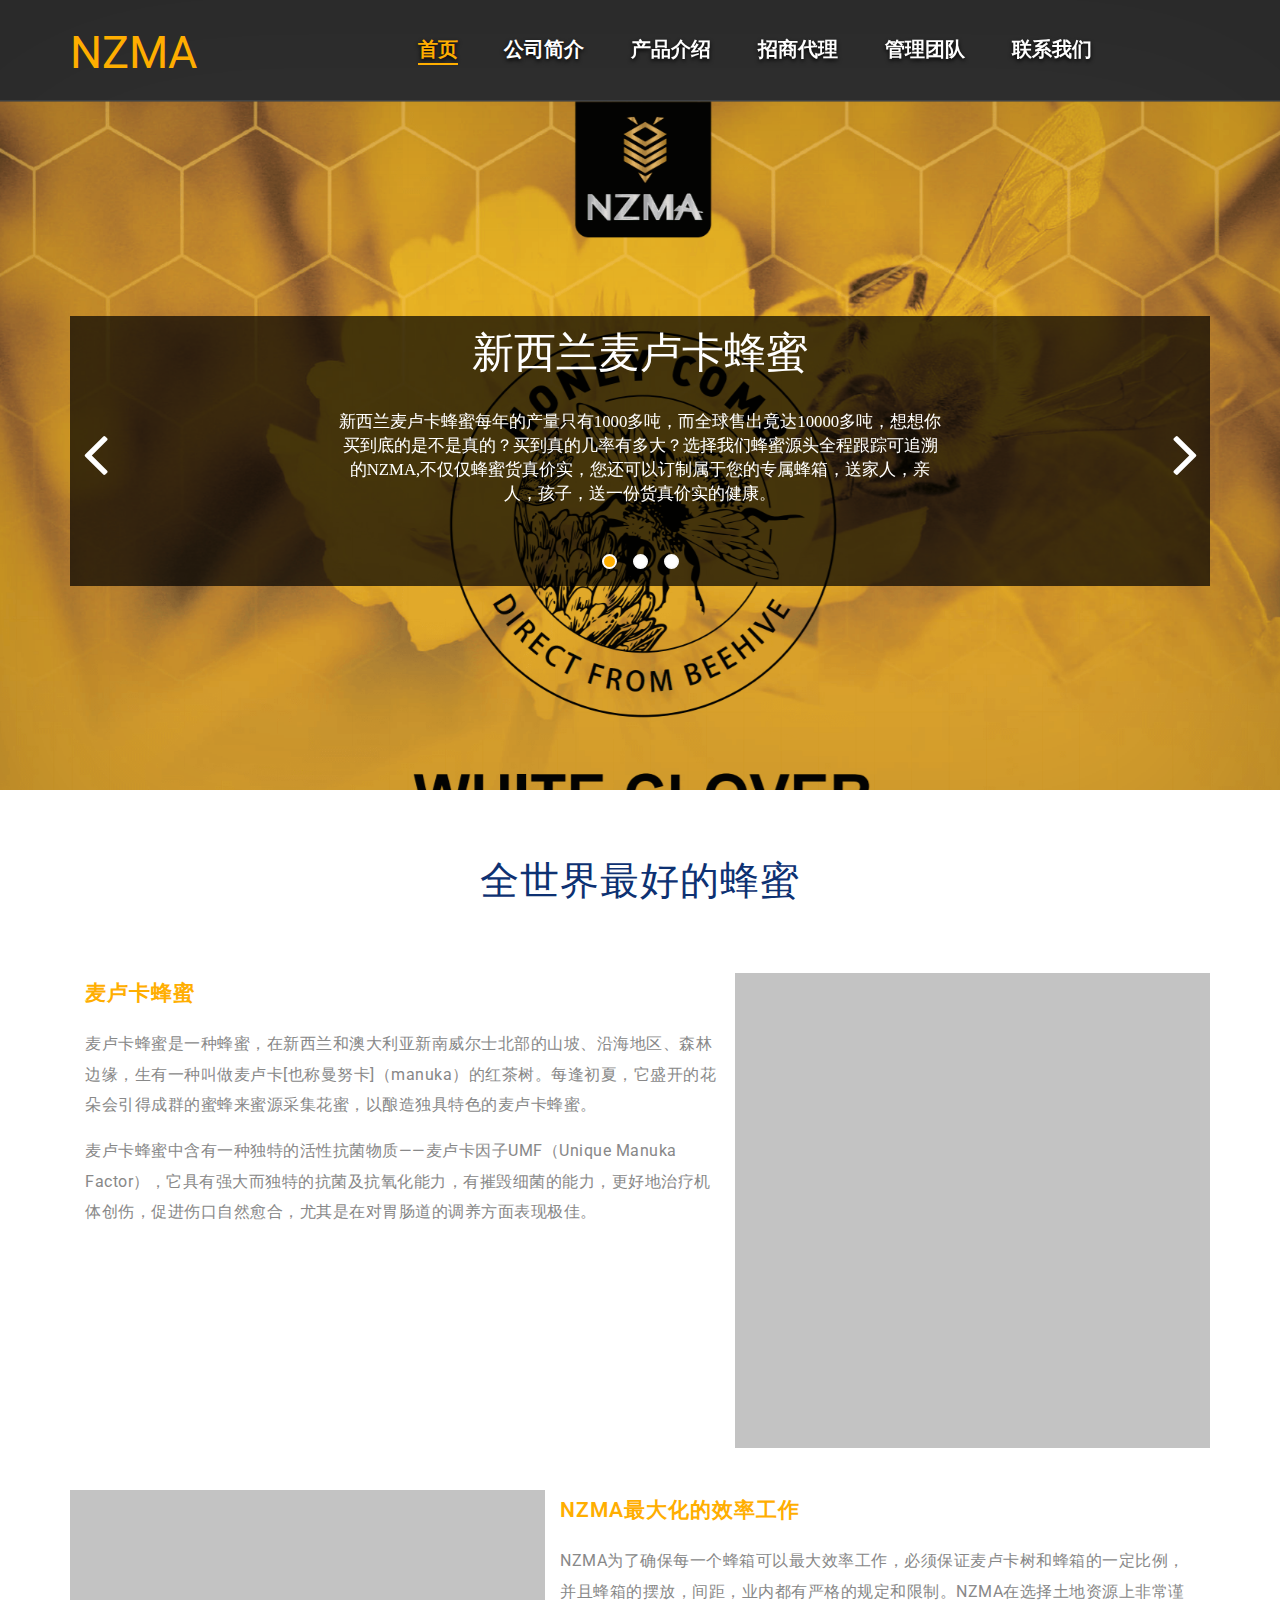
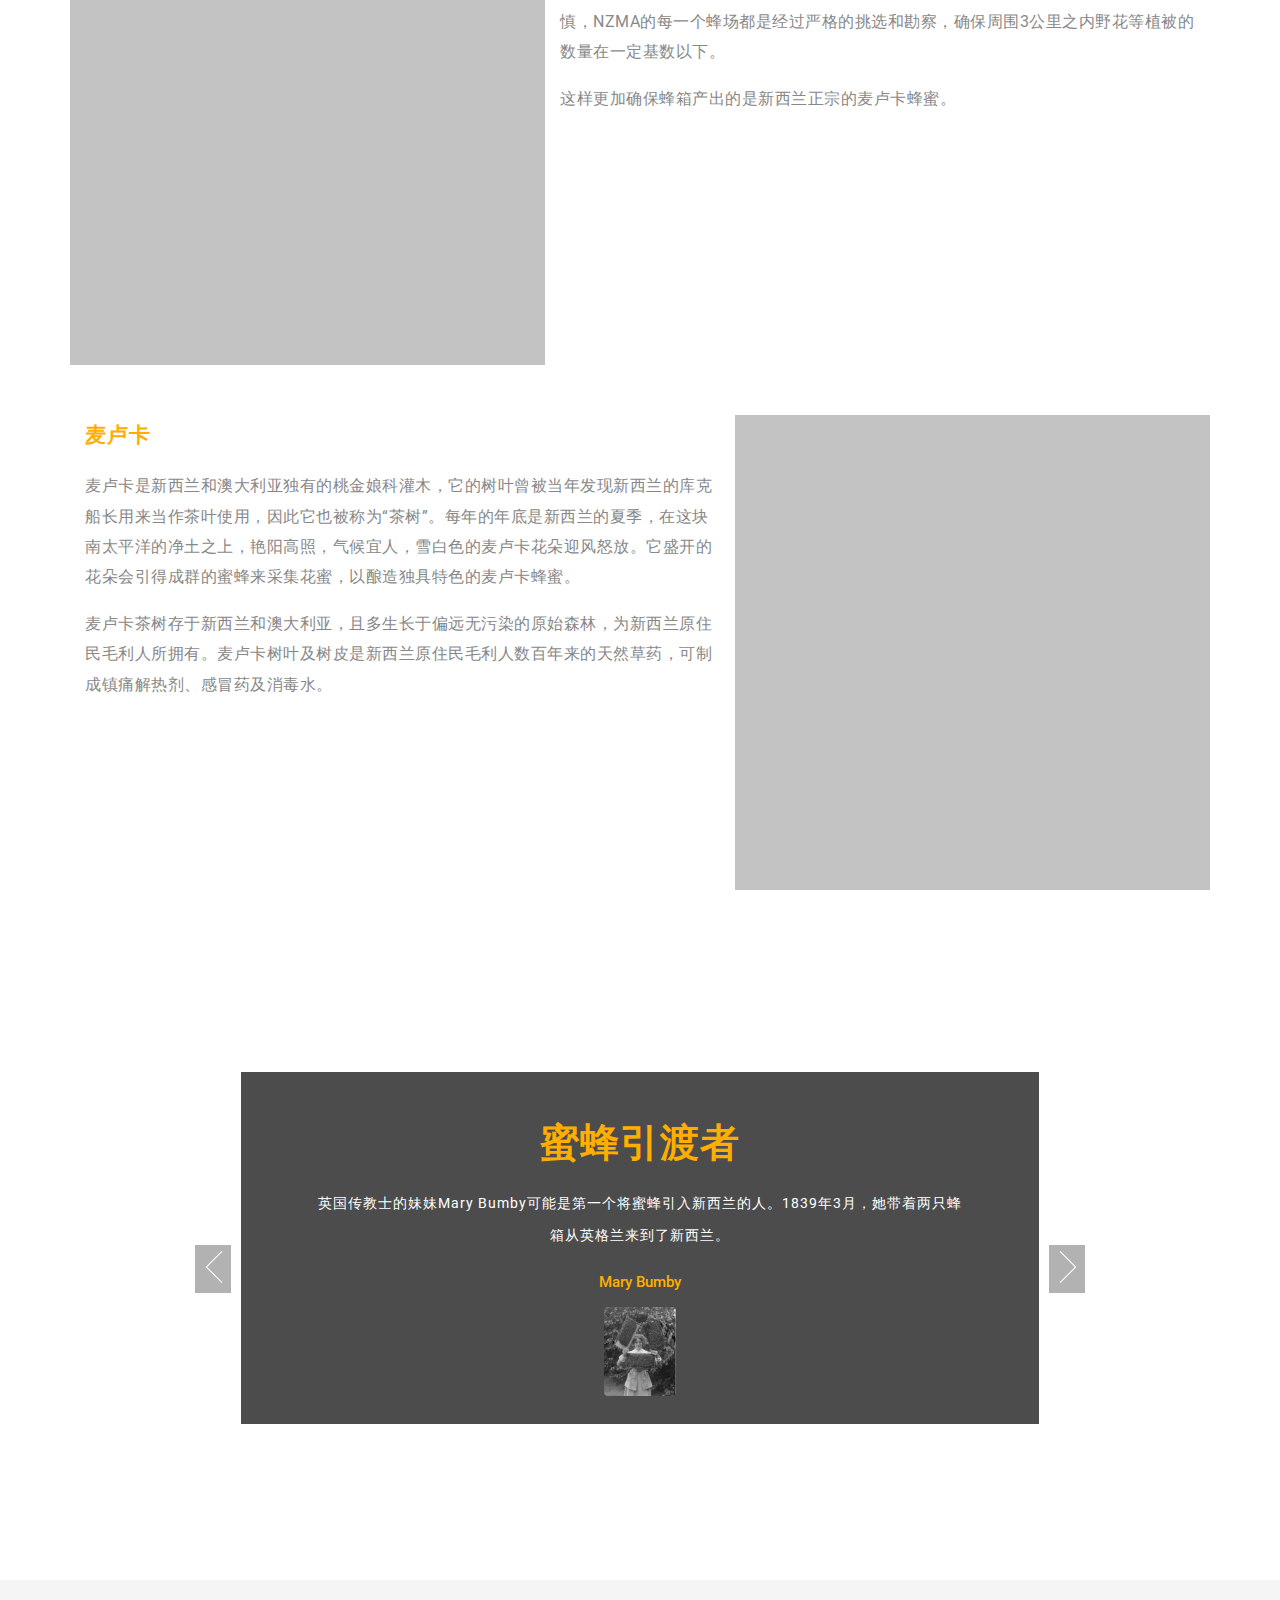
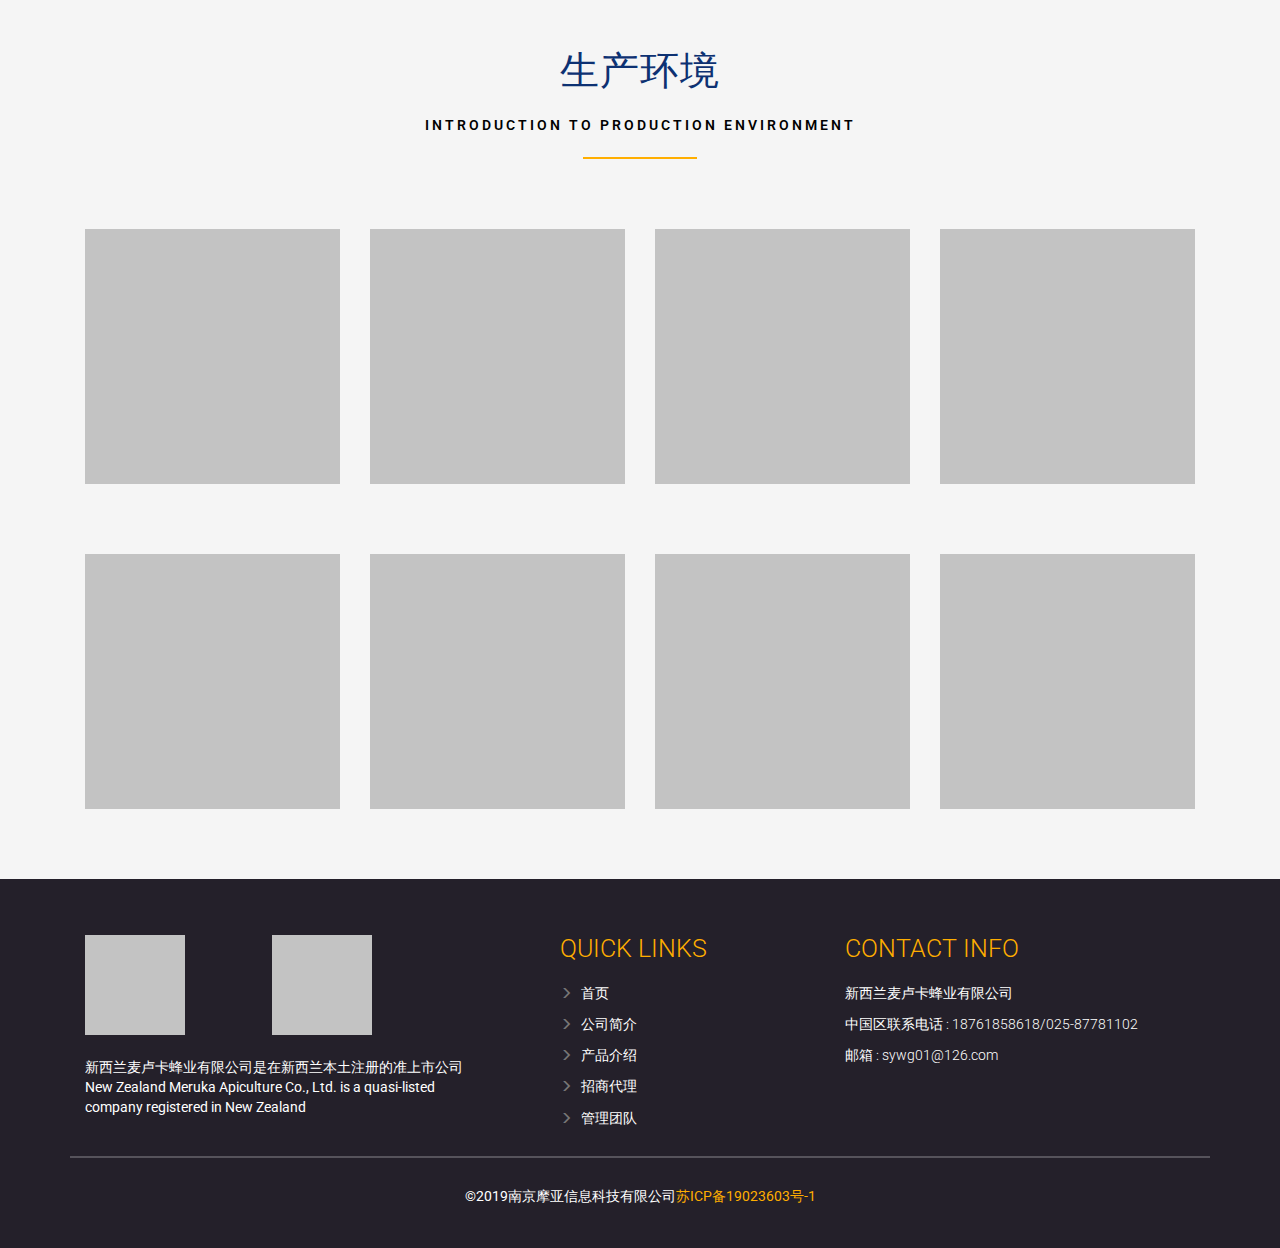
<file: index.html>
<!DOCTYPE html>
<html lang="en">
<head>
<title>HOME</title>
<meta name="viewport" content="width=device-width, initial-scale=1">
<meta http-equiv="Content-Type" content="text/html; charset=utf-8" />
<meta name="keywords" content="" />
<script type="application/x-javascript"> addEventListener("load", function() { setTimeout(hideURLbar, 0); }, false); function hideURLbar(){ window.scrollTo(0,1); } </script>
<link href="css/bootstrap.css" type="text/css" rel="stylesheet" media="all">
<link href="css/style.css" type="text/css" rel="stylesheet" media="all">   
<link rel="stylesheet" href="css/flexslider.css" type="text/css" media="all" property="" />   
<link href="css/font-awesome.css" rel="stylesheet"> 
<link rel="shortcut icon" href="images/IMG_0086.ico" /> 
<link rel="icon" href="images/IMG_0086.ico" type="image/gif" /> 
<script src="js/jquery-2.2.3.min.js"></script> 
<link href='http://fonts.googleapis.com/css?family=Roboto:400,100,100italic,300,300italic,400italic,500,500italic,700,700italic,900,900italic' rel='stylesheet' type='text/css'>
</head>
<style>
	 @media screen and (min-width: 1024px){
		.w3ls-welcome-img1{
			overflow: hidden;
			padding: 0
		}
		.w3ls-welcome-img1 img{
			transition:all 1s;
			-ms-transition:all 1s; /* IE 9 */
			-moz-transition:all 1s; /* Firefox */
			-webkit-transition:all 1s; /* Safari 和 Chrome */
			-o-transition:all 1s; /* Opera */
		}
		 .w3ls-welcome-img1:hover img{
			transform: scale(1.2,1.2);
			-ms-transform: scale(1.2,1.2);
			-moz-transform: scale(1.2,1.2);
			-webkit-transform: scale(1.2,1.2);
			-o-transform: scale(1.2,1.2);
			transition:all 1.5s;
			-ms-transition:all 1.5s;
			-moz-transition:all 1.5s;
			-webkit-transition:all 1.5s;
			-o-transition:all 1.5s;
			 cursor: pointer;
		 }
		 .banner-bottom1 img{
			transition:all 1s;
			-ms-transition:all 1s; /* IE 9 */
			-moz-transition:all 1s; /* Firefox */
			-webkit-transition:all 1s; /* Safari 和 Chrome */
			-o-transition:all 1s; /* Opera */
		 }
		 .banner-bottom1 img:hover{
			transform: scale(0.98,0.98);
			-ms-transform: scale(0.98,0.98);
			-moz-transform: scale(0.98,0.98);
			-webkit-transform: scale(0.98,0.98);
			-o-transform: scale(0.98,0.98);
			transition:all 1.5s;
			-ms-transition:all 1.5s;
			-moz-transition:all 1.5s;
			-webkit-transition:all 1.5s;
			-o-transition:all 1.5s;
			 cursor: pointer;
		 }
		 .wthree-team-grid img{
			 cursor: pointer;
			 transition:all 1s;
			-ms-transition:all 1s; /* IE 9 */
			-moz-transition:all 1s; /* Firefox */
			-webkit-transition:all 1s; /* Safari 和 Chrome */
			-o-transition:all 1s; /* Opera */
		 }
		 .wthree-team-grid:hover img{
			transform:rotateZ(10deg);
			-ms-transform: rotateZ(10deg);
			-moz-transform: rotateZ(10deg);
			-webkit-transform: rotateZ(10deg);
			-o-transform: rotateZ(10deg);
			
		 }
	 }
</style>
<body>
<!-- banner -->
	<div class="banner" style="background-color: rgba(0,0,0,.8)">  
		<div class="header agileinfo-header">
			<nav class="navbar navbar-default">
				<div class="container">
					<div class="navbar-header">
						<button type="button" class="navbar-toggle collapsed" data-toggle="collapse" data-target="#bs-example-navbar-collapse-1" aria-expanded="false">
							<span class="sr-only">Toggle navigation</span>
							<span class="icon-bar"></span>
							<span class="icon-bar"></span>
							<span class="icon-bar"></span>
						</button>
						<h1>
							<a href="index.html">
								<!-- <i class="fa fa-pagelines" aria-hidden="true"></i> -->
								<!-- <img style="height: 50px;margin-bottom:8px" src="images/IMG_0086.png" alt=""> -->
								NZMA
							</a>
						</h1>
					</div> 
					<!-- 头部导航栏 -->
					<div class="collapse navbar-collapse" id="bs-example-navbar-collapse-1">
						<ul class="nav navbar-nav navbar-left"> 
							<li><a href="index.html" class="w3ls-hover active">首页</a></li>
							<li><a href="about.html" class="btn w3ls-hover">公司简介</a></li>   
							<li><a href="gallery.html" class="btn w3ls-hover">产品介绍</a></li>
							<li><a href="merchants.html" class="btn w3ls-hover">招商代理</a></li>
							<li><a href="team.html" class="btn w3ls-hover">管理团队</a></li>
							<li><a href="contact.html" class="btn w3ls-hover">联系我们</a></li>
						</ul>	   
						<div class="clearfix"> </div>
					</div>
				</div>
			</nav>
		</div>
		<div class="banner-text"> 
			<div class="container">
				<div class="flexslider">
					<ul class="slides">
						<li>
							<div class="banner-w3lstext">
								<h3>新西兰麦卢卡蜂蜜</h3>
								<p>新西兰麦卢卡蜂蜜每年的产量只有1000多吨，而全球售出竟达10000多吨，想想你买到底的是不是真的？买到真的几率有多大？选择我们蜂蜜源头全程跟踪可追溯的NZMA,不仅仅蜂蜜货真价实，您还可以订制属于您的专属蜂箱，送家人，亲人，孩子，送一份货真价实的健康。</p>
							</div>
						</li>
						<li>
							<div class="banner-w3lstext">
								<h3>珍贵稀有的麦卢卡</h3>
								<p>麦卢卡其实是一种树，在很久以前，麦卢卡的树叶曾经被当做新西兰的茶叶。而这种新西兰特有的茶树，每年夏天在全世界自然环境最好的新西兰，会开出雪白色的花朵，而这种花朵深得蜜蜂的喜爱，于是，麦卢卡蜂蜜，就这样形成了，麦卢卡蜂蜜香浓纯正，口感芳甘，堪称蜂蜜界的极品，深得大家的喜爱。</p>
							</div>
						</li>
						<li>
							<div class="banner-w3lstext">
								<h3>优点功效</h3>
								<p>麦卢卡蜂蜜抗菌活性等同于4%—10%的苯酚，对各种细菌和真菌引起的伤口感染有促进愈合作用。
									改善消化不良，杀灭引起胃部疾病的细菌，减轻胃溃疡、腹泻、十二指肠溃疡等肠胃病症状，帮助痊愈。
									对咽喉炎有较好疗效，中和口腔的酸性物质，保持牙齿健康。含有高水平抗氧化物质，提高综合免疫力，增强人体耐力。含有寡糖不含蔗糖，食用不发胖，且有助减肥。</p>
							</div>
						</li>
					</ul> 
				</div> 	 
			</div>
		</div>
		<!-- //banner-text -->    
	</div>
	<!-- //banner --> 
	<!-- 全世界最好的蜂蜜 -->
	<div class="features">
		<div class="container">
			<div class="w3ls-heading">
				<h2 class="h-two">全世界最好的蜂蜜</h2>
				<!-- <p class="sub two">Morbi in dui pretium, finibus sapien vel.</p> -->
			</div>
			<div class="w3-agile-top-info">	
				<div class="w3-welcome-grids">
					<div class="col-md-7 w3-welcome-left">
						<h5>麦卢卡蜂蜜</h5>
						<p>麦卢卡蜂蜜是一种蜂蜜，在新西兰和澳大利亚新南威尔士北部的山坡、沿海地区、森林边缘，生有一种叫做麦卢卡[也称曼努卡]（manuka）的红茶树。每逢初夏，它盛开的花朵会引得成群的蜜蜂来蜜源采集花蜜，以酿造独具特色的麦卢卡蜂蜜。
								<span>麦卢卡蜂蜜中含有一种独特的活性抗菌物质——麦卢卡因子UMF（Unique Manuka Factor），它具有强大而独特的抗菌及抗氧化能力，有摧毁细菌的能力，更好地治疗机体创伤，促进伤口自然愈合，尤其是在对胃肠道的调养方面表现极佳。</span>
						</p>
					</div>
					<div class="col-md-5 w3ls-welcome-img1">
						<img class="lazy" data-original="images/IMG_1215.JPG" alt="" />
					</div>
					<div class="clearfix"> </div>
				</div>
				<div class="w3-welcome-grids w3-welcome-bottom">
					<div class="col-md-5 w3ls-welcome-img1 w3ls-welcome-img2">
						<img class="lazy" data-original="images/IMG_0947.JPG" alt="" />
					</div>
					<div class="col-md-7 w3-welcome-left">
						<h5>NZMA最大化的效率工作</h5>
						<p>NZMA为了确保每一个蜂箱可以最大效率工作，必须保证麦卢卡树和蜂箱的一定比例，并且蜂箱的摆放，间距，业内都有严格的规定和限制。NZMA在选择土地资源上非常谨慎，NZMA的每一个蜂场都是经过严格的挑选和勘察，确保周围3公里之内野花等植被的数量在一定基数以下。
							<span>这样更加确保蜂箱产出的是新西兰正宗的麦卢卡蜂蜜。</span>
						</p>
					</div>
					<div class="clearfix"> </div>
				</div>
				<div class="w3-welcome-grids" style="margin-top:50px">
					<div class="col-md-7 w3-welcome-left">
						<h5>麦卢卡</h5>
						<p>麦卢卡是新西兰和澳大利亚独有的桃金娘科灌木，它的树叶曾被当年发现新西兰的库克船长用来当作茶叶使用，因此它也被称为“茶树”。每年的年底是新西兰的夏季，在这块南太平洋的净土之上，艳阳高照，气候宜人，雪白色的麦卢卡花朵迎风怒放。它盛开的花朵会引得成群的蜜蜂来采集花蜜，以酿造独具特色的麦卢卡蜂蜜。
								<span>麦卢卡茶树存于新西兰和澳大利亚，且多生长于偏远无污染的原始森林，为新西兰原住民毛利人所拥有。麦卢卡树叶及树皮是新西兰原住民毛利人数百年来的天然草药，可制成镇痛解热剂、感冒药及消毒水。</span>
						</p>
					</div>
					<div class="col-md-5 w3ls-welcome-img1">
						<img class="lazy" data-original="images/IMG_1249.JPG" alt="" />
					</div>
					<div class="clearfix"> </div>
				</div>
			</div>
		</div>
	</div>
	
	<!-- 蜜蜂引渡者轮播 -->
	<div class="testimonials">
	    <div class="test_agile_info">
			<div class="container">
				<ul id="flexiselDemo1">			
					<li>
						<div class="wthree_testimonials_grid_main">
							<div class="wthree_testimonials_grid">
								<h4>蜜蜂引渡者</h4>
								<p>英国传教士的妹妹Mary Bumby可能是第一个将蜜蜂引入新西兰的人。1839年3月，她带着两只蜂箱从英格兰来到了新西兰。</p>
									<h5>Mary Bumby</h5>
								<div class="wthree_testimonials_grid_pos">
									<img src="images/sky-001.jpg" alt=" " class="img-responsive" />
								</div>
							</div>
						
						</div>
					</li>
					<li>
						<div class="wthree_testimonials_grid_main">
							<div class="wthree_testimonials_grid">
								<h4>蜂业现状</h4>
								<p>蜂蜜是新西兰养蜂业最主要的产品之一，除了满足本国市场需求外，还有约一半的产量出口供应到海外市场。其他蜂产品市场同样火热，其中包括蜂蜡、花粉、蜂胶、蜂王浆、活体蜜蜂、蜂蜜零食和相关的蜂蜜护肤品等。</p>
									<h5>蜂业现状</h5>
								<div class="wthree_testimonials_grid_pos">
									<img src="images/sky-004.jpg" alt=" " class="img-responsive" />
								</div>
							</div>
						
						</div>
					</li>
					<li>
						<div class="wthree_testimonials_grid_main">
							<div class="wthree_testimonials_grid">
								<h4>养蜂业发展过程</h4>
								<p>新西兰蜂蜜的商业生产始于1878年，Langstroth蜂巢的引入之后。第一次世界大战后，随着土地开发和返回的军人被培训为养蜂人，养蜂业迅速变得更受欢迎。机动化的交通使得蜂巢更容易在新西兰的农村发展起来。</p>
									<h5>发展过程</h5>
								<div class="wthree_testimonials_grid_pos">
									<img src="images/sky-003.jpg"  alt=" " class="img-responsive" />
								</div>
							</div>
							
						</div>
					</li>
				</ul>
			</div>
		</div>
	</div>


	<!-- 生产环境 -->
	<div class="team">
		<div class="container">
			<div class="w3ls-heading">
				<h3 class="h-two">生产环境</h3>
				<p class="sub two">Introduction to Production Environment</p>
			</div>
			<div class="agileinfo-team-grids">
				<div class="col-md-3 wthree-team-grid">
					<img class="lazy" data-original="images/1001.jpg" alt="">
				</div>
				<div class="col-md-3 wthree-team-grid">
					<img class="lazy" data-original="images/1002.jpg" alt="">
				</div>
				<div class="col-md-3 wthree-team-grid">
					<img class="lazy" data-original="images/1003.jpg" alt="">
				</div>
				<div class="col-md-3 wthree-team-grid">
					<img class="lazy" data-original="images/1004.jpg" alt="">
				</div>
				<div class="clearfix"> </div>
			</div>
			<div class="agileinfo-team-grids">
				<div class="col-md-3 wthree-team-grid">
					<img class="lazy" data-original="images/1005.jpg" alt="">
				</div>
				<div class="col-md-3 wthree-team-grid">
					<img class="lazy" data-original="images/1006.jpg" alt="">
				</div>
				<div class="col-md-3 wthree-team-grid">
					<img class="lazy" data-original="images/1007.jpg" alt="">
				</div>
				<div class="col-md-3 wthree-team-grid">
					<img data-original="images/1008.jpg" class="lazy" alt="">
				</div>
				<div class="clearfix"> </div>
			</div>
		</div>
	</div>
	<!-- 网页底部 -->
	<div class="footer-agile">
		<div class="container">
			<div class="footer-agileinfo"> 
				<div class="col-md-5 col-sm-5 footer-wthree-grid"> 
					<div class="agileits-w3layouts-tweets">  
							<h5>
								<a href="#">
									<img style="height: 100px;margin-right:80px" class="lazy" data-original="images/erweima1.jpg" alt="">
									<img style="height: 100px" class="lazy" data-original="images/erweima.jpg" alt="">
								</a>
							</h5> 
							
					</div>
					<p>新西兰麦卢卡蜂业有限公司是在新西兰本土注册的准上市公司</p>
					<p>New Zealand Meruka Apiculture Co., Ltd. is a quasi-listed company registered in New Zealand</p>
				</div> 
				<div class="col-md-3 col-sm-3 footer-wthree-grid">
					<h3>Quick Links</h3>
					<ul>
						<li><a href="index.html"><span class="glyphicon glyphicon-menu-right"></span> 首页</a></li>
						<li><a href="about.html"><span class="glyphicon glyphicon-menu-right"></span> 公司简介</a></li> 
						<li><a href="gallery.html"><span class="glyphicon glyphicon-menu-right"></span> 产品介绍</a></li>
						<li><a href="merchants.html"><span class="glyphicon glyphicon-menu-right"></span> 招商代理</a></li> 
						<li><a href="team.html"><span class="glyphicon glyphicon-menu-right"></span> 管理团队</a></li>
					</ul>
				</div> 	 
				<div class="col-md-4 col-sm-4 footer-wthree-grid">
					<h3>Contact Info</h3>
					<ul>
						<li>新西兰麦卢卡蜂业有限公司</li> 
						<li>中国区联系电话 : 18761858618/025-87781102</li>
						<li>邮箱 : sywg01@126.com</li>
					</ul>
				</div>
				<div class="clearfix"> </div>		
			</div>
			<div class="copy-right"> 
				<p>©2019南京摩亚信息科技有限公司<a href="http://www.beian.miit.gov.cn">苏ICP备19023603号-1</a></p>
			</div>
		</div>
	</div> 

	<script defer src="js/jquery.flexslider.js"></script>
	<script type="text/javascript">
		$(window).load(function(){
			$('.flexslider').flexslider({
			animation: "slide",
			start: function(slider){
				$('body').removeClass('loading');
			}
			});
		});
	</script>

	<script type="text/javascript">
		$(window).load(function() {
			$("#flexiselDemo1").flexisel({
				visibleItems:1,
				animationSpeed: 1000,
				autoPlay: true,
				autoPlaySpeed: 3000,    		
				pauseOnHover: true,
				enableResponsiveBreakpoints: true,
				responsiveBreakpoints: { 
					portrait: { 
						changePoint:480,
						visibleItems: 1
					}, 
					landscape: { 
						changePoint:640,
						visibleItems:1
					},
					tablet: { 
						changePoint:768,
						visibleItems: 1
					}
				}
			});
			
		});
	</script>
	<script type="text/javascript" src="js/jquery.flexisel.js"></script>
	<script type="text/javascript" src="js/move-top.js"></script>
	<script type="text/javascript" src="js/easing.js"></script>	
	<script type="text/javascript">
		jQuery(document).ready(function($) {
			$(".scroll").click(function(event){		
				event.preventDefault();
		
		$('html,body').animate({scrollTop:$(this.hash).offset().top},1000);
			});
		});
	</script>
	<script type="text/javascript">
		$(document).ready(function() {
			$().UItoTop({ easingType: 'easeOutQuart' });
		});
	</script>
	<script src="js/bootstrap.js"></script>
	<script src="js/lazyload.js"></script>
	<script>
		$(function() {
			$("img.lazy").lazyload({effect: "fadeIn"});
		});
	</script>
</body>
</html>
</file>
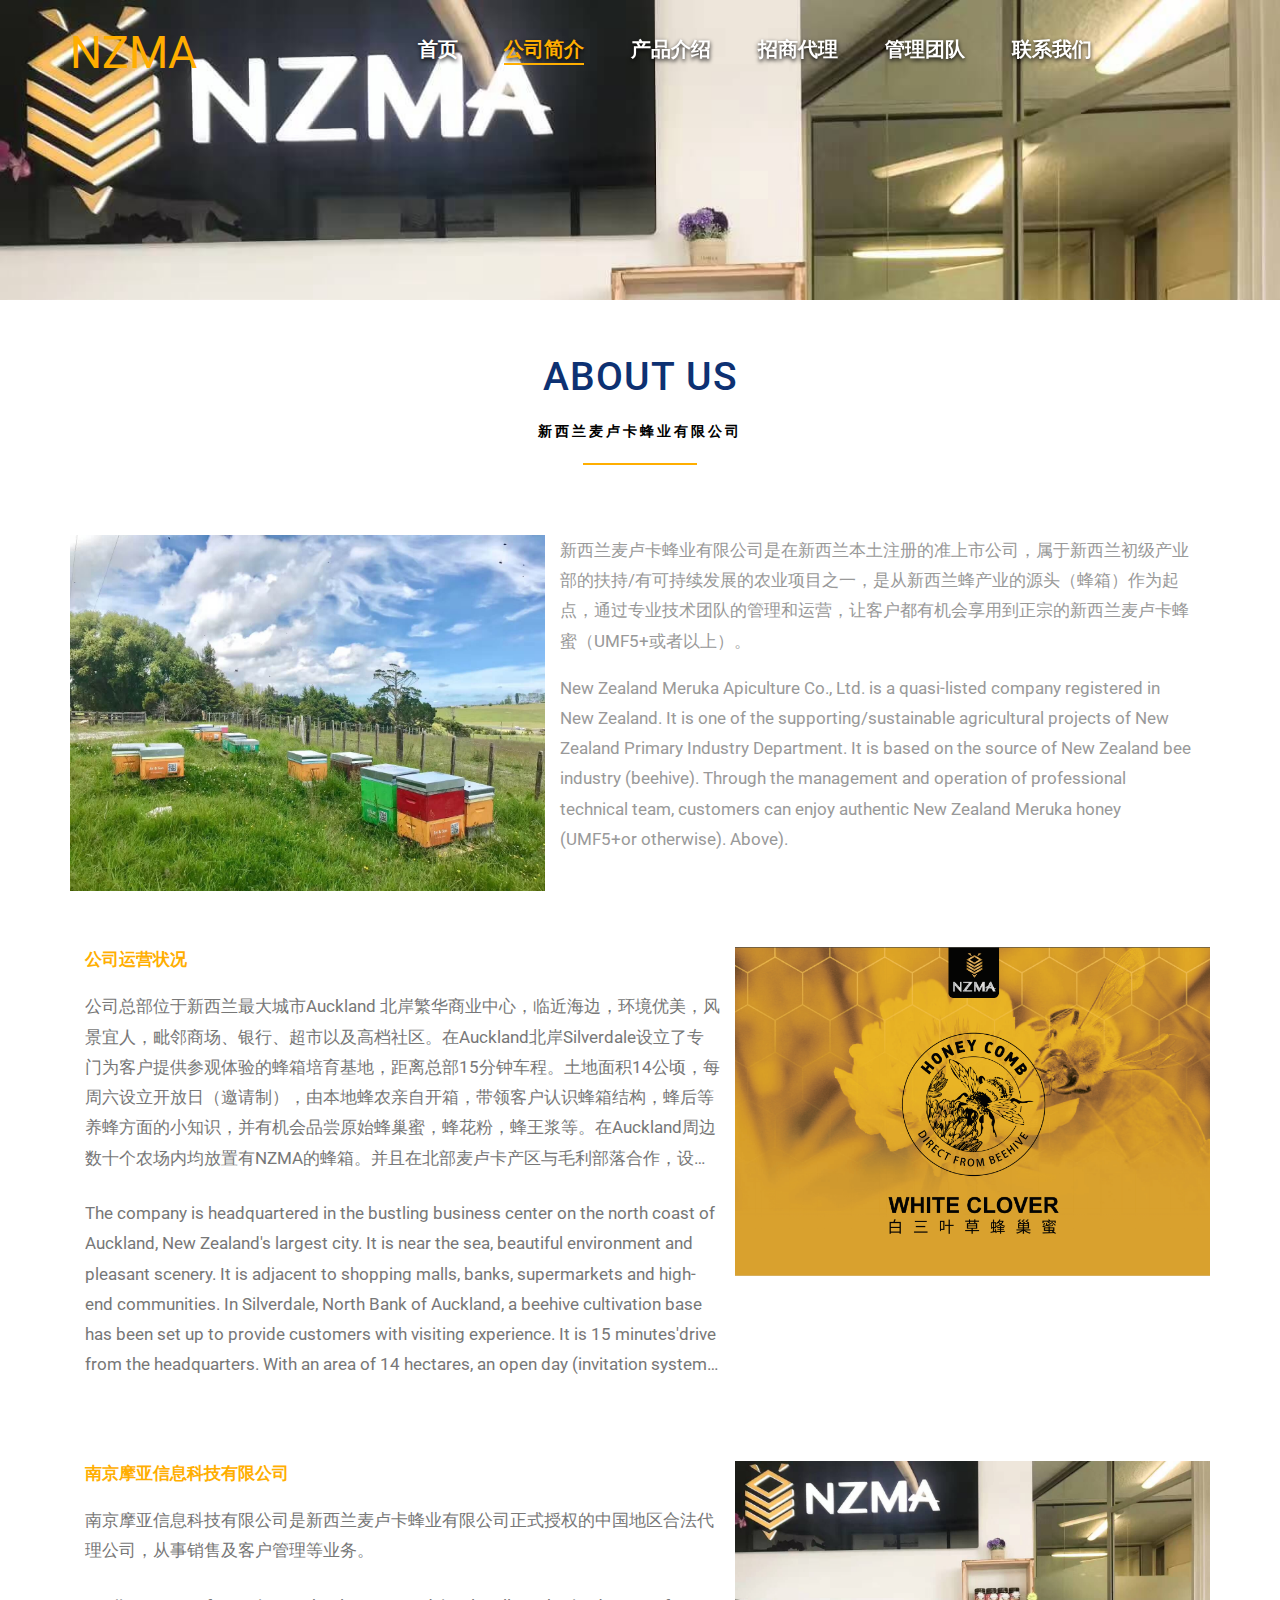
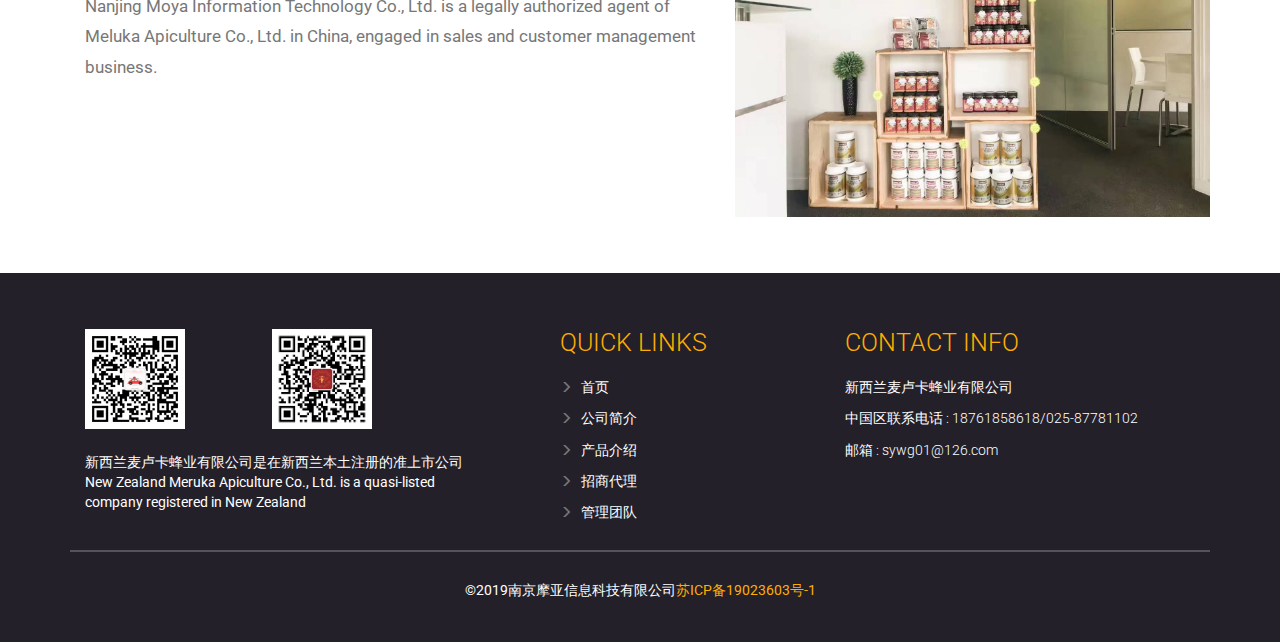
<file: about.html>
<!DOCTYPE html>
<html lang="en">
<head>
<title>COMPANY</title>
<meta name="viewport" content="width=device-width, initial-scale=1">
<meta http-equiv="Content-Type" content="text/html; charset=utf-8" />
<meta name="keywords" content="" />
<script type="application/x-javascript"> addEventListener("load", function() { setTimeout(hideURLbar, 0); }, false); function hideURLbar(){ window.scrollTo(0,1); } </script>
<link href="css/bootstrap.css" type="text/css" rel="stylesheet" media="all">
<link href="css/style.css" type="text/css" rel="stylesheet" media="all">   
<link rel="stylesheet" href="css/flexslider.css" type="text/css" media="all" property="" />   
<link rel="shortcut icon" href="images/IMG_0086.ico" /> 
<link rel="icon" href="images/IMG_0086.ico" type="image/gif" /> 
<link href="css/font-awesome.css" rel="stylesheet"> 
<script src="js/jquery-2.2.3.min.js"></script> 
<link href='http://fonts.googleapis.com/css?family=Roboto:400,100,100italic,300,300italic,400italic,500,500italic,700,700italic,900,900italic' rel='stylesheet' type='text/css'>
</head>
<style>
	@media screen and (min-width: 1024px){
		.sky1{
			overflow: hidden;
			padding: 0
		}
		.sky1 img{
			transition:all 1s;
			-ms-transition:all 1s; /* IE 9 */
			-moz-transition:all 1s; /* Firefox */
			-webkit-transition:all 1s; /* Safari 和 Chrome */
			-o-transition:all 1s; /* Opera */
		}
		 .sky1:hover img{
			transform: scale(1.2,1.2);
			-ms-transform: scale(1.2,1.2);
			-moz-transform: scale(1.2,1.2);
			-webkit-transform: scale(1.2,1.2);
			-o-transform: scale(1.2,1.2);
			transition:all 1.5s;
			-ms-transition:all 1.5s;
			-moz-transition:all 1.5s;
			-webkit-transition:all 1.5s;
			-o-transition:all 1.5s;
			 cursor: pointer;
		 }

		.banner-1{
			transition:all 3s;
			-ms-transition:all 3s;
			-moz-transition:all 3s;
			-webkit-transition:all 3s;
			-o-transition:all 3s;
			
		}   
		/* 修改列数 3行 */
		.ellipsis {
				display: -webkit-box;
				-webkit-box-orient:vertical;
				text-overflow: ellipsis;
				overflow:hidden;
				-webkit-line-clamp: 6;
				cursor: pointer;
		}
		/* 展示全部 */
		/* .unellipsis {
			display: -webkit-box;
			-webkit-box-orient:vertical;
			text-overflow: ellipsis;
			overflow:hidden;
			-webkit-line-clamp: 0;
		} */
		.ellipsis:hover{
			-webkit-line-clamp: 0;
		}
	 }
</style>
<body>
	<!-- banner -->
	<div class="banner-1">  
			<div class="header agileinfo-header"><!-- header -->
				<nav class="navbar navbar-default">
					<div class="container">
						<div class="navbar-header">
							<button type="button" class="navbar-toggle collapsed" data-toggle="collapse" data-target="#bs-example-navbar-collapse-1" aria-expanded="false">
								<span class="sr-only">Toggle navigation</span>
								<span class="icon-bar"></span>
								<span class="icon-bar"></span>
								<span class="icon-bar"></span>
							</button>
							<h1>
								<a href="index.html">
									<!-- <i class="fa fa-pagelines" aria-hidden="true"></i> -->
									<!-- <img style="height: 50px;margin-bottom:8px" src="images/IMG_0086.png" alt=""> -->
									NZMA
								</a>
							</h1>
						</div> 
						<!-- 头部导航栏 -->
						<div class="collapse navbar-collapse" id="bs-example-navbar-collapse-1">
							<ul class="nav navbar-nav navbar-left"> 
								<li><a href="index.html" class="w3ls-hover">首页</a></li>
								<li><a href="about.html" class="btn w3ls-hover active">公司简介</a></li>   
								<li><a href="gallery.html" class="btn w3ls-hover">产品介绍</a></li>
								<li><a href="merchants.html" class="btn w3ls-hover">招商代理</a></li>
								<li><a href="team.html" class="btn w3ls-hover">管理团队</a></li>
								<li><a href="contact.html" class="btn w3ls-hover">联系我们</a></li>
							</ul>	   
							<div class="clearfix"> </div>
						</div>
					</div>
				</nav>
			</div>
		
	</div>
	<!-- //banner --> 
	<!-- about -->
	<!-- main-textgrids -->
	<div class="main-textgrids">
		<div class="container">
			<div class="w3ls-heading">
				<h2 class="h-two">About Us</h2>
				<p class="sub two">新西兰麦卢卡蜂业有限公司</p>
			</div>
			<div class="ab-agile">
				<div class="col-md-5 ab-pic sky1">
					 <img src="images/IMG_1215.JPG" alt=" " />
				</div>
				<div class="col-md-7 ab-text">
					<p>新西兰麦卢卡蜂业有限公司是在新西兰本土注册的准上市公司，属于新西兰初级产业部的扶持/有可持续发展的农业项目之一，是从新西兰蜂产业的源头（蜂箱）作为起点，通过专业技术团队的管理和运营，让客户都有机会享用到正宗的新西兰麦卢卡蜂蜜（UMF5+或者以上）。</p>
					<p>New Zealand Meruka Apiculture Co., Ltd. is a quasi-listed company registered in New Zealand. It is one of the supporting/sustainable agricultural projects of New Zealand Primary Industry Department. It is based on the source of New Zealand bee industry (beehive). Through the management and operation of professional technical team, customers can enjoy authentic New Zealand Meruka honey (UMF5+or otherwise). Above).</p>
				</div>
				<div class="clearfix"> </div>
			</div>

			<div class="statements">
				<div class="col-md-7 mission">
					 <h4>公司运营状况</h4>
					 <p class="ellipsis">公司总部位于新西兰最大城市Auckland 北岸繁华商业中心，临近海边，环境优美，风景宜人，毗邻商场、银行、超市以及高档社区。在Auckland北岸Silverdale设立了专门为客户提供参观体验的蜂箱培育基地，距离总部15分钟车程。土地面积14公顷，每周六设立开放日（邀请制），由本地蜂农亲自开箱，带领客户认识蜂箱结构，蜂后等养蜂方面的小知识，并有机会品尝原始蜂巢蜜，蜂花粉，蜂王浆等。在Auckland周边数十个农场内均放置有NZMA的蜂箱。并且在北部麦卢卡产区与毛利部落合作，设立多个养殖基地，现阶段NZMA的土地资源贮备可提供15000个蜂箱以上。</p>
					<p class="ellipsis">The company is headquartered in the bustling business center on the north coast of Auckland, New Zealand's largest city. It is near the sea, beautiful environment and pleasant scenery. It is adjacent to shopping malls, banks, supermarkets and high-end communities. In Silverdale, North Bank of Auckland, a beehive cultivation base has been set up to provide customers with visiting experience. It is 15 minutes'drive from the headquarters. With an area of 14 hectares, an open day (invitation system) will be set up every Saturday. Local bee farmers will open their boxes personally, leading customers to know about the structure of beehives, queens and other aspects of beekeeping, and have the opportunity to taste the original honey, pollen, royal jelly and so on. NZMA beehives were placed in dozens of farms around Auckland. In the northern Maluka production area, in cooperation with Maori tribes, a number of breeding bases have been established. At this stage, NZMA land resources can provide more than 15,000 beehives.</p>
				</div>
				<div class="col-md-5 facts sky1">
					<img src="images/001-wps.png" alt=" " />		
				</div>
				<div class="clearfix"> </div>
			</div>

			<div class="statements">
				<div class="col-md-7 mission">
					 <h4>南京摩亚信息科技有限公司</h4>
					 <p>南京摩亚信息科技有限公司是新西兰麦卢卡蜂业有限公司正式授权的中国地区合法代理公司，从事销售及客户管理等业务。</p>
					<p>Nanjing Moya Information Technology Co., Ltd. is a legally authorized agent of Meluka Apiculture Co., Ltd. in China, engaged in sales and customer management business.</p>
				</div>
				<div class="col-md-5 facts sky1">
					<img src="images/IMG_0931.JPG" alt=" " />		
				</div>
				<div class="clearfix"> </div>
			</div>
		</div>
	</div>


	<div class="footer-agile">
		<div class="container">
			<div class="footer-agileinfo"> 
				<div class="col-md-5 col-sm-5 footer-wthree-grid"> 
					<div class="agileits-w3layouts-tweets">  
							<h5>
								<a href="#">
									<img style="height: 100px;margin-right:80px" src="images/erweima1.jpg" alt="">
									<img style="height: 100px" src="images/erweima.jpg" alt="">
								</a>
							</h5> 
							
					</div>
					<p>新西兰麦卢卡蜂业有限公司是在新西兰本土注册的准上市公司</p>
					<p>New Zealand Meruka Apiculture Co., Ltd. is a quasi-listed company registered in New Zealand</p>
				</div> 
				<div class="col-md-3 col-sm-3 footer-wthree-grid">
					<h3>Quick Links</h3>
					<ul>
						<li><a href="index.html"><span class="glyphicon glyphicon-menu-right"></span> 首页</a></li>
						<li><a href="about.html"><span class="glyphicon glyphicon-menu-right"></span> 公司简介</a></li> 
						<li><a href="gallery.html"><span class="glyphicon glyphicon-menu-right"></span> 产品介绍</a></li>
						<li><a href="merchants.html"><span class="glyphicon glyphicon-menu-right"></span> 招商代理</a></li> 
						<li><a href="team.html"><span class="glyphicon glyphicon-menu-right"></span> 管理团队</a></li>
					</ul>
				</div> 	 
				<div class="col-md-4 col-sm-4 footer-wthree-grid">
					<h3>Contact Info</h3>
					<ul>
						<li>新西兰麦卢卡蜂业有限公司</li> 
						<li>中国区联系电话 : 18761858618/025-87781102</li>
						<li>邮箱 : sywg01@126.com</li>
					</ul>
				</div>
				<div class="clearfix"> </div>		
			</div>
			<div class="copy-right"> 
				<p>©2019南京摩亚信息科技有限公司<a href="http://www.beian.miit.gov.cn">苏ICP备19023603号-1</a></p>
			</div>
		</div>
	</div> 
	<!-- FlexSlider --> 
	<script defer src="js/jquery.flexslider.js"></script>
		<script type="text/javascript">
			$(window).load(function(){
			  $('.flexslider').flexslider({
				animation: "slide",
				start: function(slider){
				  $('body').removeClass('loading');
				}
			  });
			});
		</script>
	<!-- End-slider-script --> 
	<!-- start-smooth-scrolling -->
	<script type="text/javascript" src="js/move-top.js"></script>
	<script type="text/javascript" src="js/easing.js"></script>	
	<script type="text/javascript">
		jQuery(document).ready(function($) {
			$(".scroll").click(function(event){		
				event.preventDefault();
		
		$('html,body').animate({scrollTop:$(this.hash).offset().top},1000);
			});
		});
	</script>
	<script type="text/javascript">
		$(document).ready(function() {		
			$().UItoTop({ easingType: 'easeOutQuart' });
		});


		// 滚动事件
		$(document).on('scroll',function(){
			if($(document).scrollTop() > 20){
				$('.banner-1').css({
					"background-position-y":"-100px"
				})
			}else if ($(document).scrollTop() < 100){
				$('.banner-1').css({
					"background-position-y":"0px"
				})
			}
		})

	</script>
    <script src="js/bootstrap.js"></script>
</body>
</html>
</file>
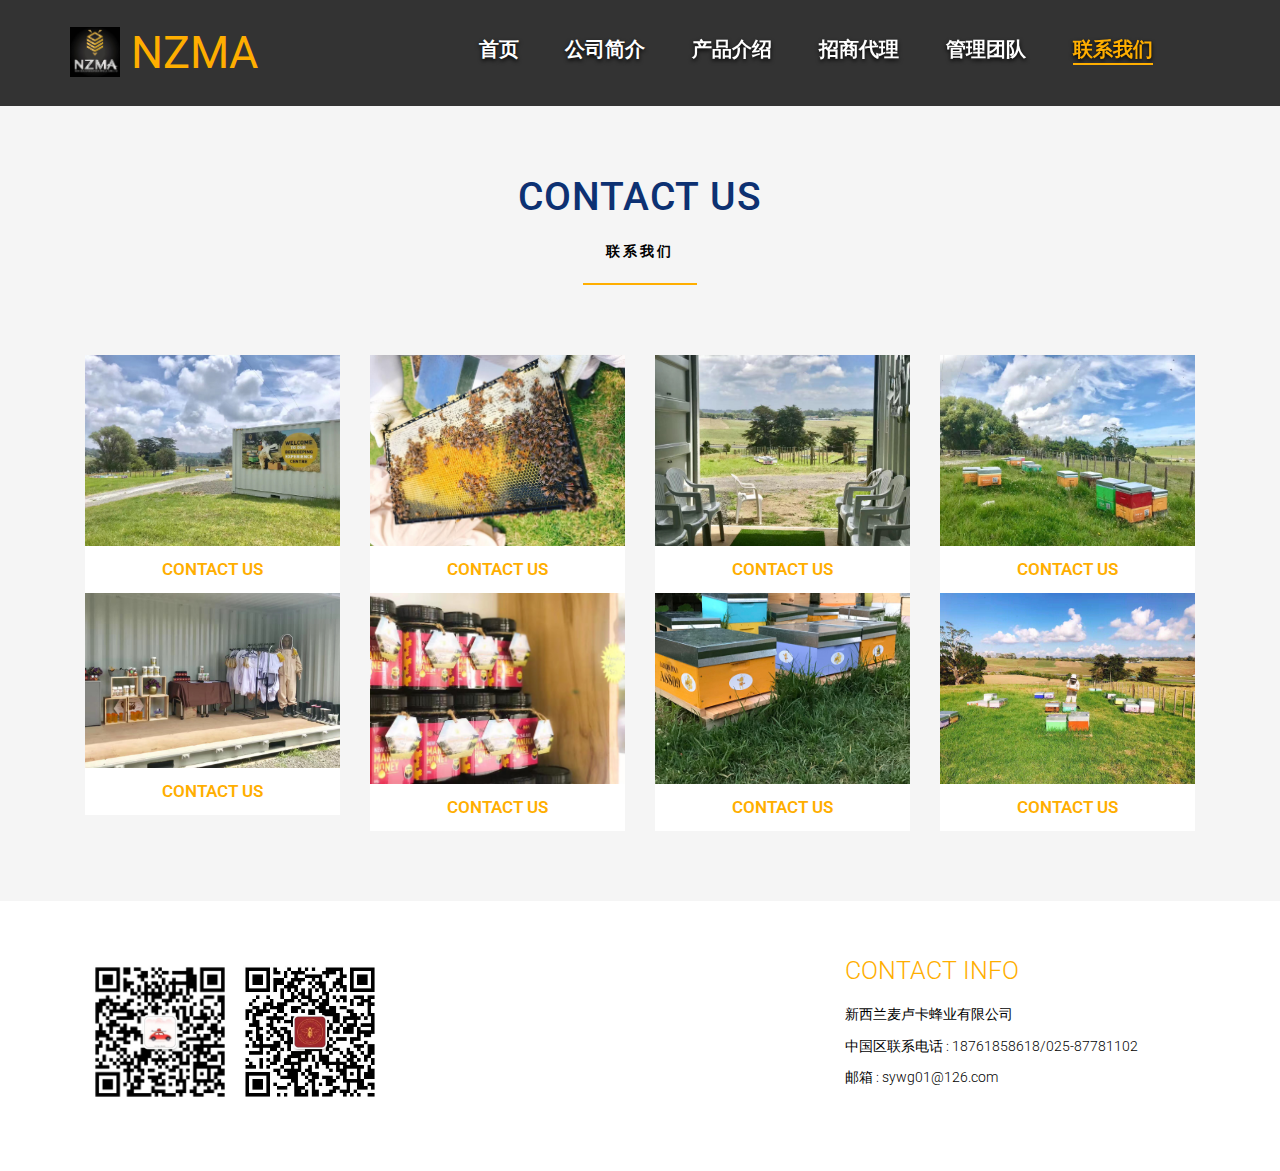
<file: contact.html>
<!DOCTYPE html>
<html lang="en">
<head>
<title>MERCHANT</title>
<meta name="viewport" content="width=device-width, initial-scale=1">
<meta http-equiv="Content-Type" content="text/html; charset=utf-8" />
<meta name="keywords" content="" />
<script type="application/x-javascript"> addEventListener("load", function() { setTimeout(hideURLbar, 0); }, false); function hideURLbar(){ window.scrollTo(0,1); } </script>
<link href="css/bootstrap.css" type="text/css" rel="stylesheet" media="all">
<link href="css/style.css" type="text/css" rel="stylesheet" media="all">   
<link rel="stylesheet" href="css/flexslider.css" type="text/css" media="all" property="" />   
<link href="css/font-awesome.css" rel="stylesheet"> 
<script src="js/jquery-2.2.3.min.js"></script> 
<link rel="shortcut icon" href="images/IMG_0086.ico" /> 
<link rel="icon" href="images/IMG_0086.ico" type="image/gif" /> 
<link href='http://fonts.googleapis.com/css?family=Roboto:400,100,100italic,300,300italic,400italic,500,500italic,700,700italic,900,900italic' rel='stylesheet' type='text/css'>
</head>
<style>
	@media screen and (min-width: 1024px){
		.wthree-team-grid{
			overflow: hidden;
			cursor: pointer;
		}
		.wthree-team-grid .wthree-team-grid-info{
			transition:all 1s;
			-ms-transition:all 1s; /* IE 9 */
			-moz-transition:all 1s; /* Firefox */
			-webkit-transition:all 1s; /* Safari 和 Chrome */
			-o-transition:all 1s; /* Opera */
		}
		 .wthree-team-grid:hover .wthree-team-grid-info{
			transform: translateY(-250px);
			-ms-transform: translateY(-250px);
			-moz-transform: translateY(-250px);
			-webkit-transform: translateY(-250px);
			-o-transform: translateY(-250px);
			transition:all 1.5s;
			-ms-transition:all 1.5s;
			-moz-transition:all 1.5s;
			-webkit-transition:all 1.5s;
			-o-transition:all 1.5s;
			background-color: transparent;
			 cursor: pointer;
		 }
	 }
	 .banner_item{
			/* background:url(images/IMG_1218.JPG)no-repeat ;
			-webkit-background-size:cover; 
			-moz-background-size:cover; 
			-o-background-size:cover;
			-ms-background-size:cover; 	
			background-size:cover; 
			min-height: 790px;
			position:relative;
			background-attachment: fixed;
			background-position: center; */
			/* background-position-y: 100px; */
			/* width: 80%; */
			/* margin: 0 auto */
			text-align: center
	 }
	 .banner_item>img{
		 width: 100%
	 }
	 @media screen and (min-width: 1024px){
		.erweima{
			position: absolute;
			right: 0;bottom: -30px;
			height: 160px;
			width: 160px !important;
			z-index: 9999999;
			border: 1px solid #ccc
		}
		.w3ls-welcome-img1{
			overflow: hidden;
			margin-bottom:20px
		}
		.w3ls-welcome-img1 img{
			transition:all 1s;
			-ms-transition:all 1s; /* IE 9 */
			-moz-transition:all 1s; /* Firefox */
			-webkit-transition:all 1s; /* Safari 和 Chrome */
			-o-transition:all 1s; /* Opera */
		}
		 .w3ls-welcome-img1:hover img{
			transform: scale(1.2,1.2);
			-ms-transform: scale(1.2,1.2);
			-moz-transform: scale(1.2,1.2);
			-webkit-transform: scale(1.2,1.2);
			-o-transform: scale(1.2,1.2);
			transition:all 1.5s;
			-ms-transition:all 1.5s;
			-moz-transition:all 1.5s;
			-webkit-transition:all 1.5s;
			-o-transition:all 1.5s;
			 cursor: pointer;
		 }
		 
	 }
</style>
<body>
	<!-- banner -->

	<div class="banner-11" style="background-color: rgba(0,0,0,.8)">  
			<div class="header agileinfo-header"><!-- header -->
				<nav class="navbar navbar-default">
					<div class="container">
						<div class="navbar-header">
							<button type="button" class="navbar-toggle collapsed" data-toggle="collapse" data-target="#bs-example-navbar-collapse-1" aria-expanded="false">
								<span class="sr-only">Toggle navigation</span>
								<span class="icon-bar"></span>
								<span class="icon-bar"></span>
								<span class="icon-bar"></span>
							</button>
							<h1>
								<a href="index.html">
									<!-- <i class="fa fa-pagelines" aria-hidden="true"></i> -->
									<img style="height: 50px;margin-bottom:8px" src="images/IMG_0086.png" alt="">
									NZMA
								</a>
							</h1>
						</div> 
						<!-- 头部导航栏 -->
						<div class="collapse navbar-collapse" id="bs-example-navbar-collapse-1">
							<ul class="nav navbar-nav navbar-left"> 
								<li><a href="index.html" class="w3ls-hover">首页</a></li>
								<li><a href="about.html" class="btn w3ls-hover">公司简介</a></li>   
								<li><a href="gallery.html" class="btn w3ls-hover">产品介绍</a></li>
								<li><a href="merchants.html" class="btn w3ls-hover">招商代理</a></li>
								<li><a href="team.html" class="btn w3ls-hover">管理团队</a></li>
								<li><a href="contact.html" class="btn w3ls-hover active">联系我们</a></li>
							</ul>	      
							<div class="clearfix"> </div>
						</div>
					</div>
				</nav>
			</div>
		
	</div>
	<!-- //banner --> 
	<!-- <div class="features">
		<div class="container">
			<div class="w3ls-heading">
				<h2 class="h-two">新西兰麦卢卡蜂业有限公司招商</h2>
			</div>
		
		</div>
	</div>
	<div class="different">
		<div class="container">
			<div class="w3l-heading">
				<h3 class="w3ls_head">新西兰进口麦卢卡高端蜂蜜招商加盟代理</h3>
			</div>
		</div>
	</div> -->

	<!-- <div class="main-textgrids">
		<div class="container">
			<div class="w3ls-heading" style="position: relative;">
				<h2 class="h-two">Contact Info</h2>
				<p class="sub two">联系我们</p>
			</div>
			<div class="ab-agile" style="font-size: 20px">
				<p>1.新西兰麦卢卡蜂业有限公司</p>
				<p style="margin-bottom:10px">2. 公司总部位于新西兰最大城市Auckland 北岸繁华商业中心，临近海边，环境优美，风景宜人，毗邻商场、银行、超市以及高档社区。在Auckland北岸Silverdale设立了专门为客户提供参观体验的蜂箱培育基地，距离总部15分钟车程。</p>
				<p>3. 土地面积14公顷，每周六设立开放日（邀请制），由本地蜂农亲自开箱，带领客户认识蜂箱结构，蜂后等养蜂方面的小知识，并有机会品尝原始蜂巢蜜，蜂花粉，蜂王浆等。在Auckland周边数十个农场内均放置有NZMA的蜂箱。并且在北部麦卢卡产区与毛利部落合作，设立多个养殖基地，现阶段NZMA的土地资源贮备可提供15000个蜂箱以上。</p>
				<p style="margin-top:30px">4. 中国区联系电话 : 18761858618/025-87781102</p>
				<p>5. 邮箱 : sywg01@126.com</p>
				<p>6. 公司注册号：6199407</p>
				<p>7. 养蜂注册号：W0133</p>
			</div>
		</div>
	</div> -->
	<div class="team">
		<div class="container">
			<div class="w3ls-heading">
				<h3 class="h-two">CONTACT US</h3>
				<p class="sub two">联系我们</p>
			</div>
			<div class="agileinfo-team-grids">
				<div class="col-md-3 wthree-team-grid">
					<img src="images/IMG_1209.JPG" alt="">
					<div class="wthree-team-grid-info">
						<h4>CONTACT US</h4>
					</div>
				</div>
				<div class="col-md-3 wthree-team-grid">
					<img src="images/IMG_0947.JPG" alt="">
					<div class="wthree-team-grid-info">
						<h4>CONTACT US</h4>
					</div>
				</div>
				<div class="col-md-3 wthree-team-grid">
					<img src="images/IMG_1211.JPG" alt="">
					<div class="wthree-team-grid-info">
						<h4>CONTACT US</h4>
					</div>
				</div>
				<div class="col-md-3 wthree-team-grid">
					<img src="images/IMG_1215.JPG" alt="">
					<div class="wthree-team-grid-info">
						<h4>CONTACT US</h4>
					</div>
				</div>
				<div class="col-md-3 wthree-team-grid">
					<img src="images/IMG_1216.JPG" alt="">
					<div class="wthree-team-grid-info">
						<h4>CONTACT US</h4>
					</div>
				</div>
				<div class="col-md-3 wthree-team-grid">
					<img src="images/IMG_1261.JPG" alt="">
					<div class="wthree-team-grid-info">
						<h4>CONTACT US</h4>
					</div>
				</div>
				<div class="col-md-3 wthree-team-grid">
					<img src="images/IMG_0070.JPG" alt="">
					<div class="wthree-team-grid-info">
						<h4>CONTACT US</h4>
					</div>
				</div>
				<div class="col-md-3 wthree-team-grid">
					<img src="images/20190327180750.jpg" alt="">
					<div class="wthree-team-grid-info">
						<h4>CONTACT US</h4>
					</div>
				</div>
				<div class="clearfix"> </div>
			</div>
		</div>
	</div>
<!-- 网页底部 -->
<div class="footer-agile" style="background-color:#fff">
<!-- <div class="footer-agile"> -->
	<div class="container">
		<div class="footer-agileinfo"> 
			<div class="col-md-5 col-sm-5 footer-wthree-grid"> 
				<div class="agileits-w3layouts-tweets">  
						<h5>
							<a href="#" style="display:flex">
								<img style="height: 150px;" src="images/erweima1.jpg" alt="">
								<img style="height: 150px" src="images/erweima.jpg" alt="">
							</a>
						</h5> 
						
				</div>
			</div> 
			<div class="col-md-3 col-sm-3 footer-wthree-grid">
					
			</div> 	 
			<div class="col-md-4 col-sm-4 footer-wthree-grid">
				<h3>Contact Info</h3>
				<ul style="color:#000">
						<li style="color:#000;font-size: 28rpx !important">新西兰麦卢卡蜂业有限公司</li> 
						<li style="color:#000;font-size: 28rpx !important">中国区联系电话 : 18761858618/025-87781102</li>
						<li style="color:#000;font-size: 28rpx !important">邮箱 : sywg01@126.com</li>
				</ul>
			</div>
			<div class="clearfix"> </div>		
		</div>
		<!-- <div class="copy-right"> 
			<p>©2019南京摩亚信息科技有限公司<a href="http://www.beian.miit.gov.cn">苏ICP备19023603号-1</a></p>
		</div> -->
	</div>
</div> 
	<script defer src="js/jquery.flexslider.js"></script>
		<script type="text/javascript">
			$(window).load(function(){
			  $('.flexslider').flexslider({
				animation: "slide",
				start: function(slider){
				  $('body').removeClass('loading');
				}
			  });
			});
		</script>

	<script type="text/javascript" src="js/move-top.js"></script>
	<script type="text/javascript" src="js/easing.js"></script>	
		<script type="text/javascript">
			jQuery(document).ready(function($) {
				$(".scroll").click(function(event){		
					event.preventDefault();
			
			$('html,body').animate({scrollTop:$(this.hash).offset().top},1000);
				});
			});
		</script>
	<!-- //end-smooth-scrolling -->	
	<!-- smooth-scrolling-of-move-up -->
	<script type="text/javascript">
		$(document).ready(function() {
			$().UItoTop({ easingType: 'easeOutQuart' });
			
		});
	</script>

    <script src="js/bootstrap.js"></script>
</body>
</html>
</file>
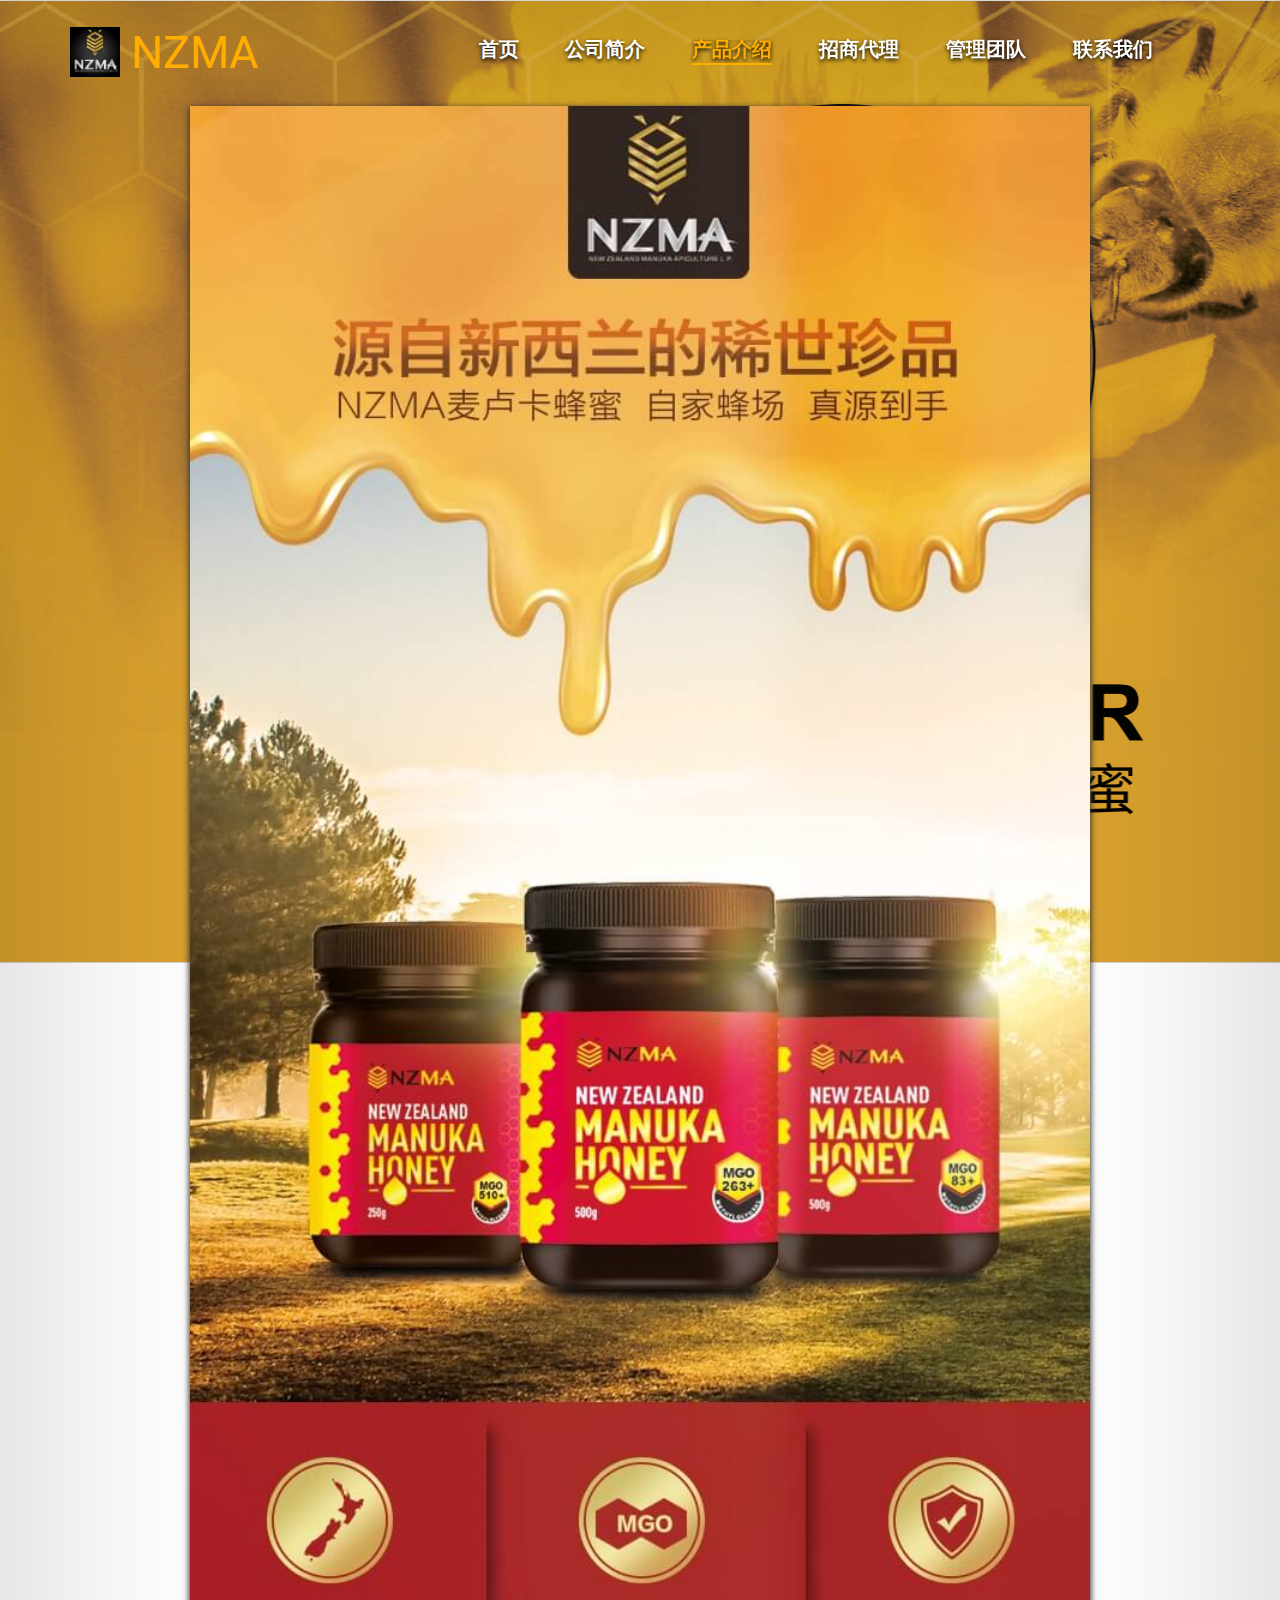
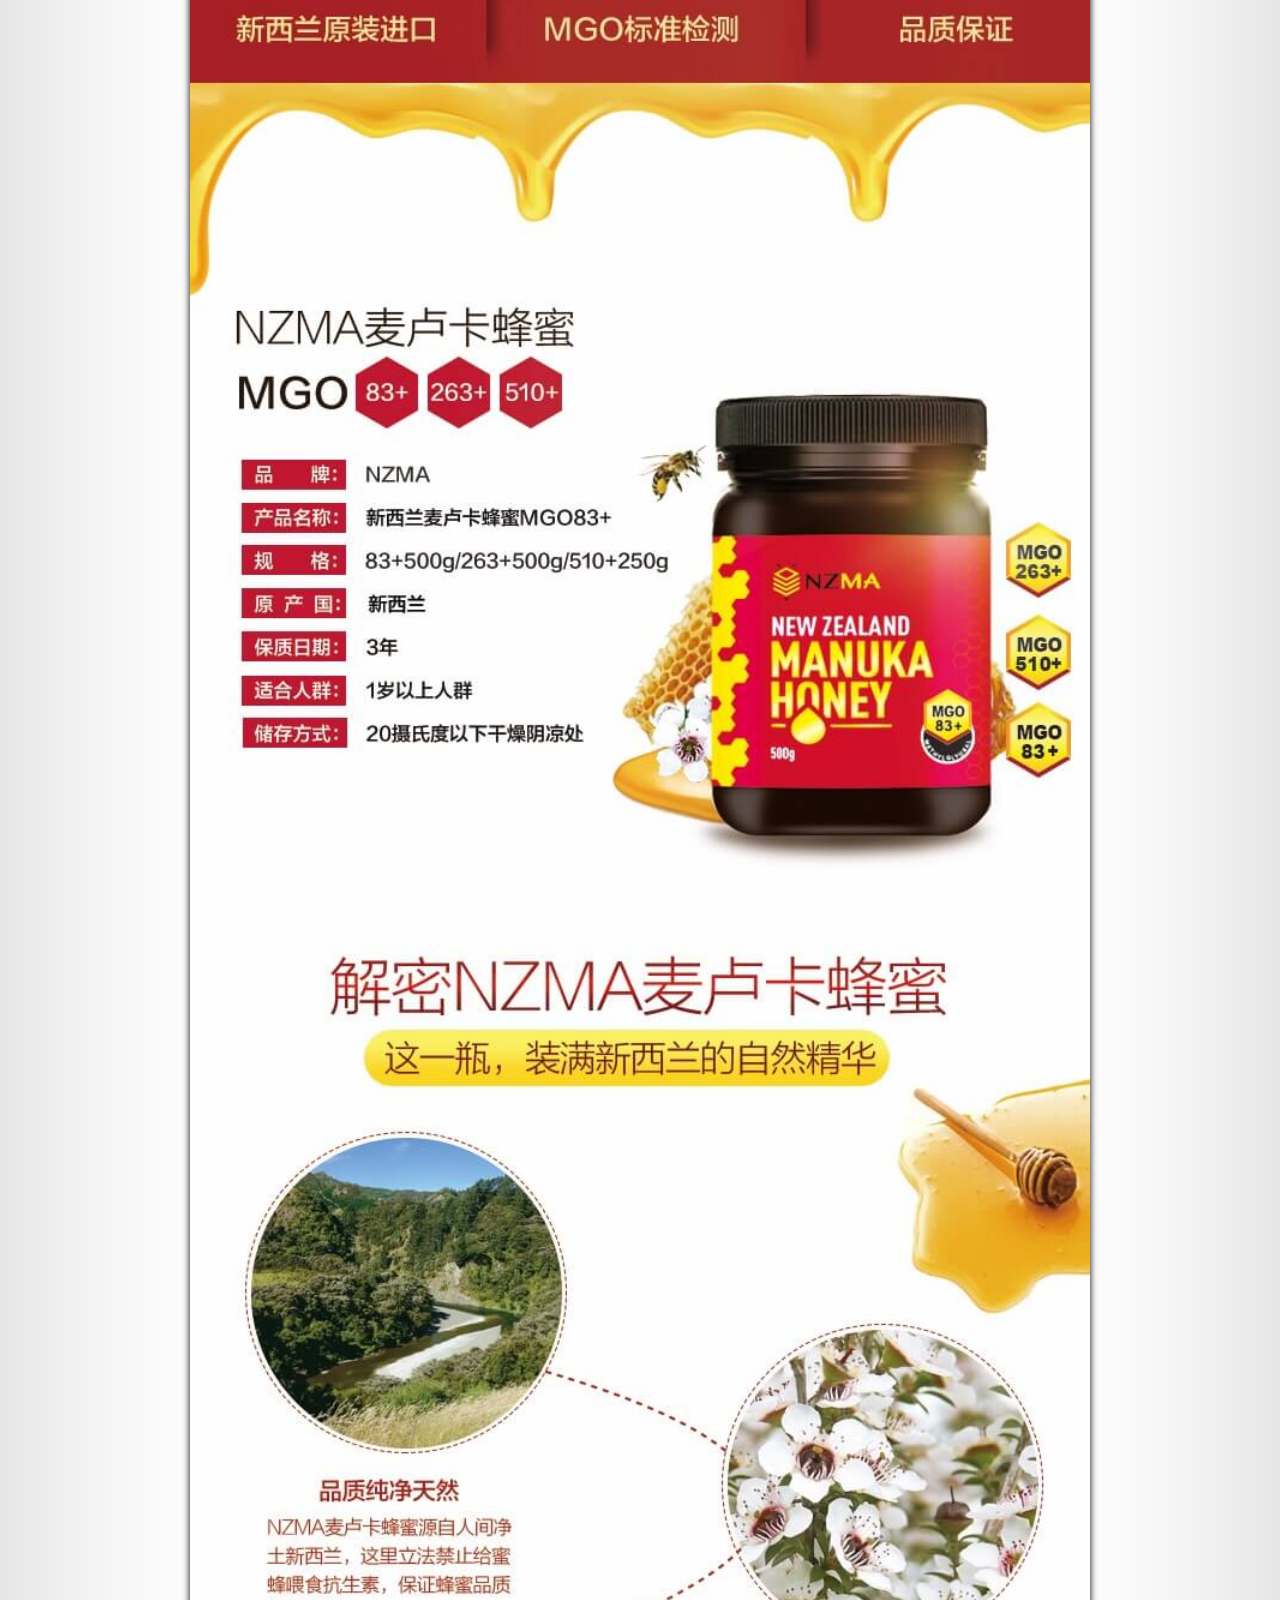
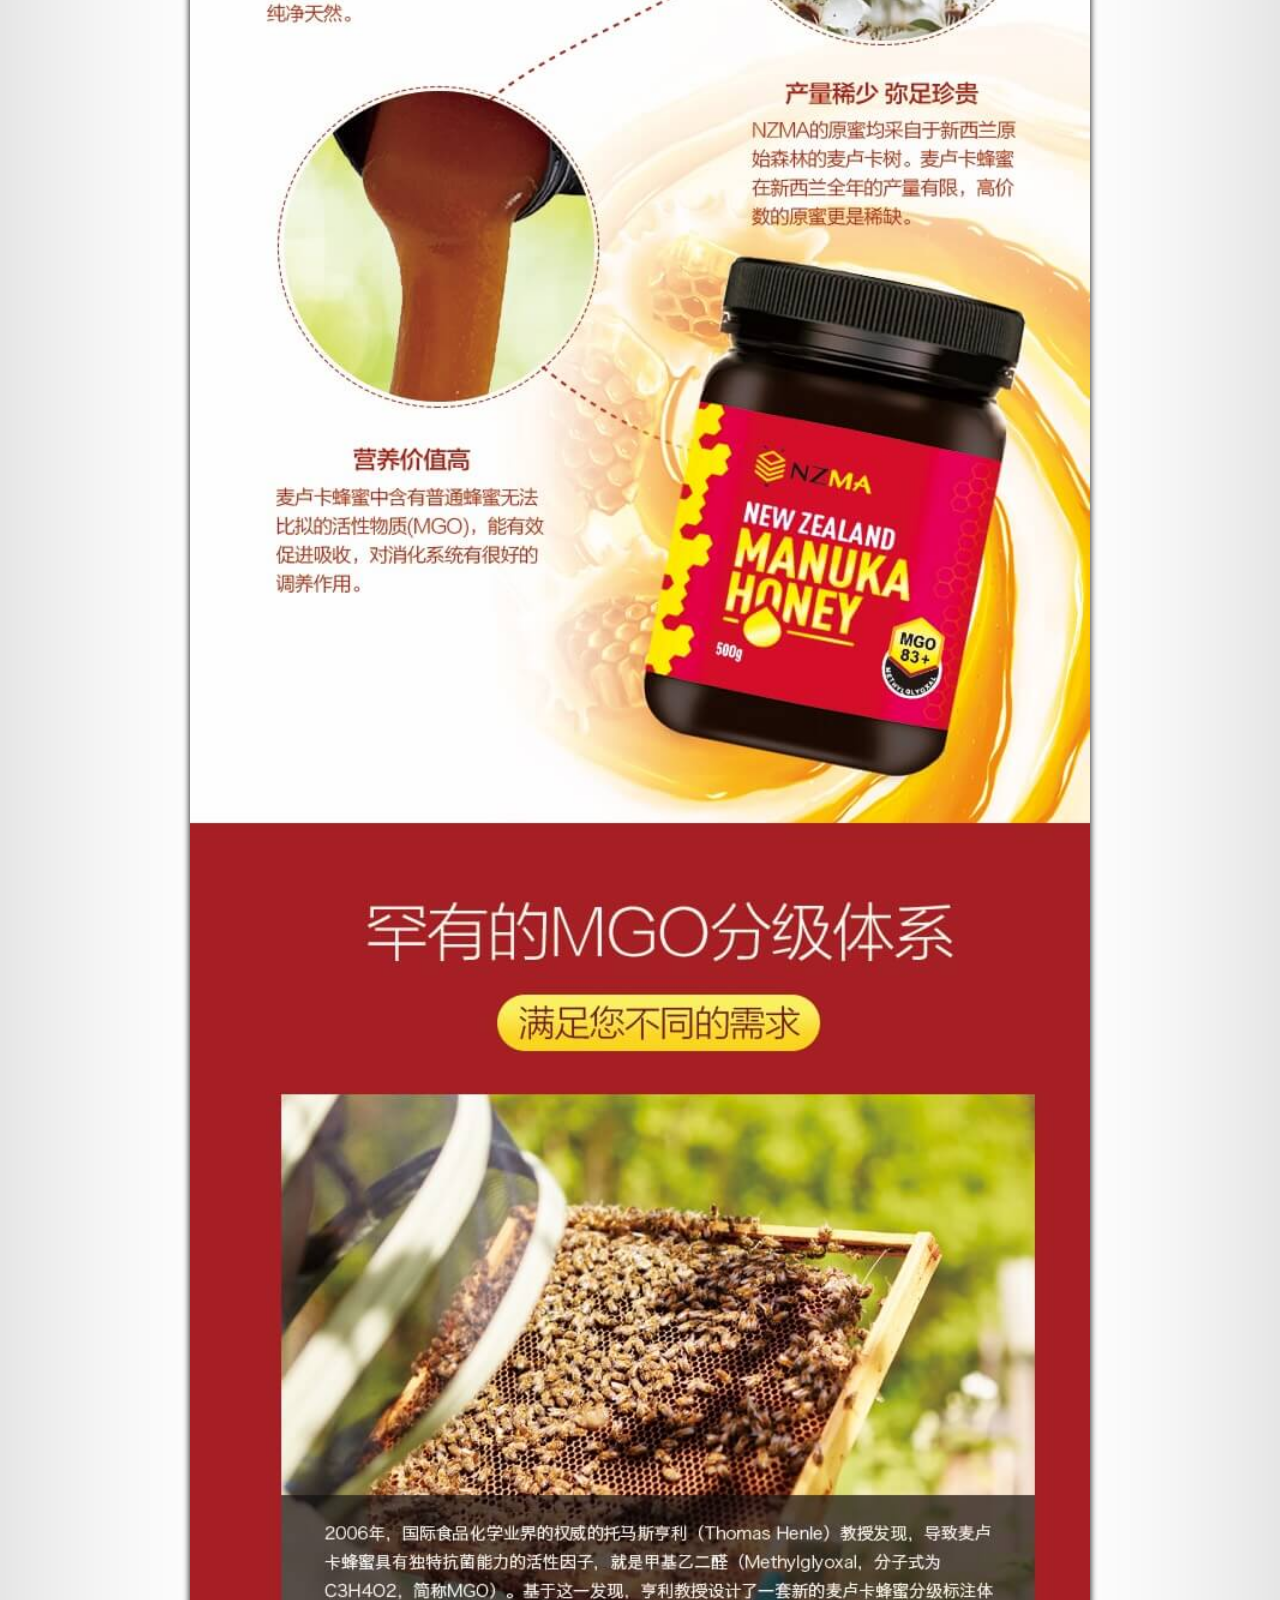
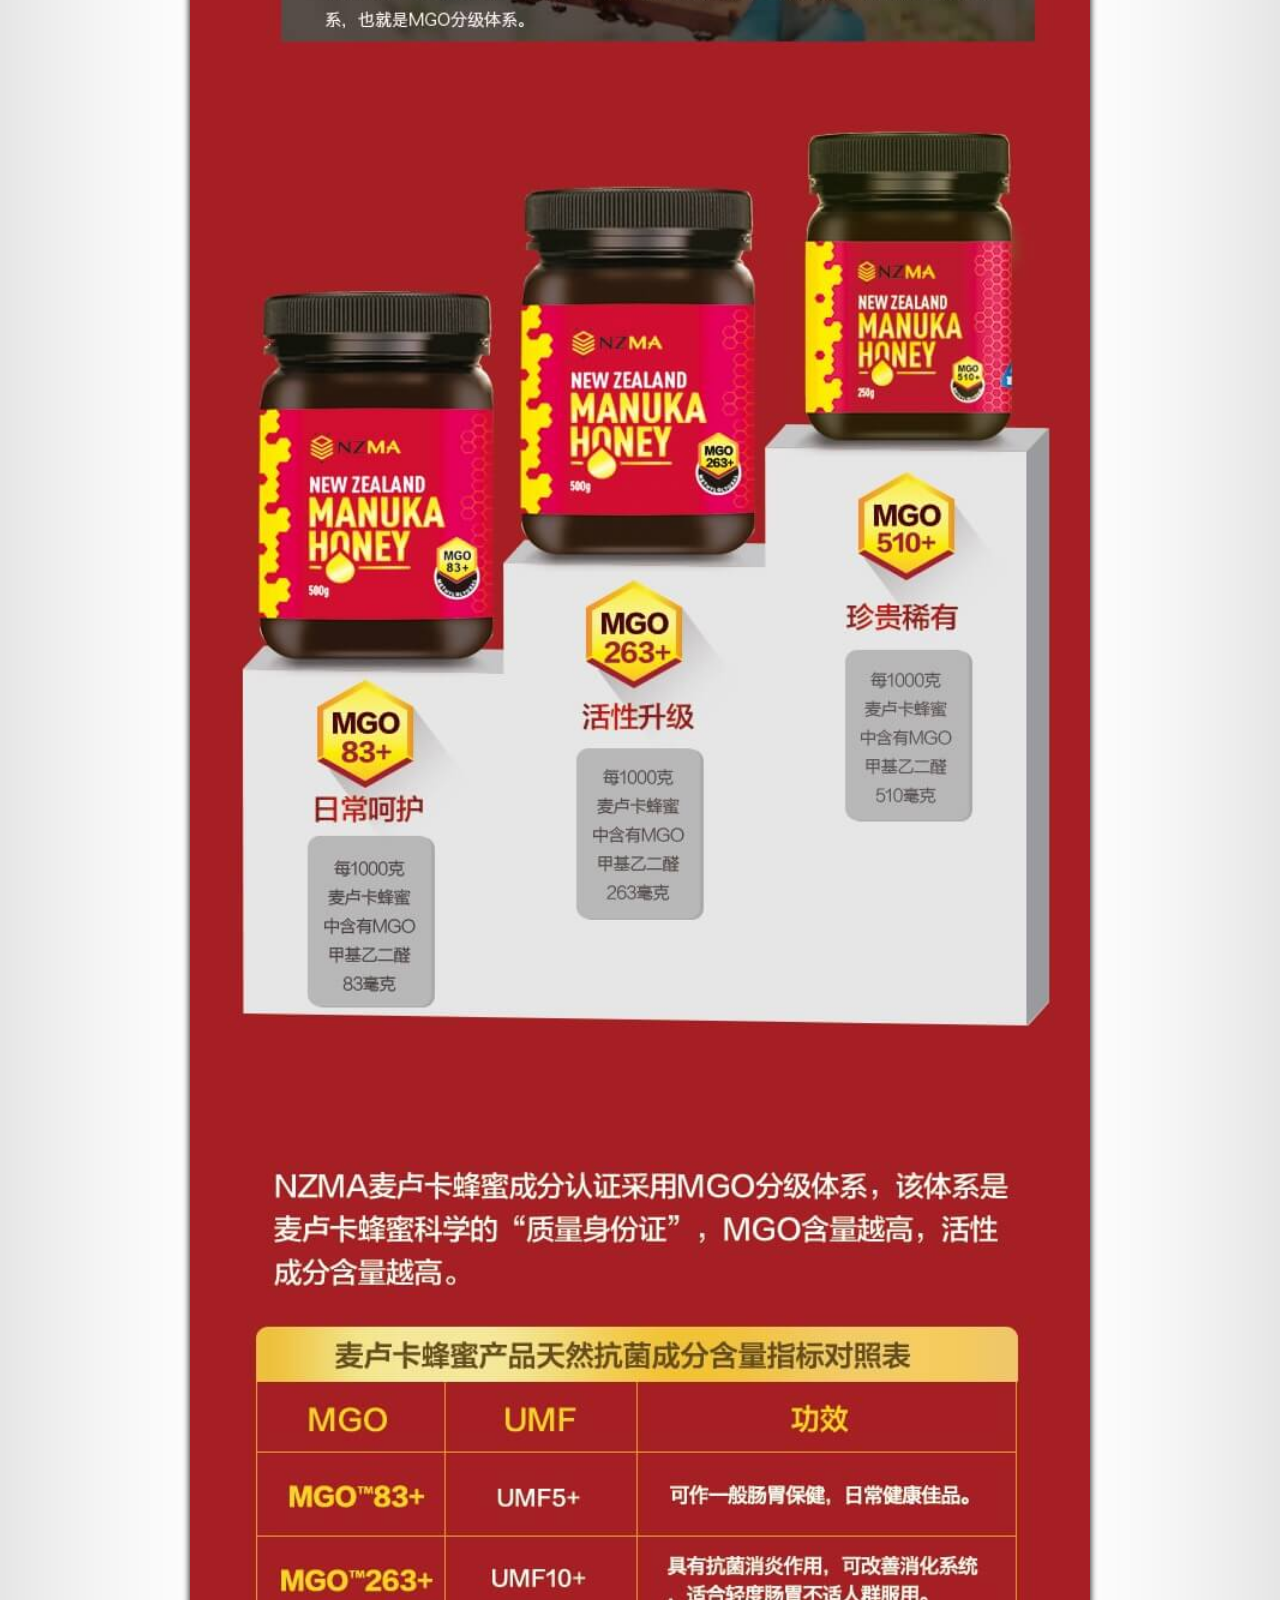
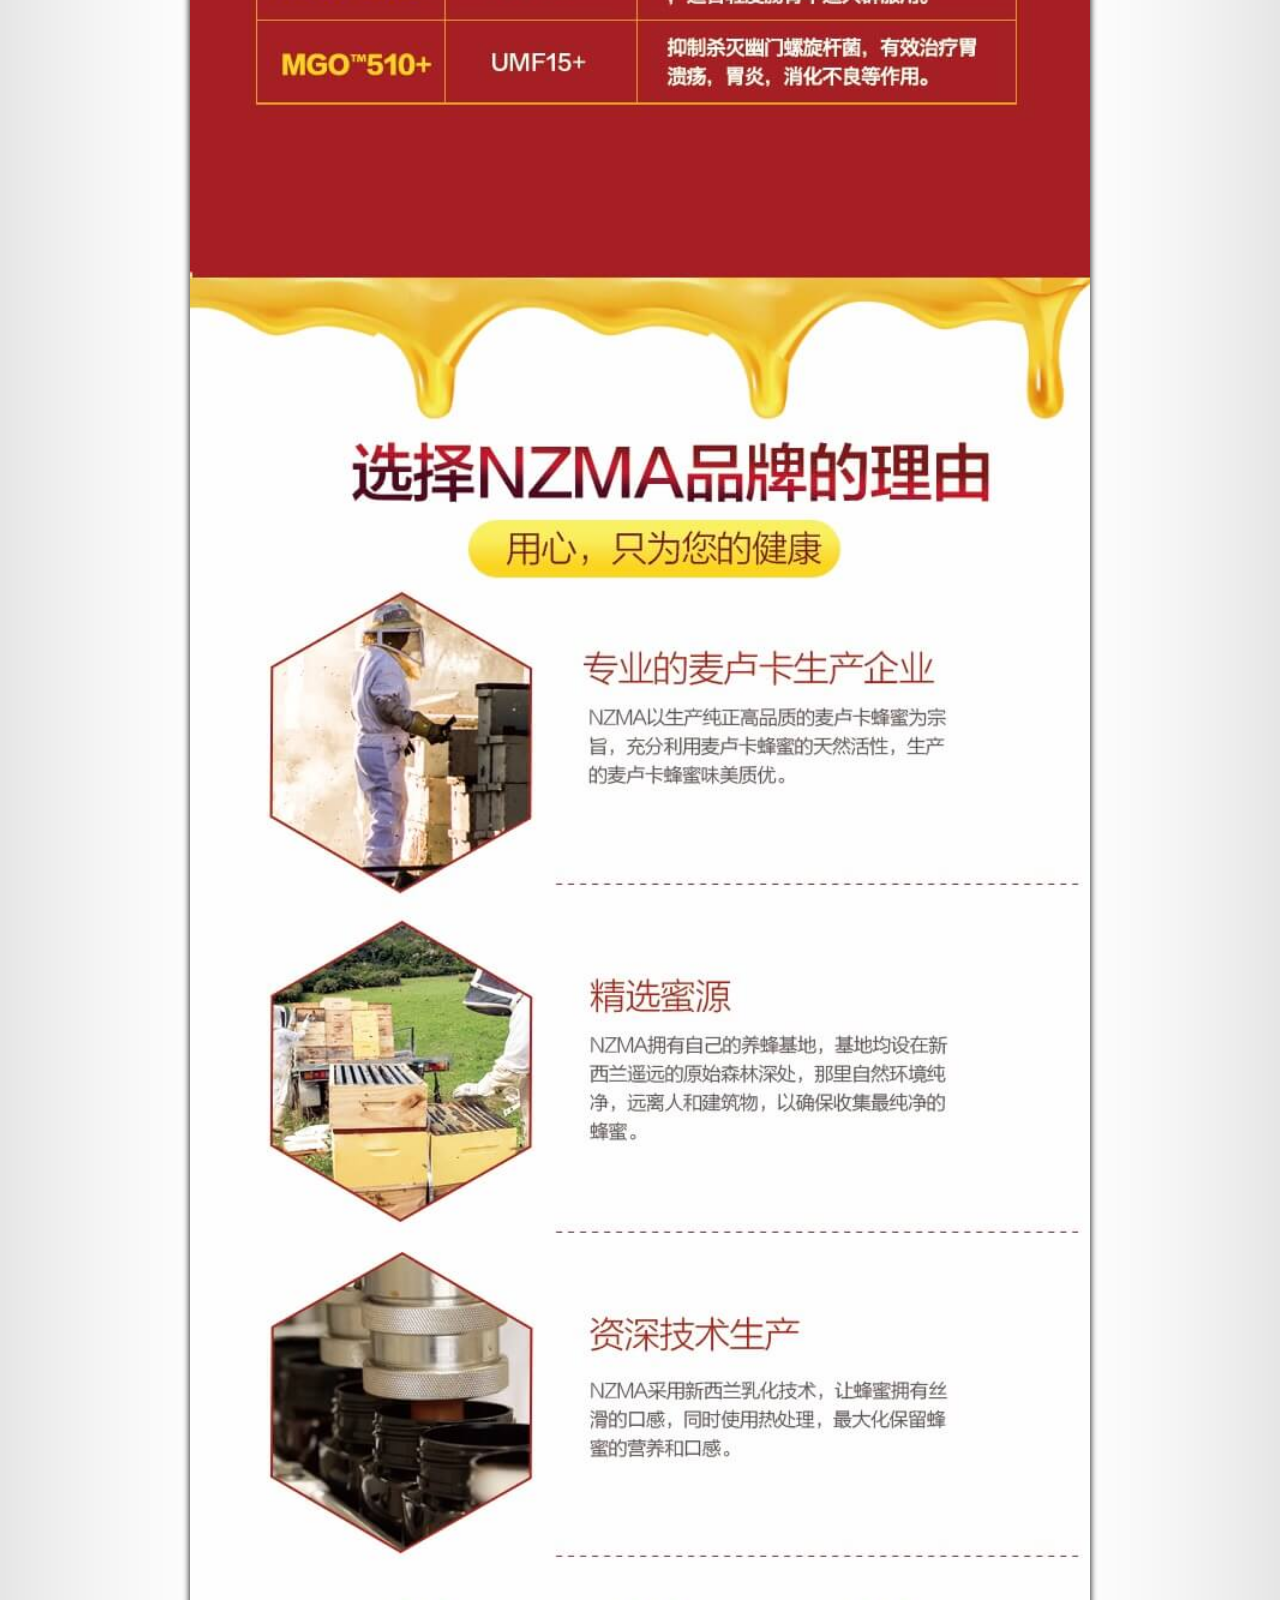
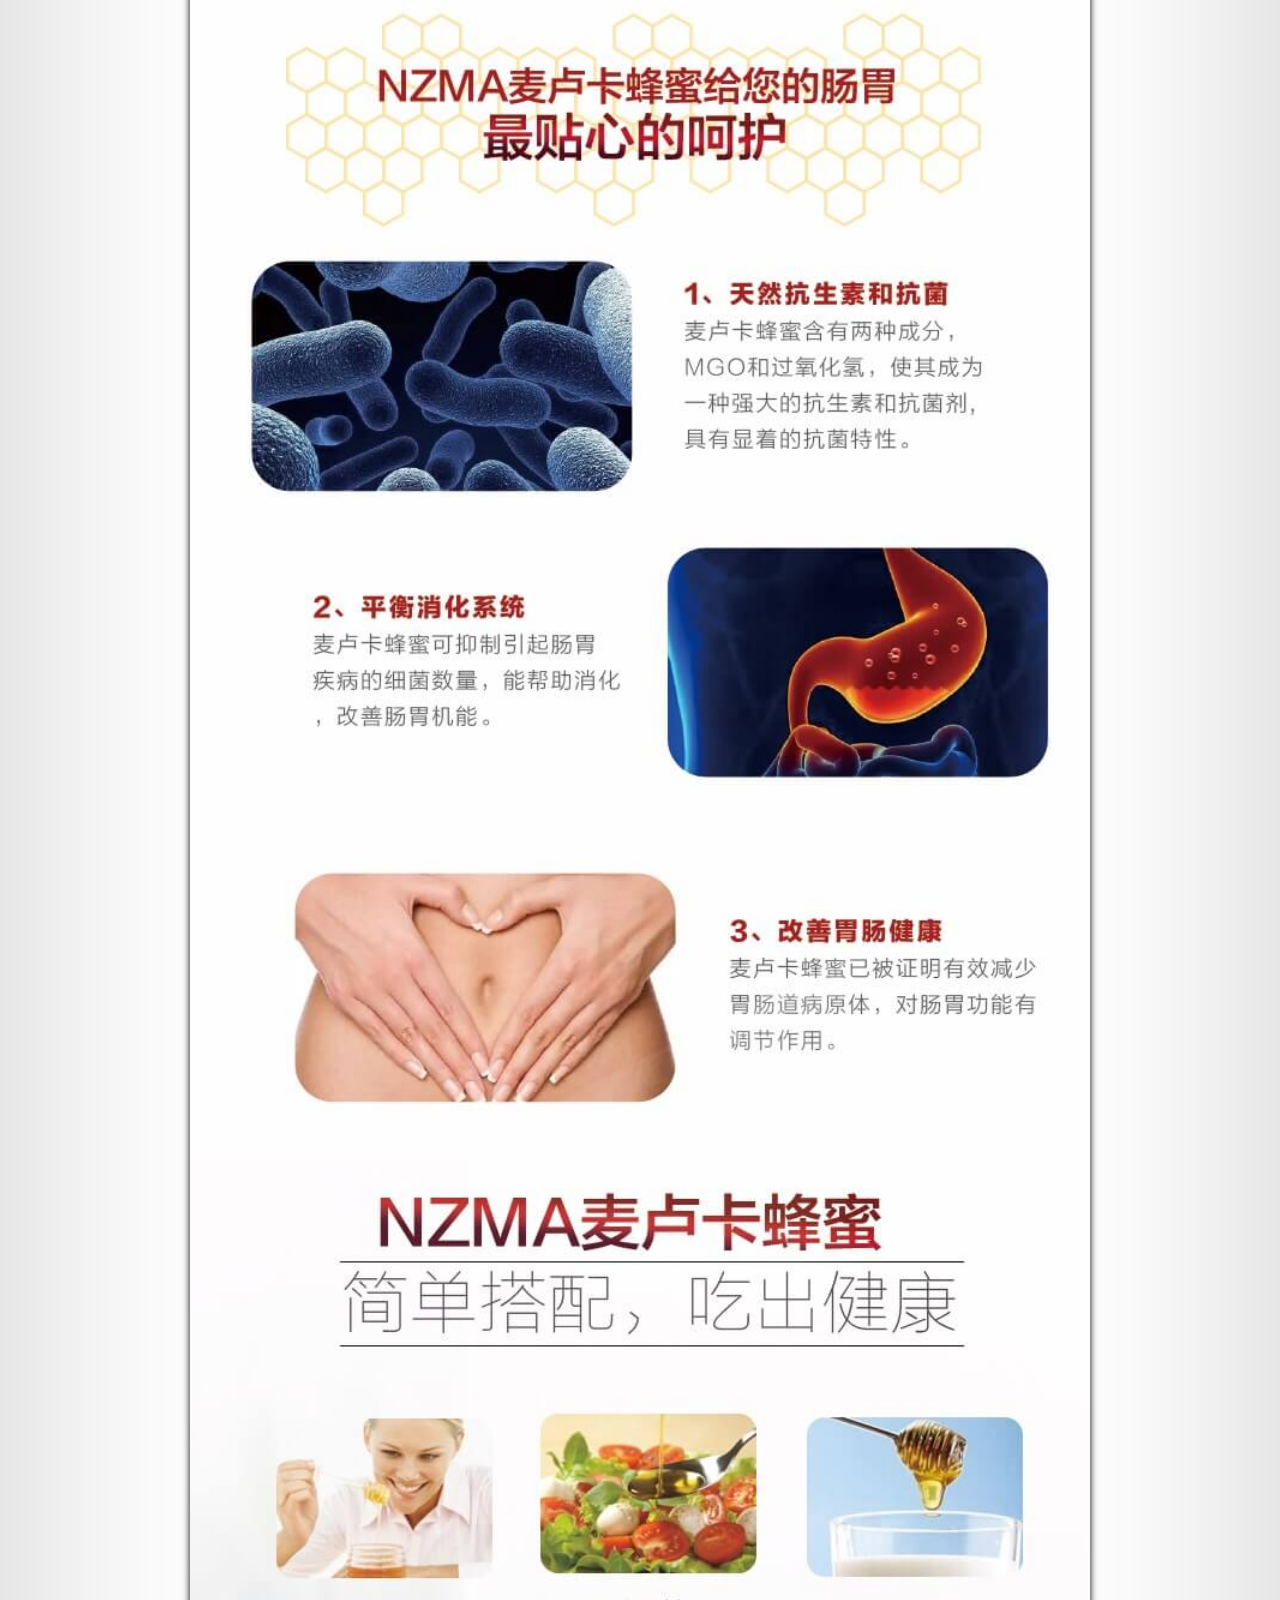
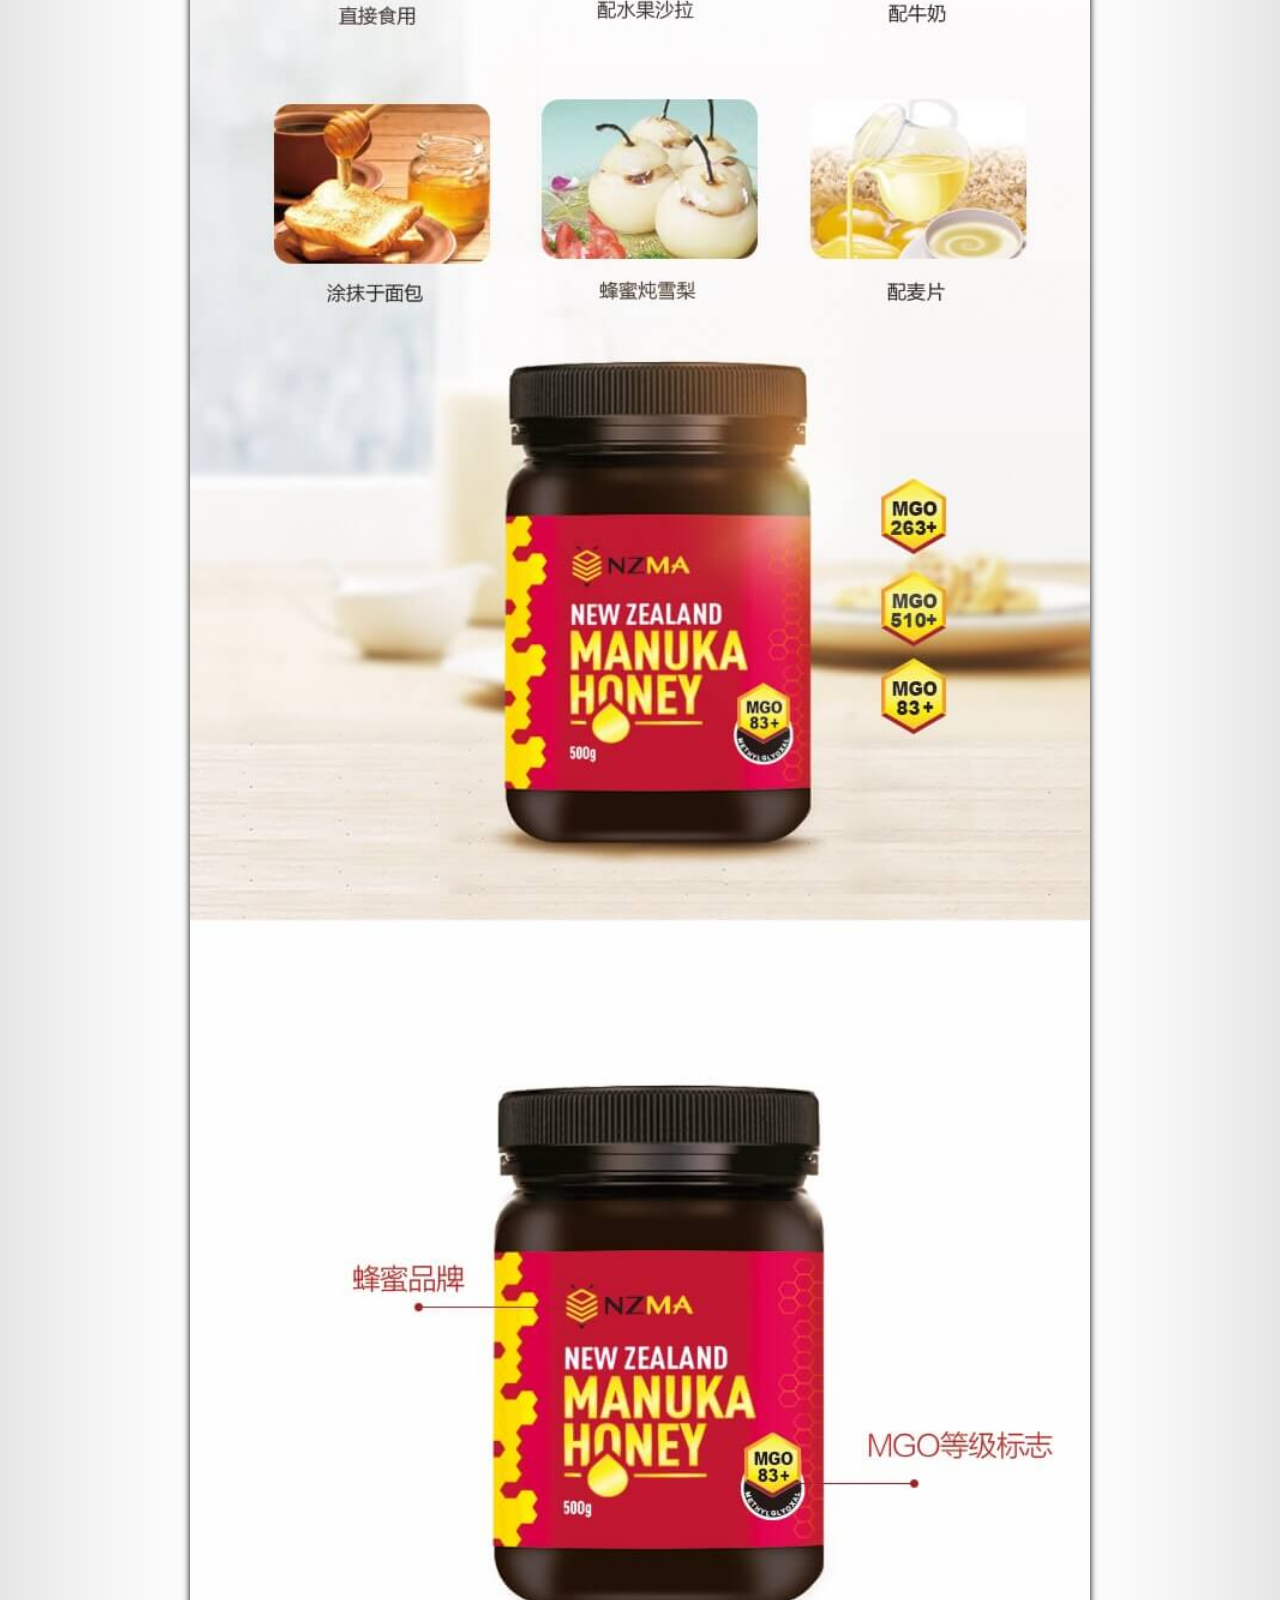
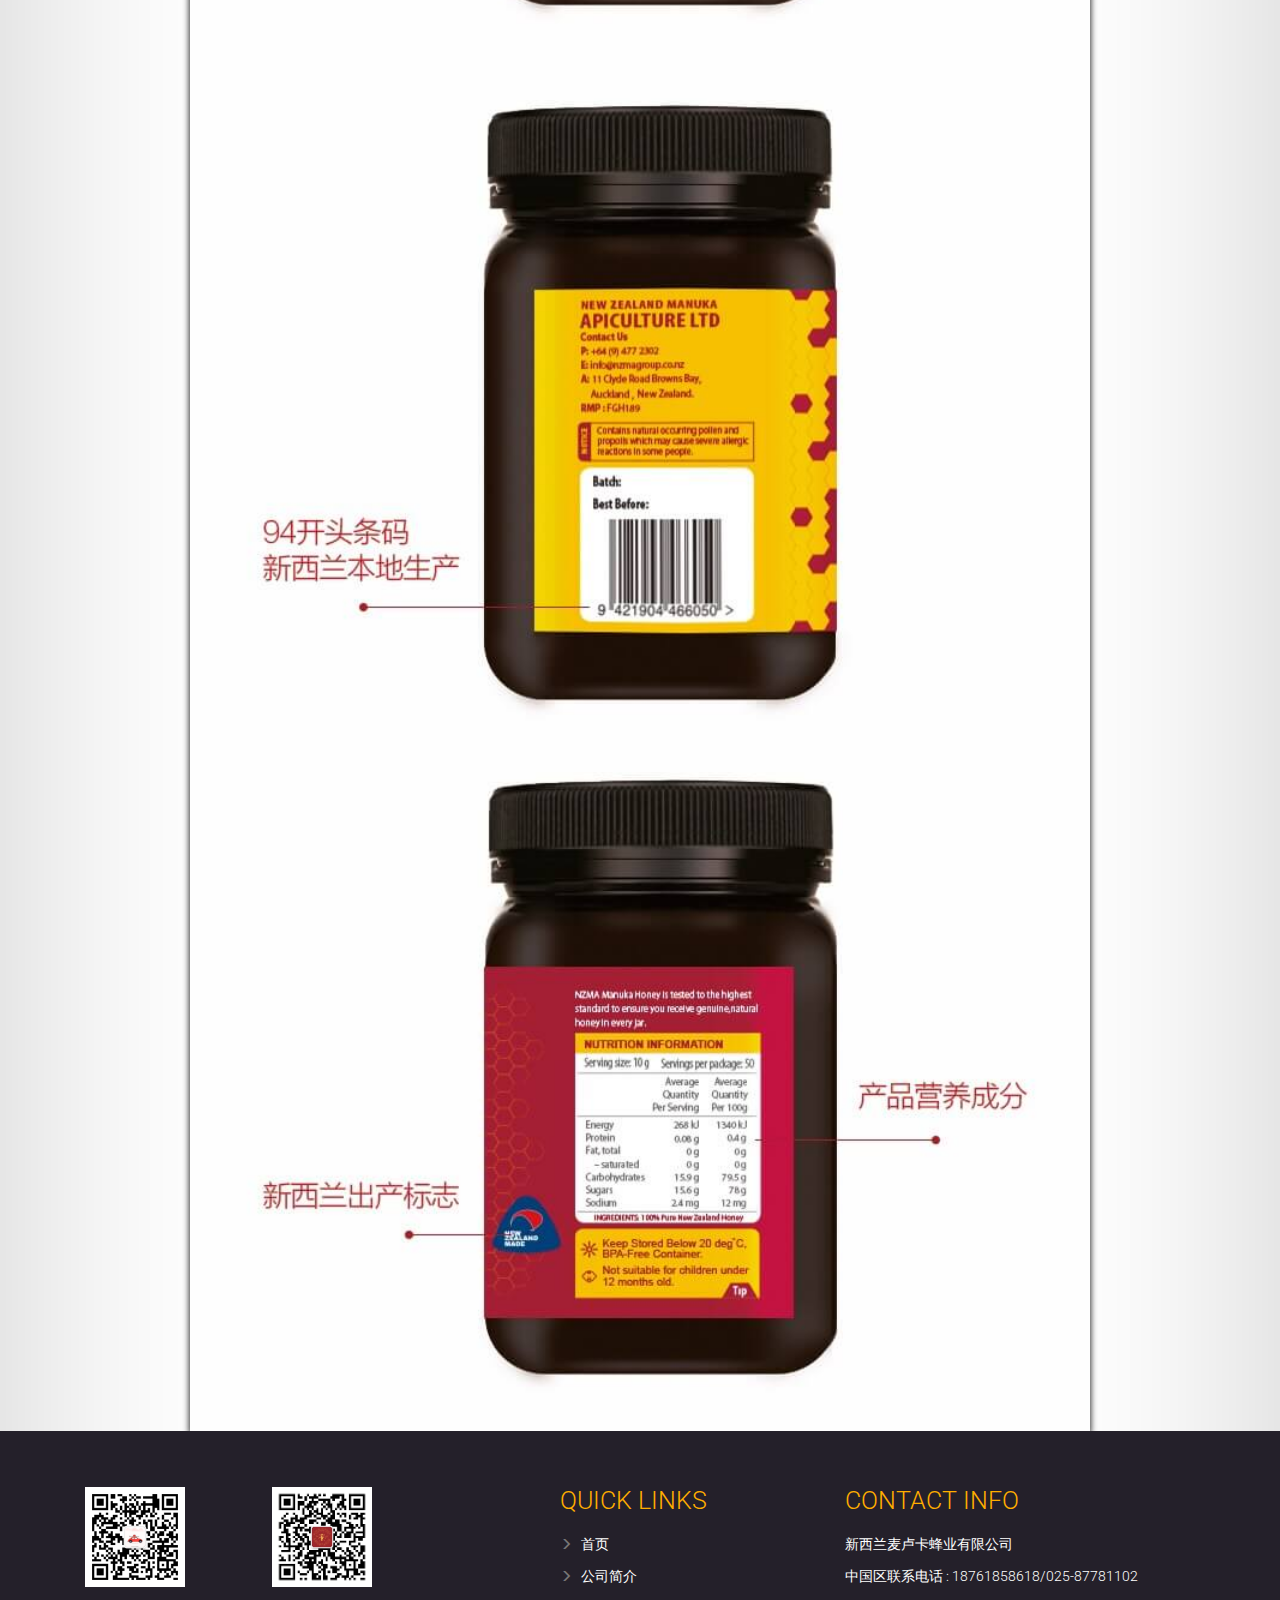
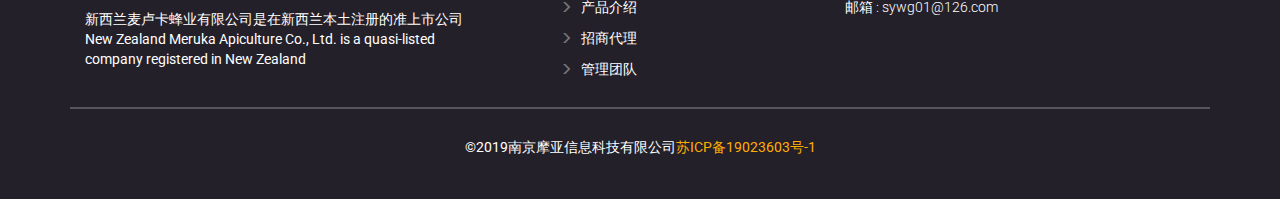
<file: gallery.html>
<!DOCTYPE html>
<html lang="en">
<head>
<title>PRODUCTION</title>
<meta name="viewport" content="width=device-width, initial-scale=1">
<meta http-equiv="Content-Type" content="text/html; charset=utf-8" />
<meta name="keywords" content="" />
<script type="application/x-javascript"> addEventListener("load", function() { setTimeout(hideURLbar, 0); }, false); function hideURLbar(){ window.scrollTo(0,1); } </script>
<link href="css/bootstrap.css" type="text/css" rel="stylesheet" media="all">
<link href="css/style.css" type="text/css" rel="stylesheet" media="all">   
<link href="css/lightcase.css" rel="stylesheet" type="text/css" /> 
<link href="css/font-awesome.css" rel="stylesheet"> 
<link rel="shortcut icon" href="images/IMG_0086.ico" /> 
<link rel="icon" href="images/IMG_0086.ico" type="image/gif" /> 
<script src="js/jquery-2.2.3.min.js"></script> 
<link href='http://fonts.googleapis.com/css?family=Roboto:400,100,100italic,300,300italic,400italic,500,500italic,700,700italic,900,900italic' rel='stylesheet' type='text/css'>
</head>
<style>
	.banner {
		background: url(images/001-wps.png)no-repeat;
		/* background-size: cover; */
		background-attachment: fixed;
		background-position-y: -200px
	}
	
	.box{
		box-shadow: 0 2px 6px 1px #333;
	}
</style>
<body>
<!-- banner -->
<div class="banner">  
	<div class="header agileinfo-header"><!-- header -->
		<nav class="navbar navbar-default">
			<div class="container">
				<div class="navbar-header">
					<button type="button" class="navbar-toggle collapsed" data-toggle="collapse" data-target="#bs-example-navbar-collapse-1" aria-expanded="false">
						<span class="sr-only">Toggle navigation</span>
						<span class="icon-bar"></span>
						<span class="icon-bar"></span>
						<span class="icon-bar"></span>
					</button>
					<h1>
						<a href="index.html">
							<!-- <i class="fa fa-pagelines" aria-hidden="true"></i> -->
							<img style="height: 50px;margin-bottom:8px" src="images/IMG_0086.png" alt="">
							NZMA
						</a>
					</h1>
				</div> 
				<!-- 头部导航栏 -->
				<div class="collapse navbar-collapse" id="bs-example-navbar-collapse-1">
					<ul class="nav navbar-nav navbar-left"> 
						<li><a href="index.html" class="w3ls-hover">首页</a></li>
						<li><a href="about.html" class="btn w3ls-hover">公司简介</a></li>   
						<li><a href="gallery.html" class="btn w3ls-hover active">产品介绍</a></li>
						<li><a href="merchants.html" class="btn w3ls-hover">招商代理</a></li>
						<li><a href="team.html" class="btn w3ls-hover">管理团队</a></li>
						<li><a href="contact.html" class="btn w3ls-hover">联系我们</a></li>
					</ul>	   
					<div class="clearfix"> </div>
				</div>
			</div>
		</nav>
	</div>



	<!-- 中间内容图片 -->
	<div class="box" style="text-align: center;max-width:900px;margin:0 auto">
		<img src="images/IMG_0086.JPG" alt="" style="width:100%">
	</div>

	<div class="footer-agile">
		<div class="container">
			<div class="footer-agileinfo"> 
				<div class="col-md-5 col-sm-5 footer-wthree-grid"> 
					<div class="agileits-w3layouts-tweets">  
							<h5>
								<a href="#">
									<img style="height: 100px;margin-right:80px" src="images/erweima1.jpg" alt="">
									<img style="height: 100px" src="images/erweima.jpg" alt="">
								</a>
							</h5> 
							
					</div>
					<p>新西兰麦卢卡蜂业有限公司是在新西兰本土注册的准上市公司</p>
					<p>New Zealand Meruka Apiculture Co., Ltd. is a quasi-listed company registered in New Zealand</p>
				</div> 
				<div class="col-md-3 col-sm-3 footer-wthree-grid">
					<h3>Quick Links</h3>
					<ul>
						<li><a href="index.html"><span class="glyphicon glyphicon-menu-right"></span> 首页</a></li>
						<li><a href="about.html"><span class="glyphicon glyphicon-menu-right"></span> 公司简介</a></li> 
						<li><a href="gallery.html"><span class="glyphicon glyphicon-menu-right"></span> 产品介绍</a></li>
						<li><a href="merchants.html"><span class="glyphicon glyphicon-menu-right"></span> 招商代理</a></li> 
						<li><a href="team.html"><span class="glyphicon glyphicon-menu-right"></span> 管理团队</a></li>
					</ul>
				</div> 	 
				<div class="col-md-4 col-sm-4 footer-wthree-grid">
					<h3>Contact Info</h3>
					<ul>
						<li>新西兰麦卢卡蜂业有限公司</li> 
						<li>中国区联系电话 : 18761858618/025-87781102</li>
						<li>邮箱 : sywg01@126.com</li>
					</ul>
				</div>
				<div class="clearfix"> </div>		
			</div>
			<div class="copy-right"> 
				<p>©2019南京摩亚信息科技有限公司<a href="http://www.beian.miit.gov.cn">苏ICP备19023603号-1</a></p>
			</div>
		</div>
	</div> 
	<script src="js/lightcase.js"></script>
	<script>
		$('.showcase').lightcase();
	</script>
	<script type="text/javascript" src="js/move-top.js"></script>
	<script type="text/javascript" src="js/easing.js"></script>	
		<script type="text/javascript">
			jQuery(document).ready(function($) {
				$(".scroll").click(function(event){		
					event.preventDefault();
			
			$('html,body').animate({scrollTop:$(this.hash).offset().top},1000);
				});
			});
		</script>

	<script type="text/javascript">
		$(document).ready(function() {
			$().UItoTop({ easingType: 'easeOutQuart' });
			
		});
	</script>
    <script src="js/bootstrap.js"></script>
</body>
</html>
</file>
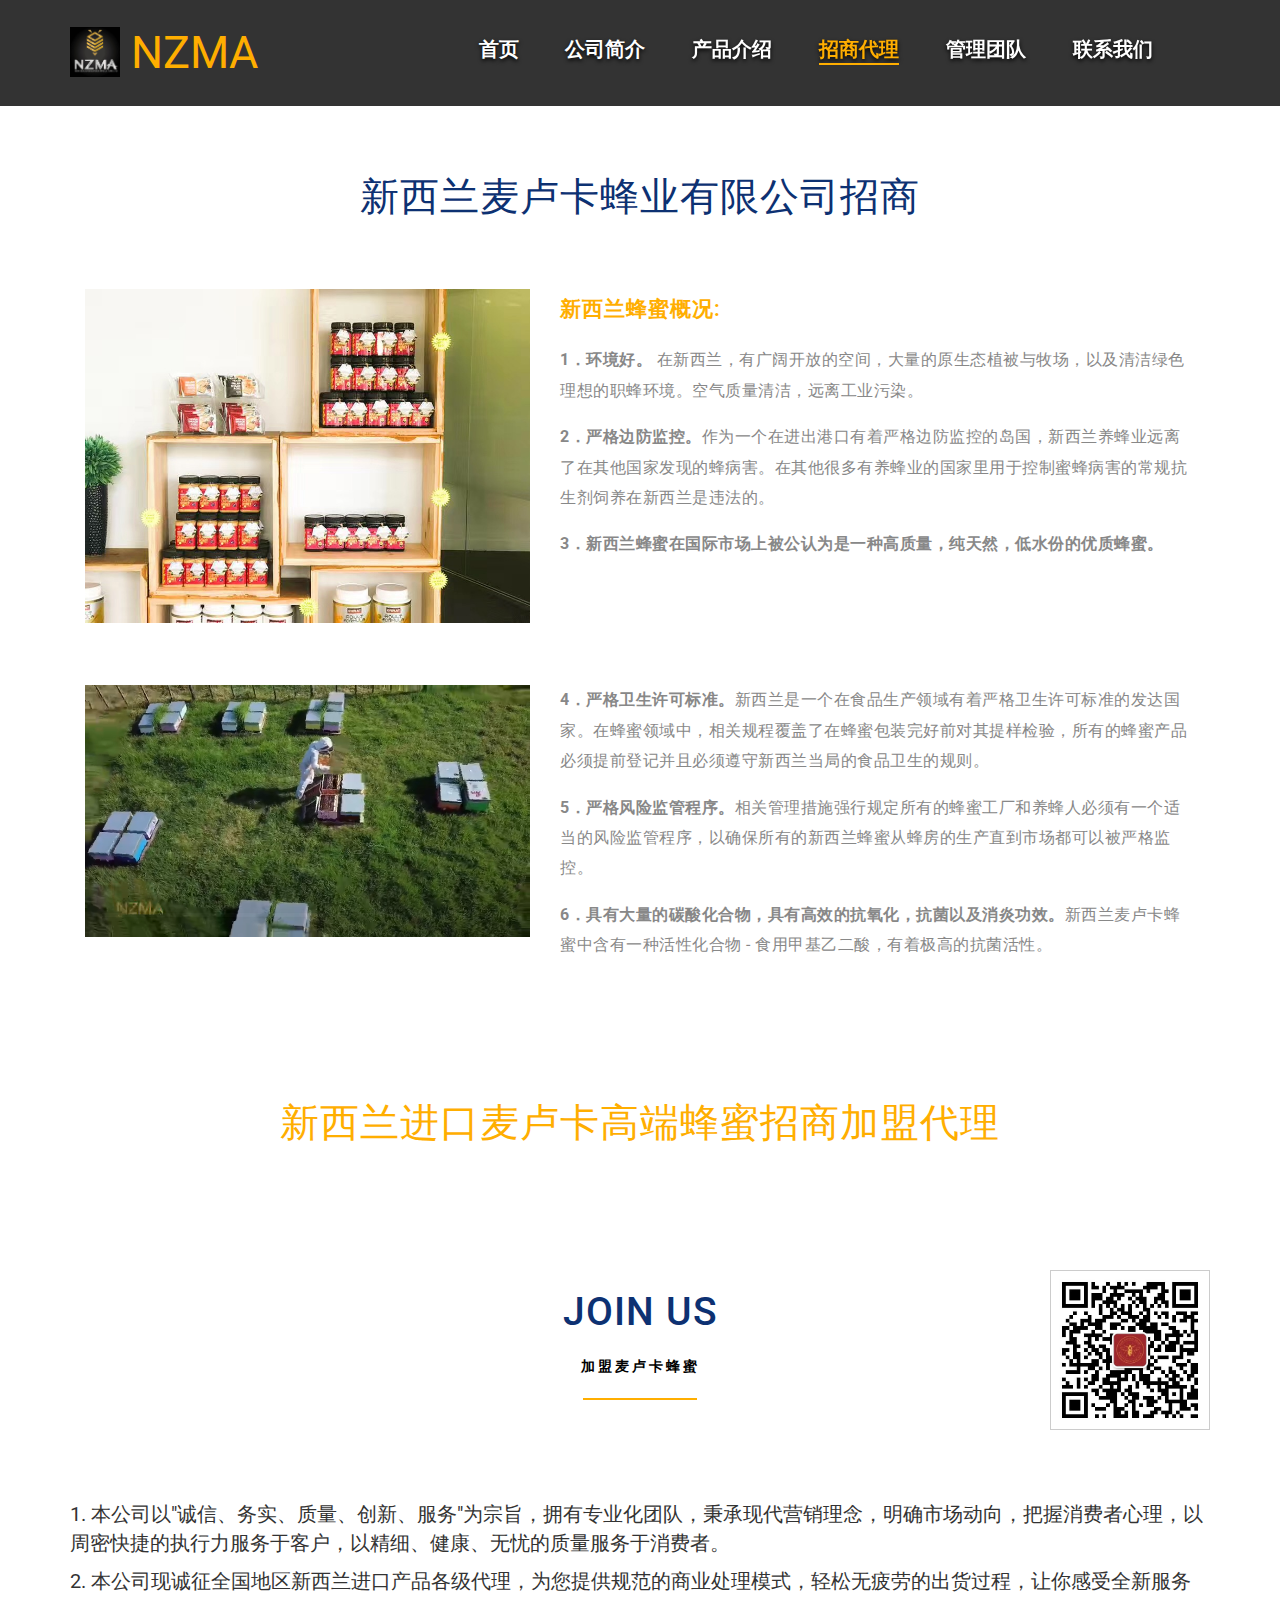
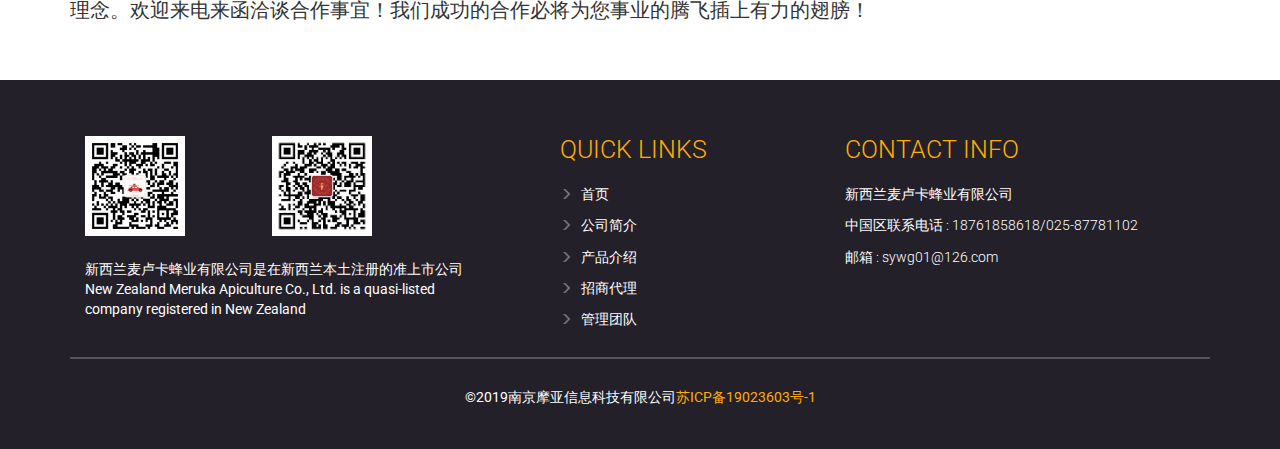
<file: merchants.html>
<!DOCTYPE html>
<html lang="en">
<head>
<title>MERCHANT</title>
<meta name="viewport" content="width=device-width, initial-scale=1">
<meta http-equiv="Content-Type" content="text/html; charset=utf-8" />
<meta name="keywords" content="" />
<script type="application/x-javascript"> addEventListener("load", function() { setTimeout(hideURLbar, 0); }, false); function hideURLbar(){ window.scrollTo(0,1); } </script>
<link href="css/bootstrap.css" type="text/css" rel="stylesheet" media="all">
<link href="css/style.css" type="text/css" rel="stylesheet" media="all">   
<link rel="stylesheet" href="css/flexslider.css" type="text/css" media="all" property="" />   
<link href="css/font-awesome.css" rel="stylesheet"> 
<script src="js/jquery-2.2.3.min.js"></script> 
<link rel="shortcut icon" href="images/IMG_0086.ico" /> 
<link rel="icon" href="images/IMG_0086.ico" type="image/gif" /> 
<link href='http://fonts.googleapis.com/css?family=Roboto:400,100,100italic,300,300italic,400italic,500,500italic,700,700italic,900,900italic' rel='stylesheet' type='text/css'>
</head>
<style>
	 @media screen and (min-width: 1024px){
		.erweima{

			position: absolute;
			right: 0;bottom: -30px;
			height: 160px;
			width: 160px !important;
			z-index: 9999999;
			border: 1px solid #ccc
		}
		.w3ls-welcome-img1{
			overflow: hidden;
			margin-bottom:20px
		}
		.w3ls-welcome-img1 img{
			transition:all 1s;
			-ms-transition:all 1s; /* IE 9 */
			-moz-transition:all 1s; /* Firefox */
			-webkit-transition:all 1s; /* Safari 和 Chrome */
			-o-transition:all 1s; /* Opera */
		}
		 .w3ls-welcome-img1:hover img{
			transform: scale(1.2,1.2);
			-ms-transform: scale(1.2,1.2);
			-moz-transform: scale(1.2,1.2);
			-webkit-transform: scale(1.2,1.2);
			-o-transform: scale(1.2,1.2);
			transition:all 1.5s;
			-ms-transition:all 1.5s;
			-moz-transition:all 1.5s;
			-webkit-transition:all 1.5s;
			-o-transition:all 1.5s;
			 cursor: pointer;
		 }
		 
	 }
	 .display{
		 display: none
	 }
</style>
<script>
		$(window).load(function(){
			if(/Android|webOS|iPhone|iPod|BlackBerry/i.test(navigator.userAgent)) {
					$("#sky_web").addClass("display")
				} else {
					$("#sky_phone").addClass("display")
				}
			});

	
</script>
<body>
	<!-- banner -->

	<div class="banner-11" style="background-color: rgba(0,0,0,.8)">  
			<div class="header agileinfo-header"><!-- header -->
				<nav class="navbar navbar-default">
					<div class="container">
						<div class="navbar-header">
							<button type="button" class="navbar-toggle collapsed" data-toggle="collapse" data-target="#bs-example-navbar-collapse-1" aria-expanded="false">
								<span class="sr-only">Toggle navigation</span>
								<span class="icon-bar"></span>
								<span class="icon-bar"></span>
								<span class="icon-bar"></span>
							</button>
							<h1>
								<a href="index.html">
									<!-- <i class="fa fa-pagelines" aria-hidden="true"></i> -->
									<img style="height: 50px;margin-bottom:8px" src="images/IMG_0086.png" alt="">
									NZMA
								</a>
							</h1>
						</div> 
						<!-- 头部导航栏 -->
						<div class="collapse navbar-collapse" id="bs-example-navbar-collapse-1">
							<ul class="nav navbar-nav navbar-left"> 
								<li><a href="index.html" class="w3ls-hover">首页</a></li>
								<li><a href="about.html" class="btn w3ls-hover">公司简介</a></li>   
								<li><a href="gallery.html" class="btn w3ls-hover">产品介绍</a></li>
								<li><a href="merchants.html" class="btn w3ls-hover active">招商代理</a></li>
								<li><a href="team.html" class="btn w3ls-hover">管理团队</a></li>
								<li><a href="contact.html" class="btn w3ls-hover">联系我们</a></li>
							</ul>	      
							<div class="clearfix"> </div>
						</div>
					</div>
				</nav>
			</div>
		
	</div>
	<!-- //banner --> 
	<div class="features">
		<div class="container">
			<div class="w3ls-heading">
				<h2 class="h-two">新西兰麦卢卡蜂业有限公司招商</h2>
				<!-- <p class="sub two">Morbi in dui pretium, finibus sapien vel.</p> -->
			</div>
			<div class="w3-agile-top-info">	
				
				<div class="w3-welcome-grids w3-welcome-bottom">
					<div class="col-md-5 w3ls-welcome-img1 w3ls-welcome-img2">
						<img src="images/sky-005.jpg" alt=""/>
					</div>
					<div class="col-md-7 w3-welcome-left">
						<h5>新西兰蜂蜜概况:</h5>
						<p><strong>1．环境好。</strong> 在新西兰，有广阔开放的空间，大量的原生态植被与牧场，以及清洁绿色理想的职蜂环境。空气质量清洁，远离工业污染。</span></p>
						<p><strong>2．严格边防监控。</strong>作为一个在进出港口有着严格边防监控的岛国，新西兰养蜂业远离了在其他国家发现的蜂病害。在其他很多有养蜂业的国家里用于控制蜜蜂病害的常规抗生剂饲养在新西兰是违法的。</p>
						<p><strong>3．新西兰蜂蜜在国际市场上被公认为是一种高质量，纯天然，低水份的优质蜂蜜。</strong></p>
					</div>
					<div class="clearfix"> </div>
				</div>
				<div class="w3-welcome-grids w3-welcome-bottom">
					<div class="col-md-5 w3ls-welcome-img1 w3ls-welcome-img2">
						<video id="sky_phone" src="images/nzma.mp4" poster="./images/IMG_1215.JPG" controls="controls" style="width: 100%"></video>
						<video id="sky_web" autoplay loop muted src="images/nzma.mp4" poster="./images/IMG_1215.JPG" controls="controls" style="width: 100%"></video>
					</div>
					<div class="col-md-7 w3-welcome-left">
						<p style="margin: 0"><strong>4．严格卫生许可标准。</strong>新西兰是一个在食品生产领域有着严格卫生许可标准的发达国家。在蜂蜜领域中，相关规程覆盖了在蜂蜜包装完好前对其提样检验，所有的蜂蜜产品必须提前登记并且必须遵守新西兰当局的食品卫生的规则。</p>
						<p><strong>5．严格风险监管程序。</strong>相关管理措施强行规定所有的蜂蜜工厂和养蜂人必须有一个适当的风险监管程序，以确保所有的新西兰蜂蜜从蜂房的生产直到市场都可以被严格监控。</p>
						<p><strong>6．具有大量的碳酸化合物，具有高效的抗氧化，抗菌以及消炎功效。</strong>新西兰麦卢卡蜂蜜中含有一种活性化合物 - 食用甲基乙二酸，有着极高的抗菌活性。</p>
					</div>
					<div class="clearfix"> </div>
				</div>
			</div>
		</div>
	</div>
	<div class="different">
		<div class="container">
			<div class="w3l-heading">
				<h3 class="w3ls_head">新西兰进口麦卢卡高端蜂蜜招商加盟代理</h3>
			</div>
		</div>
	</div>

	<div class="main-textgrids">
		<div class="container">
			<div class="w3ls-heading" style="position: relative;">
				<h2 class="h-two">JOIN US</h2>
				<p class="sub two">加盟麦卢卡蜂蜜</p>
				<img class="erweima" src="images/erweima.jpg" alt=""  title="扫我加入吧">
			</div>
			<div class="ab-agile" style="font-size: 20px">
				<p style="margin-bottom:10px">1. 本公司以"诚信、务实、质量、创新、服务"为宗旨，拥有专业化团队，秉承现代营销理念，明确市场动向，把握消费者心理，以周密快捷的执行力服务于客户，以精细、健康、无忧的质量服务于消费者。</p>
				<p>2. 本公司现诚征全国地区新西兰进口产品各级代理，为您提供规范的商业处理模式，轻松无疲劳的出货过程，让你感受全新服务理念。欢迎来电来函洽谈合作事宜！我们成功的合作必将为您事业的腾飞插上有力的翅膀！</p>
			</div>
		</div>
	</div>

<!-- 网页底部 -->
<div class="footer-agile">
	<div class="container">
		<div class="footer-agileinfo"> 
			<div class="col-md-5 col-sm-5 footer-wthree-grid"> 
				<div class="agileits-w3layouts-tweets">  
						<h5>
							<a href="#">
								<img style="height: 100px;margin-right:80px" src="images/erweima1.jpg" alt="">
								<img style="height: 100px" src="images/erweima.jpg" alt="">
							</a>
						</h5> 
						
				</div>
				<p>新西兰麦卢卡蜂业有限公司是在新西兰本土注册的准上市公司</p>
				<p>New Zealand Meruka Apiculture Co., Ltd. is a quasi-listed company registered in New Zealand</p>
			</div> 
			<div class="col-md-3 col-sm-3 footer-wthree-grid">
				<h3>Quick Links</h3>
				<ul>
					<li><a href="index.html"><span class="glyphicon glyphicon-menu-right"></span> 首页</a></li>
					<li><a href="about.html"><span class="glyphicon glyphicon-menu-right"></span> 公司简介</a></li> 
					<li><a href="gallery.html"><span class="glyphicon glyphicon-menu-right"></span> 产品介绍</a></li>
					<li><a href="merchants.html"><span class="glyphicon glyphicon-menu-right"></span> 招商代理</a></li> 
					<li><a href="team.html"><span class="glyphicon glyphicon-menu-right"></span> 管理团队</a></li>
				</ul>
			</div> 	 
			<div class="col-md-4 col-sm-4 footer-wthree-grid">
				<h3>Contact Info</h3>
				<ul>
						<li>新西兰麦卢卡蜂业有限公司</li> 
						<li>中国区联系电话 : 18761858618/025-87781102</li>
						<li>邮箱 : sywg01@126.com</li>
				</ul>
			</div>
			<div class="clearfix"> </div>		
		</div>
		<div class="copy-right"> 
			<p>©2019南京摩亚信息科技有限公司<a href="http://www.beian.miit.gov.cn">苏ICP备19023603号-1</a></p>
		</div>
	</div>
</div> 
	<script defer src="js/jquery.flexslider.js"></script>
		<script type="text/javascript">
			$(window).load(function(){
			  $('.flexslider').flexslider({
				animation: "slide",
				start: function(slider){
				  $('body').removeClass('loading');
				}
			  });


				
			});


		

		</script>

	<script type="text/javascript" src="js/move-top.js"></script>
	<script type="text/javascript" src="js/easing.js"></script>	
		<script type="text/javascript">
			jQuery(document).ready(function($) {
				$(".scroll").click(function(event){		
					event.preventDefault();
			
			$('html,body').animate({scrollTop:$(this.hash).offset().top},1000);
				});
			});
		</script>
	<!-- //end-smooth-scrolling -->	
	<!-- smooth-scrolling-of-move-up -->
	<script type="text/javascript">
		$(document).ready(function() {
			$().UItoTop({ easingType: 'easeOutQuart' });
			
		});
	</script>

    <script src="js/bootstrap.js"></script>
</body>
</html>
</file>
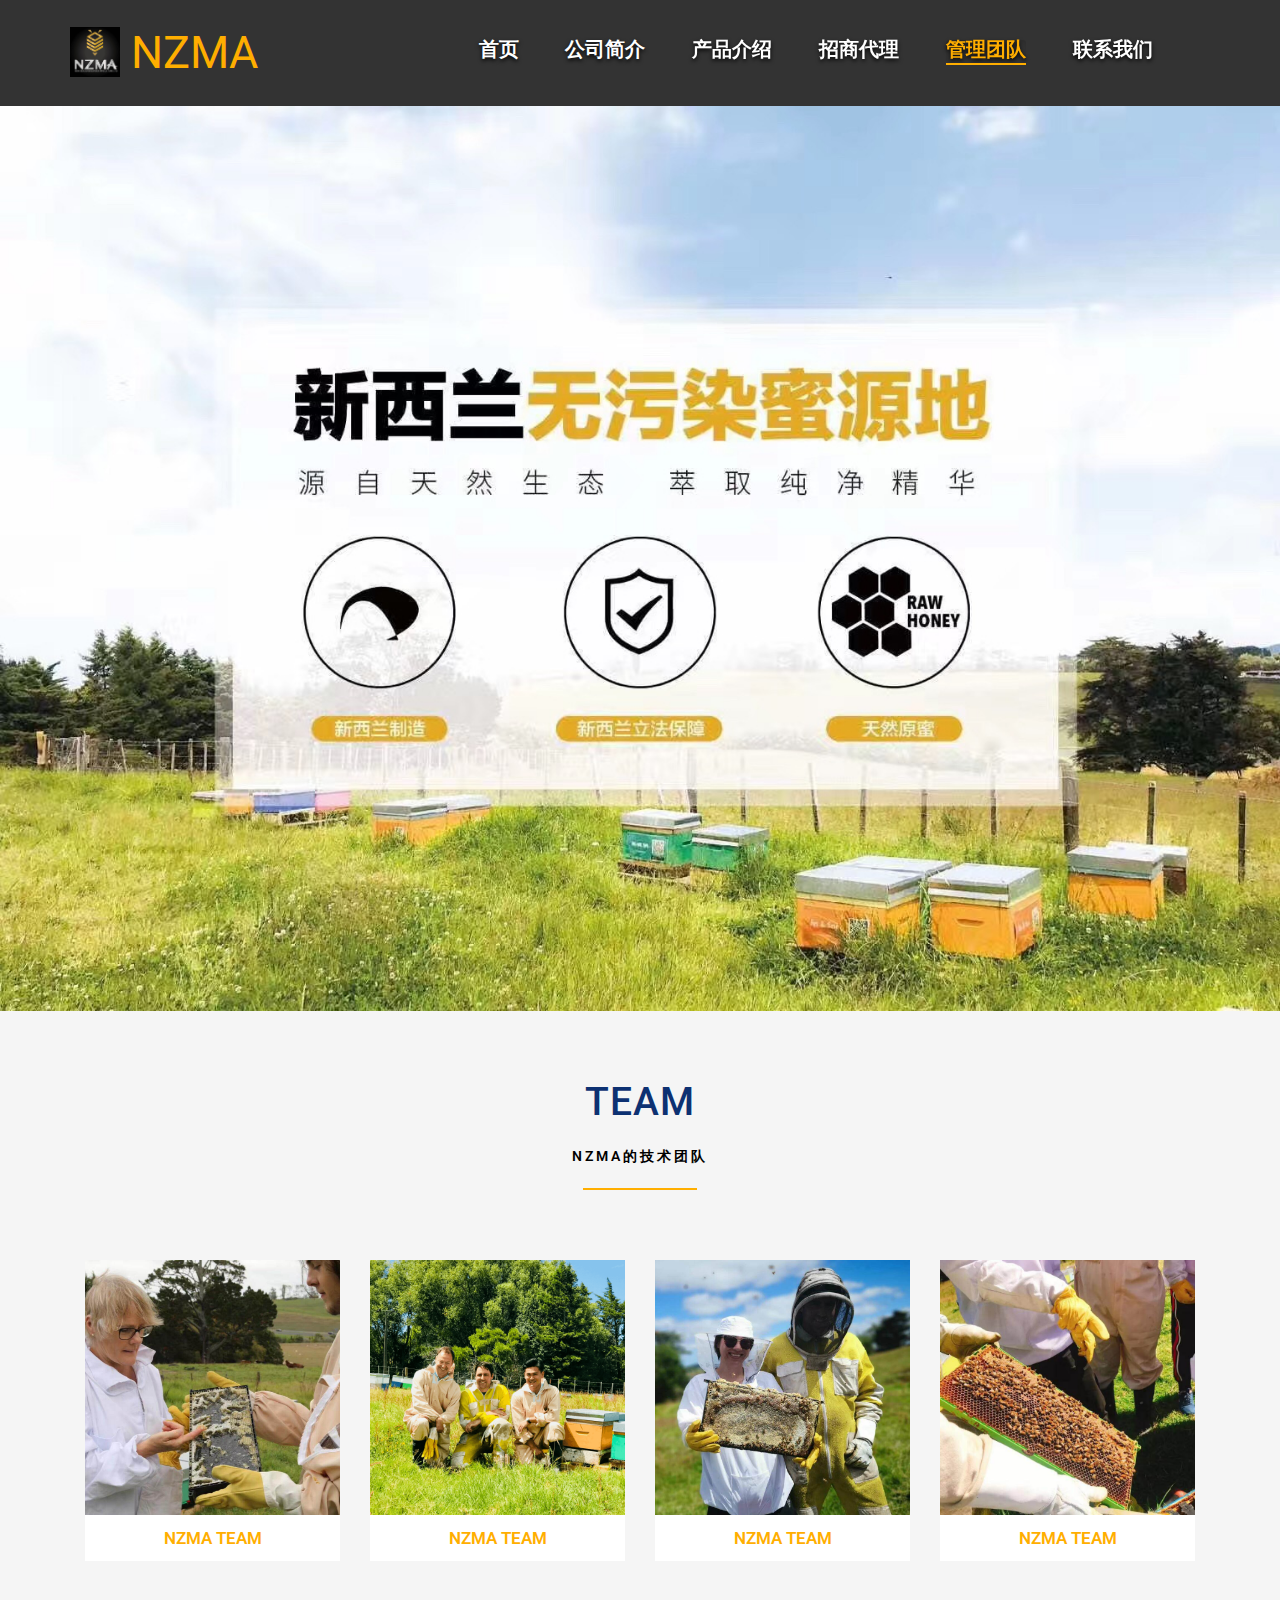
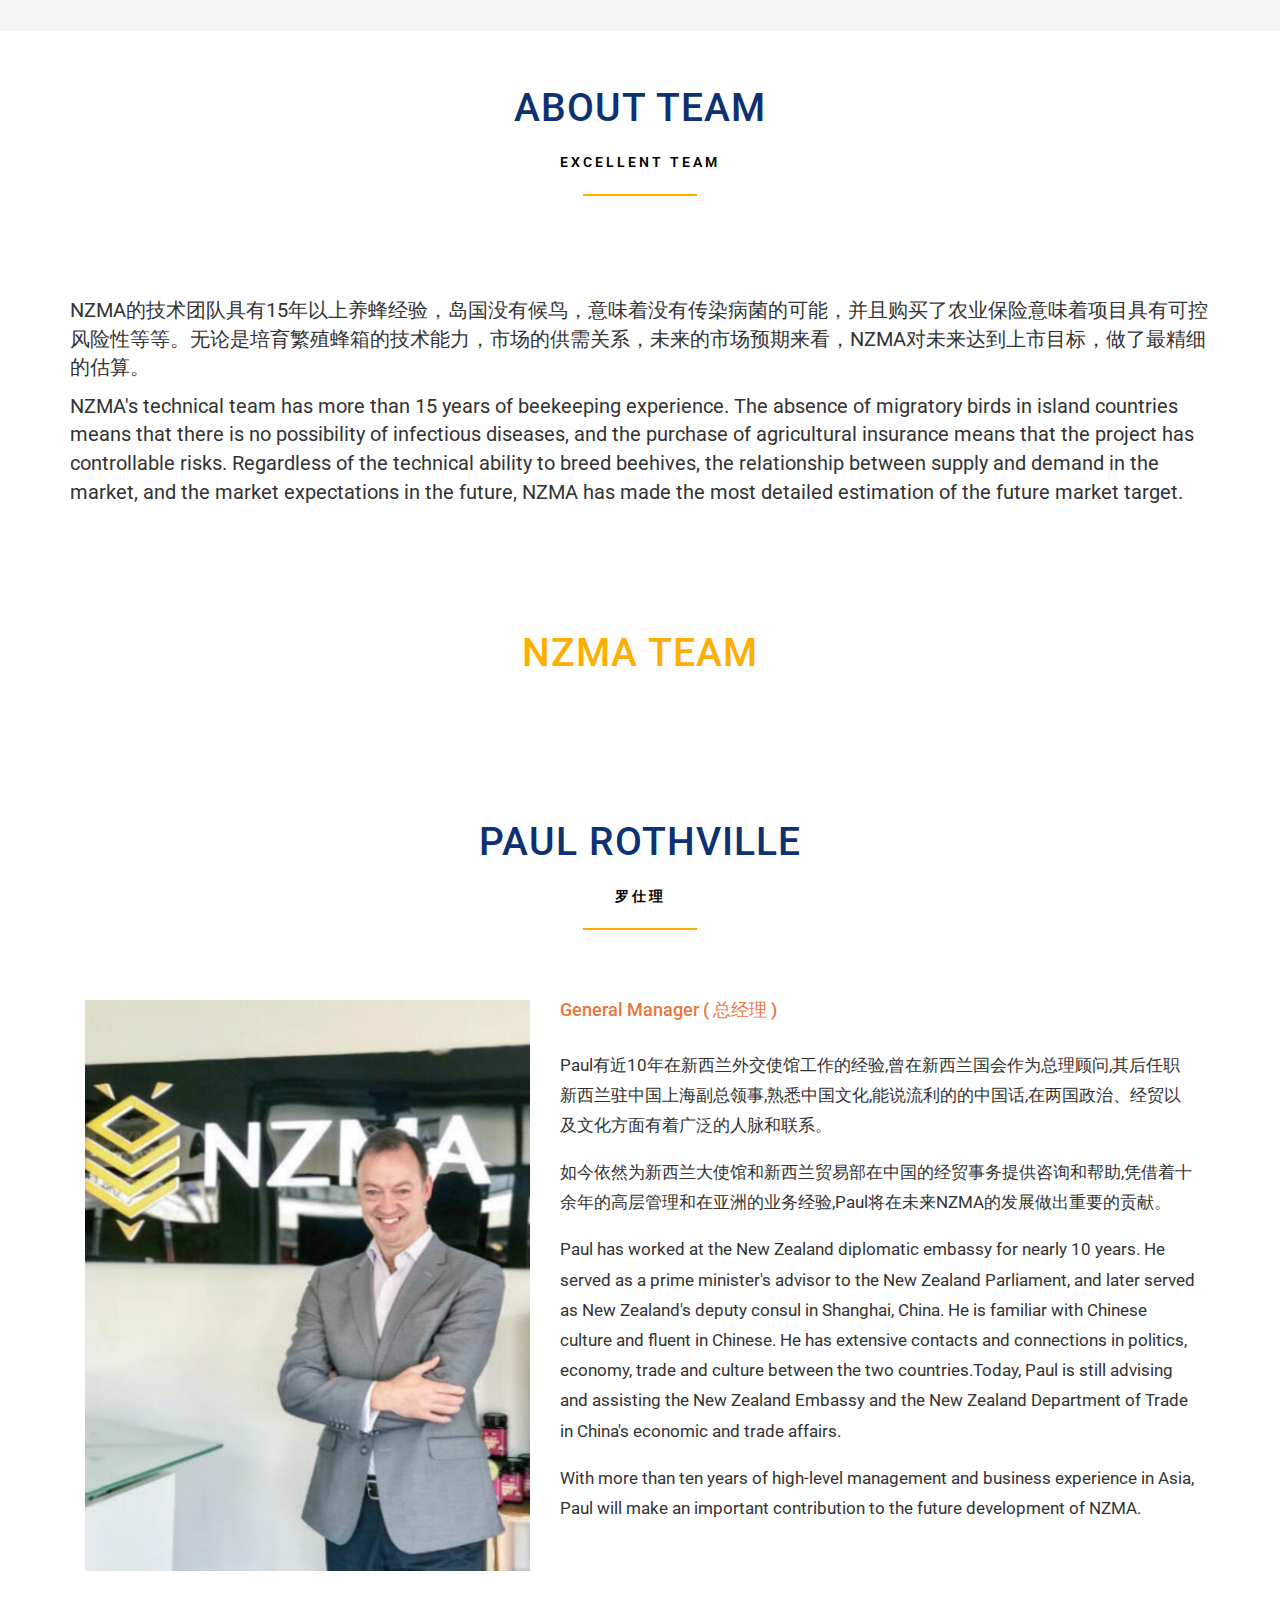
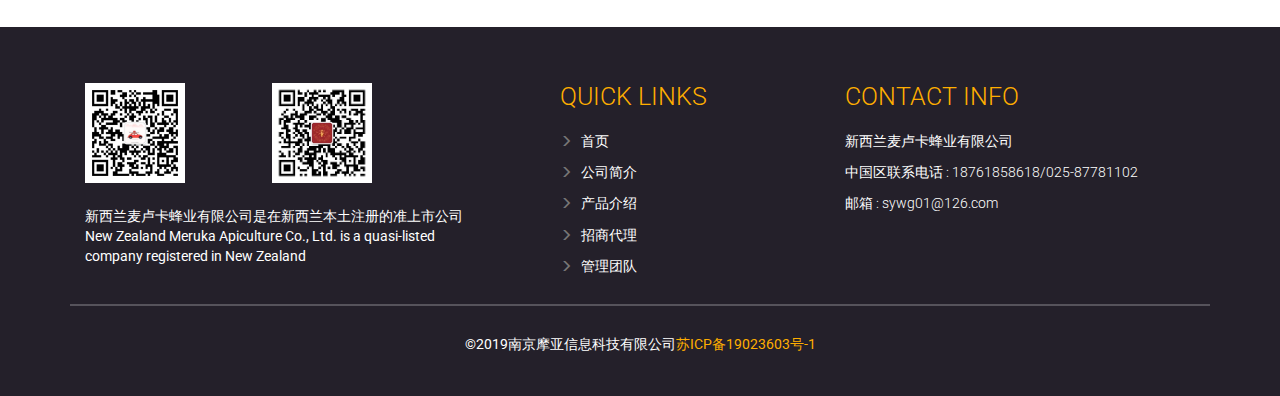
<file: team.html>
<!DOCTYPE html>
<html lang="en">
<head>
<title>TEAM</title>
<meta name="viewport" content="width=device-width, initial-scale=1">
<meta http-equiv="Content-Type" content="text/html; charset=utf-8" />
<meta name="keywords" content="" />
<script type="application/x-javascript"> addEventListener("load", function() { setTimeout(hideURLbar, 0); }, false); function hideURLbar(){ window.scrollTo(0,1); } </script>
<link href="css/bootstrap.css" type="text/css" rel="stylesheet" media="all">
<link href="css/style.css" type="text/css" rel="stylesheet" media="all">   
<link rel="stylesheet" href="css/flexslider.css" type="text/css" media="all" property="" />   
<link href="css/font-awesome.css" rel="stylesheet"> 
<script src="js/jquery-2.2.3.min.js"></script> 
<link rel="shortcut icon" href="images/IMG_0086.ico" /> 
<link rel="icon" href="images/IMG_0086.ico" type="image/gif" /> 
<link href='http://fonts.googleapis.com/css?family=Roboto:400,100,100italic,300,300italic,400italic,500,500italic,700,700italic,900,900italic' rel='stylesheet' type='text/css'>
</head>
<style>
	@media screen and (min-width: 1024px){
		.wthree-team-grid{
			overflow: hidden;
			cursor: pointer;
		}
		.wthree-team-grid .wthree-team-grid-info{
			transition:all 1s;
			-ms-transition:all 1s; /* IE 9 */
			-moz-transition:all 1s; /* Firefox */
			-webkit-transition:all 1s; /* Safari 和 Chrome */
			-o-transition:all 1s; /* Opera */
		}
		 .wthree-team-grid:hover .wthree-team-grid-info{
			transform: translateY(-250px);
			-ms-transform: translateY(-250px);
			-moz-transform: translateY(-250px);
			-webkit-transform: translateY(-250px);
			-o-transform: translateY(-250px);
			transition:all 1.5s;
			-ms-transition:all 1.5s;
			-moz-transition:all 1.5s;
			-webkit-transition:all 1.5s;
			-o-transition:all 1.5s;
			background-color: transparent;
			 cursor: pointer;
		 }
	 }
	 .banner_item{
			/* background:url(images/IMG_1218.JPG)no-repeat ;
			-webkit-background-size:cover; 
			-moz-background-size:cover; 
			-o-background-size:cover;
			-ms-background-size:cover; 	
			background-size:cover; 
			min-height: 790px;
			position:relative;
			background-attachment: fixed;
			background-position: center; */
			/* background-position-y: 100px; */
			/* width: 80%; */
			/* margin: 0 auto */
			text-align: center
	 }
	 .banner_item>img{
		 width: 100%
	 }
</style>
<body>
	<!-- banner -->

	<div class="banner-11">  
			<div class="header agileinfo-header" style="background-color: rgba(0,0,0,.8)"><!-- header -->
				<nav class="navbar navbar-default">
					<div class="container">
						<div class="navbar-header">
							<button type="button" class="navbar-toggle collapsed" data-toggle="collapse" data-target="#bs-example-navbar-collapse-1" aria-expanded="false">
								<span class="sr-only">Toggle navigation</span>
								<span class="icon-bar"></span>
								<span class="icon-bar"></span>
								<span class="icon-bar"></span>
							</button>
							<h1>
								<a href="index.html">
									<!-- <i class="fa fa-pagelines" aria-hidden="true"></i> -->
									<img style="height: 50px;margin-bottom:8px" src="images/IMG_0086.png" alt="">
									NZMA
								</a>
							</h1>
						</div> 
						<!-- 头部导航栏 -->
						<div class="collapse navbar-collapse" id="bs-example-navbar-collapse-1">
							<ul class="nav navbar-nav navbar-left"> 
								<li><a href="index.html" class="w3ls-hover">首页</a></li>
								<li><a href="about.html" class="btn w3ls-hover">公司简介</a></li>   
								<li><a href="gallery.html" class="btn w3ls-hover">产品介绍</a></li>
								<li><a href="merchants.html" class="btn w3ls-hover">招商代理</a></li>
								<li><a href="team.html" class="btn w3ls-hover active">管理团队</a></li>
								<li><a href="contact.html" class="btn w3ls-hover">联系我们</a></li>
							</ul>	      
							<div class="clearfix"> </div>
						</div>
					</div>
				</nav>
			</div>
			<div class="banner_item"><img src="images/IMG_1218.JPG" alt=""></div>
	</div>
	<!-- //banner --> 
	<!-- about -->
	<div class="team">
		<div class="container">
			<div class="w3ls-heading">
				<h3 class="h-two">Team</h3>
				<p class="sub two">NZMA的技术团队</p>
			</div>
			<div class="agileinfo-team-grids">
				<div class="col-md-3 wthree-team-grid">
					<img src="images/t1.jpg" alt="">
					<div class="wthree-team-grid-info">
						<h4>NZMA TEAM</h4>
					</div>
				</div>
				<div class="col-md-3 wthree-team-grid">
					<img src="images/t2.jpg" alt="">
					<div class="wthree-team-grid-info">
						<h4>NZMA TEAM</h4>
					</div>
				</div>
				<div class="col-md-3 wthree-team-grid">
					<img src="images/t3.jpg" alt="">
					<div class="wthree-team-grid-info">
						<h4>NZMA TEAM</h4>
					</div>
				</div>
				<div class="col-md-3 wthree-team-grid">
					<img src="images/t4.jpg" alt="">
					<div class="wthree-team-grid-info">
						<h4>NZMA TEAM</h4>
					</div>
				</div>
				<div class="clearfix"> </div>
			</div>
		</div>
	</div>

	
	<div class="main-textgrids">
		<div class="container">
			<div class="w3ls-heading">
				<h2 class="h-two">About TEAM</h2>
				<p class="sub two">EXCELLENT TEAM</p>
			</div>
			<div class="ab-agile" style="font-size: 20px">
				<p style="margin-bottom:10px">NZMA的技术团队具有15年以上养蜂经验，岛国没有候鸟，意味着没有传染病菌的可能，并且购买了农业保险意味着项目具有可控风险性等等。无论是培育繁殖蜂箱的技术能力，市场的供需关系，未来的市场预期来看，NZMA对未来达到上市目标，做了最精细的估算。</p>
				<p>NZMA's technical team has more than 15 years of beekeeping experience. The absence of migratory birds in island countries means that there is no possibility of infectious diseases, and the purchase of agricultural insurance means that the project has controllable risks. Regardless of the technical ability to breed beehives, the relationship between supply and demand in the market, and the market expectations in the future, NZMA has made the most detailed estimation of the future market target.</p>
			</div>
		</div>
	</div>


	<div class="different">
		<div class="container">
			<div class="w3l-heading">
				<h3 class="w3ls_head">NZMA TEAM</h3>
			</div>
		</div>
	</div>


	<div class="main-textgrids">
		<div class="container">
				<div class="w3ls-heading">
						<h2 class="h-two">Paul Rothville</h2>
						<p class="sub two">罗仕理</p>
					</div>
			<div class="ab-agile">
				<div class="col-md-5 ab-pic sky1">
					<img src="images/luoshili_sky.jpg" alt=" " />
				</div>
				<div class="col-md-7 ab-text">
					<h4 style="color:#E9763D;padding-bottom: 30px">General Manager ( 总经理 )</h4>
					<p style="color:#333;font-size: 20rpx">Paul有近10年在新西兰外交使馆工作的经验,曾在新西兰国会作为总理顾问,其后任职新西兰驻中国上海副总领事,熟悉中国文化,能说流利的的中国话,在两国政治、经贸以及文化方面有着广泛的人脉和联系。</p>
					<p style="color:#333;font-size: 20rpx">如今依然为新西兰大使馆和新西兰贸易部在中国的经贸事务提供咨询和帮助,凭借着十余年的高层管理和在亚洲的业务经验,Paul将在未来NZMA的发展做出重要的贡献。</p>
					<p style="color:#333">Paul has worked at the New Zealand diplomatic embassy for nearly 10 years. He served as a prime minister's advisor to the New Zealand Parliament, and later served as New Zealand's deputy consul in Shanghai, China. He is familiar with Chinese culture and fluent in Chinese. He has extensive contacts and connections in politics, economy, trade and culture between the two countries.Today, Paul is still advising and assisting the New Zealand Embassy and the New Zealand Department of Trade in China's economic and trade affairs. </p>
					<p style="color:#333">With more than ten years of high-level management and business experience in Asia, Paul will make an important contribution to the future development of NZMA.</p>
				</div>
				<div class="clearfix"> </div>
			</div>
		</div>

	</div>

	

<!-- 网页底部 -->
<div class="footer-agile">
	<div class="container">
		<div class="footer-agileinfo"> 
			<div class="col-md-5 col-sm-5 footer-wthree-grid"> 
				<div class="agileits-w3layouts-tweets">  
						<h5>
							<a href="#">
								<img style="height: 100px;margin-right:80px" src="images/erweima1.jpg" alt="">
								<img style="height: 100px" src="images/erweima.jpg" alt="">
							</a>
						</h5> 
						
				</div>
				<p>新西兰麦卢卡蜂业有限公司是在新西兰本土注册的准上市公司</p>
				<p>New Zealand Meruka Apiculture Co., Ltd. is a quasi-listed company registered in New Zealand</p>
			</div> 
			<div class="col-md-3 col-sm-3 footer-wthree-grid">
				<h3>Quick Links</h3>
				<ul>
					<li><a href="index.html"><span class="glyphicon glyphicon-menu-right"></span> 首页</a></li>
					<li><a href="about.html"><span class="glyphicon glyphicon-menu-right"></span> 公司简介</a></li> 
					<li><a href="gallery.html"><span class="glyphicon glyphicon-menu-right"></span> 产品介绍</a></li>
					<li><a href="merchants.html"><span class="glyphicon glyphicon-menu-right"></span> 招商代理</a></li> 
					<li><a href="team.html"><span class="glyphicon glyphicon-menu-right"></span> 管理团队</a></li>
				</ul>
			</div> 	 
			<div class="col-md-4 col-sm-4 footer-wthree-grid">
				<h3>Contact Info</h3>
				<ul>
						<li>新西兰麦卢卡蜂业有限公司</li> 
						<li>中国区联系电话 : 18761858618/025-87781102</li>
						<li>邮箱 : sywg01@126.com</li>
				</ul>
			</div>
			<div class="clearfix"> </div>		
		</div>
		<div class="copy-right"> 
			<p>©2019南京摩亚信息科技有限公司<a href="http://www.beian.miit.gov.cn">苏ICP备19023603号-1</a></p>
		</div>
	</div>
</div> 
	<script defer src="js/jquery.flexslider.js"></script>
		<script type="text/javascript">
			$(window).load(function(){
			  $('.flexslider').flexslider({
				animation: "slide",
				start: function(slider){
				  $('body').removeClass('loading');
				}
			  });
			});
		</script>

	<script type="text/javascript" src="js/move-top.js"></script>
	<script type="text/javascript" src="js/easing.js"></script>	
		<script type="text/javascript">
			jQuery(document).ready(function($) {
				$(".scroll").click(function(event){		
					event.preventDefault();
			
			$('html,body').animate({scrollTop:$(this.hash).offset().top},1000);
				});
			});
		</script>
	<!-- //end-smooth-scrolling -->	
	<!-- smooth-scrolling-of-move-up -->
	<script type="text/javascript">
		$(document).ready(function() {
			$().UItoTop({ easingType: 'easeOutQuart' });
			
		});
	</script>

    <script src="js/bootstrap.js"></script>
</body>
</html>
</file>
<file: css/style.css>
body{
	margin:0;
	font-family: 'Roboto', sans-serif;
	background: #fff;
}
body a{ 
	-webkit-transition: 0.5s all;
	-moz-transition: 0.5s all;
	-o-transition: 0.5s all;
	-ms-transition: 0.5s all;
	transition: 0.5s all;
	text-decoration:none;
}
h1,h2,h3,h4,h5,h6{
	margin:0;
}
p{
	margin:0; 
}
ul,label{
	margin:0;
	padding:0;
}
body a:hover{
	text-decoration:none;
}
.modal-header {
    min-height: 16.42857143px;
    padding: 15px;
    border-bottom: none;
}
.modal-header {
    font-size: 30px;
    text-align: center;
    text-transform: uppercase;
    letter-spacing: 2px;
    font-weight: 600;
    color: #0d3172;
}
.modal-header i {
    color: #b2d905;
    padding-right: 10px;
}
.modal-body p {
    color: #555;
    line-height: 1.9em;
    margin: 1em 0;
    font-size: 0.9em;
    letter-spacing: 1px;
}
.modal-body i {
    color: #f12b24;
    display: block;
}
/*-- banner --*/ 
.banner{ 
	background:url(../images/001-wps.png)no-repeat ;
	-webkit-background-size:cover; 
	-moz-background-size:cover; 
	-o-background-size:cover;
	-ms-background-size:cover; 	
	background-size:cover; 
	min-height: 790px;
    position:relative;
    box-shadow: 0 100px 400px 2px rgba(0, 0, 0, 0.2) inset;
    /* background-attachment: fixed; */
    background-position: center;
    background-position-y: 100px;
} 
.banner-1{ 
	background:url(../images/IMG_0931.JPG)no-repeat;
	-webkit-background-size:cover; 
	-moz-background-size:cover; 
	-o-background-size:cover;
	-ms-background-size:cover; 	
	background-size:cover; 
	min-height: 300px;
} 
/*-- header --*/
.header { 
    width: 100%;
    padding: 1.5em 0;
   /*-- background:rgba(7, 28, 51, 0.68);--*/
}
.header nav.navbar.navbar-default {
    background: transparent;
    margin: 0;
	z-index: 9999;
	border: none;
}
.header ul.nav.navbar-nav.navbar-left {
    margin-left: 18%; 
}
.header ul.nav.navbar-nav{ 
	padding-top:1.3em;
}
.header .navbar-nav { 
    text-align: center;
    display: inline-block;
}
.header .navbar-header h1 {
    font-size: 3.2em;
    line-height: inherit;
    font-weight: 400;
}
.header .navbar-header h1 i{
    color:#b2d905;
}
.navbar-header h1 a {
    color: #ffae00;
    text-decoration: none;
	display: inline-block;
}
.navbar-header h1 a span {
    font-size: .5em;
    font-weight: 100;
    font-style: initial;
}
/*-- top-nav --*/ 
.header .navbar-nav li { 
	float: none;
    display: inline-block;
	margin:0 1.5em;
}
.header .nav.navbar-nav.navbar-left li a {
    color: #fff !important;
    font-size: 1.4em;
    padding: 0;
    position: relative; 
    -webkit-transition: 0.5s all;
    -moz-transition: 0.5s all;
    -o-transition: 0.5s all;
    -ms-transition: 0.5s all;
    transition: 0.5s all;
    text-decoration: none;
    font-weight: 700;
    text-shadow: 0 2px 4px #000
}
.header .nav.navbar-nav.navbar-left li  a:hover,.nav.navbar-nav.navbar-left li.open  a.dropdown-toggle,.nav.navbar-nav.navbar-left li  a.active {
    color: #ffae00 !important;
	outline: none;
} 
.w3ls-hover:after {
	-webkit-backface-visibility: hidden;
	-moz-backface-visibility: hidden; 
	backface-visibility: hidden;
	border: 1px solid rgba(255, 255, 255, 0);
	bottom: -3px;
	content: " ";
	display: block;
	margin: 0 auto;
	position: relative;
	-webkit-transition: all 280ms ease-in-out;
	-moz-transition: all 280ms ease-in-out;
	-o-transition: all 280ms ease-in-out;
	-ms-transition: all 280ms ease-in-out;
	transition: all 280ms ease-in-out;
	width: 0;
}
.w3ls-hover:hover:after,.navbar-default .navbar-nav li a.active:after {
	-webkit-backface-visibility: hidden;
	backface-visibility: hidden;
	border-color: #ffae00;
	-webkit-transition: width 350ms ease-in-out;
	-moz-transition: width 350ms ease-in-out;
	-o-transition: width 350ms ease-in-out;
	-ms-transition: width 350ms ease-in-out;
	transition: width 350ms ease-in-out;
	width: 100%;
} 
.header .nav.navbar-nav.navbar-left li a.dropdown-toggle { 
    color:#fff; 
	border: none;
} 
.header .nav.navbar-nav.navbar-left li.open a.dropdown-toggle ,.navbar-default .navbar-nav > .open > a, .navbar-default .navbar-nav > .open > a:hover, .navbar-default .navbar-nav > .open > a:focus {
    color:#ffae00;
    background: none; 
}
.header ul.dropdown-menu {
    background: transparent;
    border-color: #909090;
	-moz-animation: fadeInDown .3s ease-in;
    -webkit-animation: fadeInDown .3s ease-in;
	-o-animation: fadeInDown .3s ease-in;
	-ms-animation: fadeInDown .3s ease-in;
    animation: fadeInDown .3s ease-in;
	background: #29232b; 
	top:163%;
	min-width: 135px;
} 
.header .navbar-nav > li > .dropdown-menu li {
    display: block;
    margin: 1em 0;
}  
.header .nav.navbar-nav.navbar-left li ul.dropdown-menu li a {
    font-size: 1em;
    text-align: center; 
    font-weight: 300;
} 
.header .dropdown-menu > li > a:hover, .dropdown-menu > li > a:focus { 
    background-color: transparent;
} 
/*-- //top-nav --*/  
.tlinks{text-indent:-9999px;height:0;line-height:0;font-size:0;overflow:hidden;}
/*-- social-icons --*/ 
.social-icon.navbar-left{ 
    margin: 0;
}
.social-icon {
    float: right;
    margin-top:0.8em;
}
.social-icon a {
    font-size: 1.3em;
    color: #fff;
    margin: 0 .7em;
    display: inline-block;
    text-align: center;
	line-height: 2.2em;
} 
.social-icon a:hover {
    color: #ffae00;
	-webkit-transform: scale(1.3);
	-moz-transform: scale(1.3);
	-o-transform: scale(1.3);
	-ms-transform: scale(1.3);
    transform: scale(1.3);
}
/*-- //social-icons --*/ 
/*-- banner-text --*/ 
.banner-text {
    margin-top: 15em;
}
.banner-w3lstext {
    padding: 1em;
    text-align: center;
    font-family: kaiti
}
.banner-w3lstext h2 ,.banner-w3lstext h3{
    font-size: 3em;
    color: #fff; 
	text-align: center;
} 
.banner-w3lstext p {
    font-size: 1.2em;
    color: #fff;
    text-align: center; 
    width: 55%;
    margin: 2em auto 0;
} 
/*-- //banner --*/ 
/*-- welcome --*/
.w3-welcome-left h5 {
    color: #ffae00;
    font-size: 1.5em;
    text-transform: uppercase;
    font-weight: 600;
    letter-spacing: 1px;
    margin: 0;
    line-height: 40px;
}
.w3-welcome-left p {
    color: #888;
    line-height: 1.9em;
    margin: 1em 0 0 0;
    font-size: 16px;
	letter-spacing: .5px;
}
.w3-welcome-left p span{
	display:block;
	margin:1em 0 0 0;
}
.w3ls-welcome-img1 img{
	width:100%;
}
.w3-welcome-bottom{
	margin:3em 0 0 0;
}
/*-- //welcome --*/
.features {
    padding: 5em 0;
}
.w3-agile-top-info {
    margin-top: 5em;
}
.services {
    padding: 5em 0;
}
.w3-agileits-services-grids {
    margin-top: 5em;
}
.newsletter {
    text-align: center;
    padding: 5em 0;
}
/*-- Testimonials --*/
.testimonials {
    background: url(../images/IMG_1217.JPG)no-repeat center;
    background-attachment: fixed;
    background-size: cover;
    -webkit-background-size: cover;
    -moz-background-size: cover;
    -o-background-size: cover;
    -ms-background-size: cover;
    min-height:620px;
    /* box-shadow: 0 0 400px 2px #666 inset; */
}
.wthree_testimonials_grid_pos img {
    border-radius: 5%;
	-webkit-border-radius: 5%;
	-o-border-radius: 5%;
	-moz-border-radius: 5%;
    margin: 1em auto 0;
    width: 11%;
}
.wthree_testimonials_grid {
        position: relative;
    margin: 2em auto 0;
    background: rgba(0,0, 0, 0.7);
    padding: 3em 5em 2em;
    text-align: center;
}
.wthree_testimonials_grid1,.wthree_testimonials_grid{
	width: 70%;
}
.wthree_testimonials_grid h4 {
    font-size: 2.8em;
    color: #ffae00;
    line-height: 1.5em;
    font-weight: bold;
    text-transform: uppercase;
    letter-spacing: 1px;
}
.wthree_testimonials_grid p {
    color: #fff;
    line-height: 2.3em;
    margin: 1em 0;
    font-size: 1em;
    letter-spacing: 1px;
}
.wthree_testimonials_grid1{
	text-align:right;
	margin: 0 auto;
}
.wthree_testimonials_grid h5 {
    font-size: 1.1em;
    color: #ffae00;
    margin: 1.5em 0 1em;
}
.wthree_testimonials_grid1 p{
	color:#212121;
}
/*--flexisel--*/
.flex-slider{	
	background:#222227;
	padding: 70px 0 165px 0;
}
.opportunity{
	background:#28282e;
	margin:0px 20px;
	padding:80px 0;
	position:relative;
}
#flexiselDemo1 {
	display: none;
}
.nbs-flexisel-container {
	position: relative;
	max-width: 100%;
}
.nbs-flexisel-ul {
	position: relative;
	width: 9999px;
	margin: 0px;
	padding: 0px;
	list-style-type: none;
}
.nbs-flexisel-inner {
	overflow: hidden;
	margin: 0px auto;
}
.nbs-flexisel-item {
	float: left;
	margin: 0;
    padding: 0;
	position: relative;
	line-height: 0px;
}
.nbs-flexisel-item > img {
	cursor: pointer;
	position: relative;
}
/*---- Nav ---*/
.nbs-flexisel-nav-left, .nbs-flexisel-nav-right {
	width:36px;
	height:48px;
	position: absolute;
	cursor: pointer;
	z-index: 100;
	    top: 47% !important;
}
.nbs-flexisel-nav-left {
	left: 11%;
    background:url(../images/left.png) no-repeat no-repeat 3px 6px rgba(0, 0, 0, 0.3);
}
.nbs-flexisel-nav-right {
	right: 11%;
	background:url(../images/right.png) no-repeat no-repeat 3px 6px rgba(0, 0, 0, 0.3);
}
.test_agile_info {
    /* background: url(../images/overlay.png)repeat; */
	    padding: 6em 0 7.5em 0;
}
/*--//flexisel--*/
/*-- banner-bottom1 --*/
.banner-bottom1{
	background:#ffae00;
}
.agile_banner_bottom1_left{
    /* padding-left:0; */
    padding: 30px 
}
.agile_banner_bottom1_left img{
	width:100%;
}
.agile_banner_bottom1_right h3{
	font-size: 1.8em;
    color: #0d3172;
    line-height: 1.8em;
    text-transform: capitalize;
}
.agile_banner_bottom1_right {
    /* padding:6em 13em 5em 5em; */
    padding: 30px
}
.agile_banner_bottom1_right p{
	margin:1em 0 2em;
	color:#ffffff;
	line-height:2em;
}

/*-- //banner-bottom1 --*/
/*-- services --*/  
.w3-agileits-services-left {
    background-image: url(../images/overlay.png),url(../images/s4.jpg);
    background-repeat: repeat, no-repeat;
    background-size: 1px, cover; 
    background-position: center 0px;
	min-height: 400px;
    padding: 5em 3em;
}
.srvs-slider-w3info{
    text-align: center;
}
.w3ls-services-text h5 {
    font-size: 2em;
    color: #fff;
    letter-spacing: 3px;
	line-height: 1.4em;
}
.w3ls-services-text p {
    color: #fff;
    margin-top: 1em;
    font-weight: 300;
    letter-spacing: 1px;
}
.services-right-grid {
    text-align: center;
}
.services-right-grid i.fa{
    color: #ffae00;
    font-size: 2em;
}
.services-icon {
    width: 70px;
    height: 70px;
    text-align: center;
    padding: 1.4em 0;
    margin: 0 auto;
}
/* Radial In */
.hvr-radial-in {
    display: inline-block;
    vertical-align: middle;
    -webkit-transform: translateZ(0);
	-moz-transform: translateZ(0);
	-o-transform: translateZ(0);
	-ms-transform: translateZ(0);
    transform: translateZ(0);
    -webkit-backface-visibility: hidden;
    backface-visibility: hidden;
    -moz-osx-font-smoothing: grayscale;
    position: relative;
    overflow: hidden;
    background: #ffae00;
    -webkit-transition-property: color;
    transition-property: color;
    -webkit-transition-duration: 0.3s;
	-moz-transition-duration: 0.3s;
	-o-transition-duration: 0.3s;
	-ms-transition-duration: 0.3s;
    transition-duration: 0.3s;
}
.hvr-radial-in:before {
	content: "";
	position: absolute;
	z-index: -1;
	top: 0;
	left: 0;
	right: 0;
	bottom: 0;
	background: #fff;
	border-radius: 100%;
	-webkit-transform: scale(2);
	-moz-transform: scale(2);
	-o-transform: scale(2);
	-ms-transform: scale(2);
	transform: scale(2);
	-webkit-transition-property: transform;
	-moz-transition-property: transform; 
	transition-property: transform;
	-webkit-transition-duration: 0.3s;
	-moz-transition-duration: 0.3s; 
	transition-duration: 0.3s;
	-webkit-transition-timing-function: ease-out;
	-moz-transition-timing-function: ease-out;
	transition-timing-function: ease-out;
}
.hvr-radial-in:hover, .hvr-radial-in:focus, .hvr-radial-in:active {
	color:#fff;
}
.services-right-grid:hover div.hvr-radial-in:before{
	-webkit-transform: scale(0);
	-moz-transform: scale(0);
	-o-transform: scale(0);
	-ms-transform: scale(0);
	transform: scale(0);	
}
.services-right-grid:hover i.fa{
	color:#fff;
	transition: 0.5s all;
	-webkit-transition: 0.5s all;
	-o-transition: 0.5s all;
	-moz-transition: 0.5s all;
	-ms-transition: 0.5s all;	
}
.services-icon-info h5 {
    color: #000;
    font-size: 1.5em;
    margin: 0.5em 0 0 0;
    letter-spacing: 3px;
}
.services-right-grids:nth-child(2){
	margin:2em 0;
}
.srvs-slider-w3info .flex-direction-nav a { 
    display: none;
}
.srvs-slider-w3info .flex-control-nav {
    display: block;
    bottom: -34%;
}
/*-- //services --*/
/*-- newsletter --*/
.newsletter {
    text-align: center;
}
.newsletter form {
    margin-top: 1.2em;
    width: 70%;
    margin: 5em auto 0;
}
.newsletter input[type="text"] {
    width: 86%;
    padding: .8em;
    font-size: 1em;
    float: left;
    color: #999;
    outline: none;
    border: 1px solid #999;
    border-right: none;
    background: none;
    -webkit-appearance: none;
    -webkit-transition: 0.5s all;
    -moz-transition: 0.5s all;
    transition: 0.5s all;
}
.newsletter input[type="submit"] {
    float: left;
    color: #999;
    font-size: 1em;
    outline: none;
    padding: .8em 1.7em;
    border: 1px solid #999;
    -webkit-transition: 0.5s all;
    -moz-transition: 0.5s all;
    transition: 0.5s all;
    -webkit-appearance: none;
    background: none;
}
.newsletter form:hover input[type="text"] {
    border-color: #ffae00;
}
.newsletter form:hover input[type="submit"] {
    border-color: #ffae00;
    background: #ffae00;
	color:#fff
} 
/*-- //newsletter --*/
/*-- footer start here --*/ 
.footer-agile {
    background-color: #24202a;
	padding: 4em 0 3em;
} 
.footer-wthree-grid:nth-child(1) {
    padding-right: 4em;
} 
.agileits-w3layouts-tweets h5 {
    font-size: 2em;
    color: #fff;
    margin-bottom: 0.8em;
    display: inline-block;
} 
.agileits-w3layouts-tweets h5 a{
	color: #ffae00;
	text-decoration:none;
} 
.footer-wthree-grid ul {
    padding: 0px;
    list-style: none;
}
.agileits-w3layouts-tweets h5 i {
    color: #b2d905;
    padding-right: 10px;
}
.footer-wthree-grid ul li {
    margin-top: 0.8em;
    font-size: 1em;
    color: #fff;
    font-weight: 300;
} 
.footer-wthree-grid ul li a {
    color: #fff;
    font-size: 1em;
	-webkit-transition: 0.5s all;
    -moz-transition: 0.5s all;
    transition: 0.5s all;
} 
.footer-wthree-grid ul li a:hover,.ftr-text p a:hover {
    color:#ffae00;
} 
.footer-wthree-grid p { 
    color: #fff; 
}   
.footer-wthree-grid h3 {
    font-size: 1.8em;
    color: #ffae00;
    margin-bottom: 0.8em;
    font-family: 'Roboto', sans-serif;
    font-weight: 300;
    text-transform: uppercase;
}
.footer-wthree-grid span{
    margin-right: 6px;
	font-size: .85em;
} 
.social-icon.footerw3ls {
    margin: 0 1.5em 0 0;
}
.social-icon.footerw3ls a {
    width: 30px;
    height: 30px;
    margin: 0 .3em;
    border: 1px solid #fff;
    font-size: 1em; 
	-webkit-border-radius: 50%;
	-moz-border-radius: 50%; 
	border-radius: 50%; 
}
/*-- //footer end here --*/
.copy-right p {
    color: #fff;
    text-align: center;
    margin-top: 2em;
    padding-top: 2em;
    border-top: 2px solid rgba(255, 255, 255, 0.23);
}
.copy-right p a {
    color: #ffae00;
	-webkit-transition:.5s all;
	-moz-transition:.5s all;
	-o-transition:.5s all;
	-ms-transition:.5s all;
	transition:.5s all;
}
.copy-right p a:hover{
    color:#fff;
}
/*-- slider-up-arrow --*/
#toTop {
	display: none;
	text-decoration: none;
	position: fixed;
	bottom: 3%;
	right: 3%;
	overflow: hidden;
	width: 32px;
	height: 32px;
	border: none;
	text-indent: 100%;
	background: url("../images/move-up.png") no-repeat 0px 0px;
}
#toTopHover {
	width: 32px;
	height: 32px;
	display: block;
	overflow: hidden;
	float: right;
	opacity: 0;
	-moz-opacity: 0;
	filter: alpha(opacity=0);
}
/*-- //slider-up-arrow --*/ 
/*-- about --*/
.banner.about-banner .banner-text {
    margin-top: 4em;
}
.banner.about-banner {
    min-height: 300px;
}
.stats.welcome {
    border-top: 1px solid #e2e2e2;
}
.agileinfo_stats_grid {
    text-align: center;
}
.agileinfo_stats_grid h4.counter {
    font-size: 5em;
    font-family: 'Roboto', sans-serif;
    color: #38414a;
    font-weight: 300;
    margin-bottom: 0.5em;
}
.agileinfo_stats_grid h5 {
    font-size: 1.8em;
    color: #999;
}
.about-slid h3 {
    font-size: 2em;
    color: #fff;
    text-align: center;
    letter-spacing: 2px;
    width: 80%;
    margin: 0 auto;
    line-height: 2em;
}  
/*-- team --*/ 
.ch-item {
	width: 100%;
	height: 100%;
	position: relative;
	cursor: default;
	-webkit-box-shadow:inset 0 0 0 0 rgba(116, 94, 197, 0.4), inset 0 0 0 16px rgba(255,255,255,0.6), 0 1px 2px rgba(0,0,0,0.1);
	-moz-box-shadow:inset 0 0 0 0 rgba(116, 94, 197, 0.4), inset 0 0 0 16px rgba(255,255,255,0.6), 0 1px 2px rgba(0,0,0,0.1);
	-o-box-shadow:inset 0 0 0 0 rgba(116, 94, 197, 0.4), inset 0 0 0 16px rgba(255,255,255,0.6), 0 1px 2px rgba(0,0,0,0.1);
	-ms-box-shadow:inset 0 0 0 0 rgba(116, 94, 197, 0.4), inset 0 0 0 16px rgba(255,255,255,0.6), 0 1px 2px rgba(0,0,0,0.1);
	box-shadow:inset 0 0 0 0 rgba(116, 94, 197, 0.4), inset 0 0 0 16px rgba(255,255,255,0.6), 0 1px 2px rgba(0,0,0,0.1);
	-webkit-transition: all 0.4s ease-in-out;
	-moz-transition: all 0.4s ease-in-out;
	-o-transition: all 0.4s ease-in-out;
	-ms-transition: all 0.4s ease-in-out;
	transition: all 0.4s ease-in-out; 
}
.ch-img-1 {
    background: url(../images/t3.jpg) center top;
}
.ch-img-2 { 
	background:url(../images/t4.jpg) center top;
}
.ch-img-3 { 
	background:url(../images/t5.jpg) -9px 0px;
	background-size: cover;
}
.ch-img-4 { 
	background:url(../images/t6.jpg) -45px -15px;
}
.ch-info {
	position: absolute;
	width: 100%;
	height: 100%;
	opacity: 0;
	-webkit-transition: all 0.4s ease-in-out;
	-moz-transition: all 0.4s ease-in-out;
	-o-transition: all 0.4s ease-in-out;
	-ms-transition: all 0.4s ease-in-out;
	transition: all 0.4s ease-in-out;
	-webkit-transform: scale(0);
	-moz-transform: scale(0);
	-o-transform: scale(0);
	-ms-transform: scale(0);
	transform: scale(0);	
	-webkit-backface-visibility: hidden; /*for a smooth font */
}
.ch-info h3 {
    color: #fff; 
    position: relative;
    letter-spacing: 1px;
    font-size: 1.8em;
    padding: 43px 0 0 0;   
}
.ch-info p {
    color: #fff;
    padding: 10px 5px 0;
    font-style: italic;
    margin: 15px 30px 0;
    font-size: 1em;
    border-top: 1px solid rgba(255,255,255,0.5);
}
.ch-item:hover {
	-webkit-box-shadow: inset 0 0 0 110px rgba(7, 213, 216, 0.82), inset 0 0 0 16px rgba(255,255,255,0.8), 0 1px 2px rgba(0,0,0,0.1);
    -moz-box-shadow: inset 0 0 0 110px rgba(7, 213, 216, 0.82), inset 0 0 0 16px rgba(255,255,255,0.8), 0 1px 2px rgba(0,0,0,0.1);
	-o-box-shadow: inset 0 0 0 110px rgba(7, 213, 216, 0.82), inset 0 0 0 16px rgba(255,255,255,0.8), 0 1px 2px rgba(0,0,0,0.1);
	-ms-box-shadow: inset 0 0 0 110px rgba(7, 213, 216, 0.82), inset 0 0 0 16px rgba(255,255,255,0.8), 0 1px 2px rgba(0,0,0,0.1);
	box-shadow: inset 0 0 0 110px rgba(7, 213, 216, 0.82), inset 0 0 0 16px rgba(255,255,255,0.8), 0 1px 2px rgba(0,0,0,0.1);
}
.ch-item:hover .ch-info {
	opacity: 1;
	-webkit-transform: scale(1);
	-moz-transform: scale(1);
	-o-transform: scale(1);
	-ms-transform: scale(1);
	transform: scale(1);	
}
.ch-grid {
	margin:0;
	padding: 0;
	list-style: none;
	display: block;
	text-align: center;
	width: 100%;
}
.ch-grid:after,
.ch-item:before {
	content: '';
    display: table;
}
.ch-grid:after {
	clear: both;
}
.ch-grid li.ch-grid-item {
	width: 220px;
	height: 220px;
	display: inline-block;
	margin: 20px;
}
.team ul.social-icons {
    margin-top: 1em;
}
.team ul.social-icons li {
    display: inline-block;
} 
.team ul.social-icons li a{
    font-size: 1em;
    color: #fff;
    line-height: 1.9em;
    border: 1px solid;
	width: 28px;
    height: 28px;
	-webkit-transition:.5s all;
	-moz-transition:.5s all;
	-o-transition:.5s all;
	-ms-transition:.5s all;
	transition:.5s all;
}
.team ul.social-icons li a:hover {
    color: #000;
} 
/*-- //about --*/
/*-- portfolio --*/
.w3ls_portfolio_grids{
	padding-top:1em;
}
/*-- offer-bottom --*/
.w3l_services_footer_top_right_main:nth-child(2) {
    margin: 3em 0;
}
.w3l_services_footer_top_left img {
    margin: 0 auto;
}
.w3l_services_footer_top_right_main_l{
	float:left;
}
.w3l_services_footer_top_right_main_l h3{
	font-size: 1.2em;
    color: #ff464f;
    padding-right: 2em;
    border-right: 1px solid #212121;
    margin: 1.8em 0 0;
}
.w3l_services_footer_top_right_main_l1{
	float:left;
	margin:0 4em;
}
.w3ls_service_icon{
	width: 70px;
    height: 70px;
    border: 2px solid #0accff;
    border-radius: 40px;
    text-align: center;
}
.w3ls_service_icon i{
	font-size: 2em;
    color: #0accff;
    padding-top: .5em;
}
.w3l_services_footer_top_right_main_r{
	float:right;
	width: 50%;
}
.w3l_services_footer_top_right_main_r a{
	font-size: 1em;
    color: #212121;
    text-decoration: none;
    text-transform: uppercase;
    letter-spacing: 3px;
    font-weight: 600;
}
.w3l_services_footer_top_right_main_r a:hover{
    color: #0accff;
}
.w3l_services_footer_top_right_main_r p{
	margin:1em 0 0;
	color:#999;
	line-height:2em;
}
.agileits_portfolio_sub_grid {
    background: #0accff;
}
.w3_agile_portfolio_grid1{
	margin-top:2em;
	overflow: hidden;
}
.agileits_portfolio_sub_grid .w3layouts_port_head {
    content: '';
    z-index: 1;
    position: absolute;
    left: 49%;
    top: 50%;
    -webkit-transform: translateX(-50%) translateY(-50%);
    -moz-transform: translateX(-50%) translateY(-50%);
    transform: translateX(-50%) translateY(-50%);
    opacity: 0;
    filter: alpha(opacity=0);
    margin-top: 100px;
    -webkit-transition: all ease .3s;
    -moz-transition: all ease .3s;
    -ms-transition: all ease .3s;
    -o-transition: all ease .3s;
    transition: all ease .3s;
}
.w3_agile_portfolio_grid1:hover .agileits_w3layouts_team_grid img {
    opacity: 0.8;
}
.w3_agile_portfolio_grid1:hover .agileits_w3layouts_team_grid .w3layouts_port_head {
    opacity: 1;
    filter: alpha(opacity=100);
    margin-top: 0;
}
.w3layouts_port_head h3{
	font-size: 1em;
    letter-spacing: 5px;
    color: #fff;
    text-transform: uppercase;
    padding: 0.5em 1em;
}
.w3_agile_portfolio_grid1{
	position:relative;
}
/*-- //offer-bottom --*/
.banner-bottom {
    padding: 5em 0;
}
/*-- //portfolio --*/
/*-- contact us --*/
.mail{
	 padding: 5em 0;
}
.agileits_mail_grid_left input[type="text"], .agileits_mail_grid_left input[type="email"], .agileits_mail_grid_left textarea {
    outline: none;
    background: #f5f5f5;
    border: 1px solid #E8E8E8;
    color: #212121;
    padding: 10px;
    font-size: 14px;
    width: 100%;
    margin-bottom: 2em;
}
.agileits_mail_grid_left textarea {
    min-height: 150px;
}
.agileits_mail_grid_left input[type="submit"] {
    font-size: 1em;
    padding: 0.8em;
    display: block;
    margin-top: 1em;
    outline: none;
    background: #212121;
    color: #fff;
    border: none;
    width: 34%;
    transition: 0.5s all;
    -webkit-transition: 0.5s all;
    -moz-transition: 0.5s all;
    -o-transition: 0.5s all;
    -ms-transition: 0.5s all;
}
.agileits_mail_grid_left input[type="submit"]:hover {
    background: #ffae00;
}
.agileits_mail_grid_left h4 {
    font-size: 1.2em;
    color: #212121;
    margin-bottom: 1em;
}
.agileits_mail_grids {
    margin-top: 5em;
}
.left-agileits ul li {
    list-style-type: none;
    margin-bottom: 1em;
    font-size: 14px;
    line-height: 1.8em;
    color: #212121;
    padding-left: 1em;
}
.left-agileits ul li span {
    left: -1em;
}
.left-agileits li span {
    color: #212121;
}
.left-agileits h3 {
    font-size: 26px;
    color: #212121;
    text-transform: uppercase;
    letter-spacing: 2px;
    margin-bottom: 1em;
}
.agileits_mail_grid_right {
    padding-left: 40px;
}
.left-agileits {
    margin-top: 30px;
}
.agile-map iframe {
    min-height: 370px;
    width: 100%;
}
/*-- contact us --*/
/*-- about --*/
.agileits-top-heading{
	padding:2em 0;
	text-align:center;
}
.agileits-top-heading h2{
	color: #FFFFFF;
    font-size: 3em;
    margin: 0;
    font-family: 'Pacifico', cursive;
}
.main-textgrids {
    padding:4em 0;
}
.main-textgrids img {
    width: 100%;
}
.ab-text p {
    line-height: 1.8em;
    margin:0 0 1em 0;
    font-size: 1.2em;
    color: #999999;
}
ul.ab {
    padding: 0;
}
ul.ab li {
    list-style-type: none;
    margin: 0 0 1em;
}
ul.ab li a {
    color: #999999;
    line-height: 1.8em;
    font-size: 0.9em;
    text-decoration: none;
}
.statements {
    margin-top: 4em;
}
ul.ab li a:hover{
	color: #ffae00;
}
.statements p{
    line-height: 1.8em;
    margin-bottom: 4%;
    margin-top: 3%;
    font-size: 1.2em;
    color: #777;
}
.mission h4 {
    text-align: left;
    color: #ffae00;
    font-size: 1.2em;
    text-transform: uppercase;
    line-height: 1.5em;
    margin: 0;
    font-weight: 800;
}
/*-- different --*/
.ab-agile {
    margin-top: 5em;
}
.agileinfo-team-grids {
    margin-top: 5em;
}
.different{
    background:url(../images/IMG_0931.JPG)no-repeat center 0px fixed;
    background-size: cover;
	padding:5em 0;
}
.different h3{
    color: #FFFFFF;
	text-align: center;
    color: #ffae00;
    text-transform: uppercase;
    margin: 0 0 .5em;
    font-size: 2.8em;
    letter-spacing: 1px;
}
.w3agile-different-info p{
    text-align: center;
    margin: 3em auto 0;
    font-size: .9em;
    color: #FFFFFF;
    width: 73%;
    line-height: 1.8em;
}
.w3agile-button {
    margin: 3em 0 0 0;
    text-align: center;
}
.w3agile-button a{
    border: solid 1px #ffae00;
    color: #FFFFFF;
    font-size: 1em;
    padding: .5em 1em;
    text-decoration: none;
    background: #ffae00;
}
.w3agile-button a:hover{
    border: solid 1px #FFFFFF;
    color: #FFFFFF;
	background:none;
}
/*-- //different --*/
/*-- team --*/
.team {
    background: #f5f5f5;
    padding: 5em 0;
}
.wthree-team-grid img{
	width:100%;
}
.wthree-team-grid-info {
    padding: 1em;
    background: #FFFFFF;
    text-align: center;
}
.wthree-team-grid h4 {
    font-size: 1.2em;
    color: #ffae00;
    margin: 0;
    font-weight: 600;
}
.wthree-team-grid p {
    margin:.5em 0;
    color: #999999;
    font-size: .9em;
}
.team-social-grids ul {
    padding: 0;
    margin: 0;
}
.team-social-grids ul li {
    display: inline-block;
    margin: 0 .5em 0 0;
}
.team-social-grids ul li a {
    text-align: center;
}
.team-social-grids ul li a i.fa{
	height: 30px;
    width: 30px;
    border: solid 2px #FFFFFF;
    line-height: 29px;
    background: none;
    color: #b2b2b2;
    transition: 0.5s all;
    -webkit-transition: 0.5s all;
    -moz-transition: 0.5s all;
    -o-transition: 0.5s all;
    -ms-transition: 0.5s all;
}
.team-social-grids ul li a i.fa.fa-facebook:hover {
	border: solid 2px #3b5998;
	background:#3b5998;
    color: #FFFFFF;
}
.team-social-grids ul li a i.fa.fa-twitter:hover{
	border: solid 2px #55acee;
	background:#55acee;
	color: #FFFFFF;
}
.team-social-grids ul li a i.fa.fa-rss:hover{
	border: solid 2px #f26522;
	background:#f26522;
	color: #FFFFFF;
}
/*-- //team --*/
/*-- pages --*/
.codes {
    padding: 5em 0;
}
.well {
    font-weight: 300;
    font-size: 14px;
}
.list-group-item {
    font-weight: 300;
    font-size: 14px;
}
li.list-group-item1 {
    font-size: 14px;
    font-weight: 300;
}
.typo p {
    margin: 0;
    font-size: 14px;
    font-weight: 300;
}
.show-grid [class^=col-] {
    background: #fff;
	text-align: center;
	margin-bottom: 10px;
	line-height: 2em;
	border: 10px solid #f0f0f0;
}
.show-grid [class*="col-"]:hover {
	background: #e0e0e0;
}
.grid_3{
	margin-bottom:3em;
}
.xs h3, h3.m_1{
	color:#000;
	font-size:1.7em;
	font-weight:300;
	margin-bottom: 1em;
}
.grid_3 p{
	color: #999;
	font-size: 0.85em;
	margin-bottom: 1em;
	font-weight: 300;
}
.grid_4{
	background:none; 
}
.label {
	font-weight: 300 !important;
	border-radius:4px;
}  
.grid_5{
	background:none; 
}
.grid_5 h3, .grid_5 h2, .grid_5 h1, .grid_5 h4, .grid_5 h5, h3.w3ls-hdg, h3.bars {
	margin-bottom: 1em;
    color: #212121;
    font-weight: bold;
}
.table > thead > tr > th, .table > tbody > tr > th, .table > tfoot > tr > th, .table > thead > tr > td, .table > tbody > tr > td, .table > tfoot > tr > td {
	border-top: none !important;
}
.tab-content > .active {
	display: block;
	visibility: visible;
}
.pagination > .active > a, .pagination > .active > span, .pagination > .active > a:hover, .pagination > .active > span:hover, .pagination > .active > a:focus, .pagination > .active > span:focus {
	z-index: 0;
}
.badge-primary {
	background-color: #03a9f4;
}
.badge-success {
	background-color: #8bc34a;
}
.badge-warning {
	background-color: #ffc107;
}
.badge-danger {
	background-color: #e51c23;
}
.grid_3 p{
	line-height: 2em;
	color: #888;
	font-size: 0.9em;
	margin-bottom: 1em;
	font-weight: 300;
}
.bs-docs-example {
	margin: 1em 0;
}
section#tables  p {
	margin-top: 1em;
}
.tab-container .tab-content {
	border-radius: 0 2px 2px 2px;
	border: 1px solid #e0e0e0;
	padding: 16px;
	background-color: #ffffff;
}
.table td, .table>tbody>tr>td, .table>tbody>tr>th, .table>tfoot>tr>td, .table>tfoot>tr>th, .table>thead>tr>td, .table>thead>tr>th {
	padding: 15px!important;
}
.table > thead > tr > th, .table > tbody > tr > th, .table > tfoot > tr > th, .table > thead > tr > td, .table > tbody > tr > td, .table > tfoot > tr > td {
	font-size: 0.9em;
	color: #999;
	border-top: none !important;
}
.tab-content > .active {
	display: block;
	visibility: visible;
}
.label {
	font-weight: 300 !important;
}
.label {
	padding: 4px 6px;
	border: none;
	text-shadow: none;
}
.alert {
	font-size: 0.85em;
}
h1.t-button,h2.t-button,h3.t-button,h4.t-button,h5.t-button {
	line-height:2em;
	margin-top:0.5em;
	margin-bottom: 0.5em;
}
li.list-group-item1 {
	line-height: 2.5em;
}
.input-group {
	margin-bottom: 20px;
}
.in-gp-tl{
	padding:0;
}
.in-gp-tb{
	padding-right:0;
}
.list-group {
	margin-bottom: 48px;
}
ol {
	margin-bottom: 44px;
}
h2.typoh2{
    margin: 0 0 10px;
} 
.tab-content > .active {
  display: block;
  visibility: visible;
}
.label {
  font-weight: 300 !important;
}
.label {
  padding: 4px 6px;
  border: none;
  text-shadow: none;
}
.nav-tabs {
  margin-bottom: 1em;
} 
h1.t-button,h2.t-button,h3.t-button,h4.t-button,h5.t-button {
	line-height:1.8em;
	margin-top:0.5em;
	margin-bottom: 0.5em;
}
li.list-group-item1 {
  line-height: 2.5em;
}
.input-group {
  margin-bottom: 20px;
}
 .codes .row {
    margin: 0;
}
.in-gp-tl{
	padding:0;
}
.in-gp-tb{
	padding-right:0;
}
.list-group {
  margin-bottom: 48px;
}
ol {
  margin-bottom: 44px;
}
h2.typoh2{
    margin: 0 0 10px;
}
.form-control1, .form-control_2.input-sm{
	border: 1px solid #e0e0e0;
	padding:5px 18px;
	color: #616161;
	background: #fff;
	box-shadow: none !important;
	width: 100%;
	font-size: 0.85em;
	font-weight: 300;
	height: 40px;
	border-radius: 0;
	-webkit-border-radius: 0px;
	-moz-border-radius: 0px;
	-ms-border-radius: 0px;
	-o-border-radius: 0px;
	-webkit-appearance: none;
	outline:none;
}
.control3{
	margin:0 0 1em 0;
}
.codes label {
    font-weight: 400;
}
/*-- icons --*/
.codes a {
    color: #999;
}
.icon-box {
    padding: 8px 15px;
    background:rgba(149, 149, 149, 0.18);
    margin: 1em 0 1em 0;
    border: 5px solid #ffffff;
    text-align: left;
    -moz-box-sizing: border-box;
    -webkit-box-sizing: border-box;
    box-sizing: border-box;
    font-size: 13px;
    transition: 0.5s all;
    -webkit-transition: 0.5s all;
    -o-transition: 0.5s all;
    -ms-transition: 0.5s all;
    -moz-transition: 0.5s all;
    cursor: pointer;
} 
.icon-box:hover {
    background: #000;
	transition:0.5s all;
	-webkit-transition:0.5s all;
	-o-transition:0.5s all;
	-ms-transition:0.5s all;
	-moz-transition:0.5s all;
}
.icon-box:hover i.fa {
	color:#fff !important;
}
.icon-box:hover a.agile-icon {
	color:#fff !important;
}
.codes .bs-glyphicons li {
    float: left;
    width: 12.5%;
    height: 115px;
    padding: 10px; 
    line-height: 1.4;
    text-align: center;  
    font-size: 12px;
    list-style-type: none;	
}
.codes .bs-glyphicons .glyphicon {
    margin-top: 5px;
    margin-bottom: 10px;
    font-size: 24px;
}
.codes .glyphicon {
    position: relative;
    top: 1px;
    display: inline-block;
    font-family: 'Glyphicons Halflings';
    font-style: normal;
    font-weight: 400;
    line-height: 1;
    -webkit-font-smoothing: antialiased;
    -moz-osx-font-smoothing: grayscale;
	color: #777;
} 
.codes .bs-glyphicons .glyphicon-class {
    display: block;
    text-align: center;
    word-wrap: break-word;
}
h3.icon-subheading {
    font-size: 28px;
    color: #ffae00 !important;
    margin: 30px 0 15px;
    font-weight: 600;
    letter-spacing: 2px;
}
h3.agileits-icons-title {
    text-align: center;
    font-size: 33px;
    color: #222222;
    font-weight: 600;
    letter-spacing: 2px;
}
.icons a {
    color: #999;
}
.icon-box i {
    margin-right: 10px !important;
    font-size: 20px !important;
    color: #282a2b !important;
}
.bs-glyphicons li {
    float: left;
    width: 18%;
    height: 115px;
    padding: 10px;
    line-height: 1.4;
    text-align: center;
    font-size: 12px;
    list-style-type: none;
    background:rgba(149, 149, 149, 0.18);
    margin: 1%;
}
.bs-glyphicons .glyphicon {
    margin-top: 5px;
    margin-bottom: 10px;
    font-size: 24px;
	color: #282a2b;
}
.glyphicon {
    position: relative;
    top: 1px;
    display: inline-block;
    font-family: 'Glyphicons Halflings';
    font-style: normal;
    font-weight: 400;
    line-height: 1;
    -webkit-font-smoothing: antialiased;
    -moz-osx-font-smoothing: grayscale;
	color: #777;
} 
.bs-glyphicons .glyphicon-class {
    display: block;
    text-align: center;
    word-wrap: break-word;
}
@media (max-width:991px){
	h3.agileits-icons-title {
		font-size: 28px;
	}
	h3.icon-subheading {
		font-size: 22px;
	}
}
@media (max-width:768px){
	h3.agileits-icons-title {
		font-size: 28px;
	}
	h3.icon-subheading {
		font-size: 25px;
	}
	.row {
		margin-right: 0;
		margin-left: 0;
	}
	.icon-box {
		margin: 0;
	}
}
@media (max-width: 640px){
	.icon-box {
		float: left;
		width: 50%;
	}
}
@media (max-width: 480px){
	.bs-glyphicons li {
		width: 31%;
	}
}
@media (max-width: 414px){
	h3.agileits-icons-title {
		font-size: 23px;
	}
	h3.icon-subheading {
		font-size: 18px;
	}
	.bs-glyphicons li {
		width: 31.33%;
	}
}
@media (max-width: 384px){
	.icon-box {
		float: none;
		width: 100%;
	}
}
/*-- //icons --*/
.w3_wthree_agileits_icons.main-grid-border {
    padding: 5em 0;
}
/*--Typography--*/
.well {
    font-weight: 300;
    font-size: 14px;
}
.list-group-item {
    font-weight: 300;
    font-size: 14px;
}
li.list-group-item1 {
    font-size: 14px;
    font-weight: 300;
}
.show-grid [class^=col-] {
    background: #fff;
	text-align: center;
	margin-bottom: 10px;
	line-height: 2em;
	border: 10px solid #f0f0f0;
}
.show-grid [class*="col-"]:hover {
	background: #e0e0e0;
}
.grid_3{
	margin-bottom:2em;
}
.xs h3, h3.m_1{
	color:#000;
	font-size:1.7em;
	font-weight:300;
	margin-bottom: 1em;
}
.grid_3 p{
	color: #999;
	font-size: 0.85em;
	margin-bottom: 1em;
	font-weight: 300;
}
.grid_4{
	background:none;
	margin-top:50px;
}
.label {
	font-weight: 300 !important;
	border-radius:4px;
}  
.grid_5{
	background:none;
	padding:2em 0;
}
.grid_5 h3, .grid_5 h2, .grid_5 h1, .grid_5 h4, .grid_5 h5, h3.hdg, h3.bars {
    margin-bottom: 1em;
    color: #ffae00;
    font-weight: 600;
    font-size: 30px;
    letter-spacing: 2px;
}
.table > thead > tr > th, .table > tbody > tr > th, .table > tfoot > tr > th, .table > thead > tr > td, .table > tbody > tr > td, .table > tfoot > tr > td {
	border-top: none !important;
}
.tab-content > .active {
	display: block;
	visibility: visible;
}
.pagination > .active > a, .pagination > .active > span, .pagination > .active > a:hover, .pagination > .active > span:hover, .pagination > .active > a:focus, .pagination > .active > span:focus {
	z-index: 0;
}
.badge-primary {
	background-color: #03a9f4;
}
.badge-success {
	background-color: #fb5710;
}
.badge-warning {
	background-color: #ffc107;
}
.badge-danger {
	background-color: #e51c23;
}
.grid_3 p{
	line-height: 2em;
	color: #888;
	font-size: 0.9em;
	margin-bottom: 1em;
	font-weight: 300;
}
.bs-docs-example {
	margin: 1em 0;
}
section#tables  p {
	margin-top: 1em;
}
.tab-container .tab-content {
	border-radius: 0 2px 2px 2px;
	border: 1px solid #e0e0e0;
	padding: 16px;
	background-color: #ffffff;
}
.table td, .table>tbody>tr>td, .table>tbody>tr>th, .table>tfoot>tr>td, .table>tfoot>tr>th, .table>thead>tr>td, .table>thead>tr>th {
	padding: 15px!important;
}
.table > thead > tr > th, .table > tbody > tr > th, .table > tfoot > tr > th, .table > thead > tr > td, .table > tbody > tr > td, .table > tfoot > tr > td {
	font-size: 0.9em;
	color: #999;
	border-top: none !important;
}
.tab-content > .active {
	display: block;
	visibility: visible;
}
.label {
	font-weight: 300 !important;
}
.label {
	padding: 4px 6px;
	border: none;
	text-shadow: none;
}
.alert {
	font-size: 0.85em;
}
h1.t-button,h2.t-button,h3.t-button,h4.t-button,h5.t-button {
	line-height:2em;
	margin-top:0.5em;
	margin-bottom: 0.5em;
}
li.list-group-item1 {
	line-height: 2.5em;
}
.input-group {
	margin-bottom: 20px;
}
.in-gp-tl{
	padding:0;
}
.in-gp-tb{
	padding-right:0;
}
.list-group {
	margin-bottom: 48px;
}
ol {
	margin-bottom: 44px;
}
h2.typoh2{
    margin: 0 0 10px;
}
@media (max-width:768px){
.grid_5 {
	padding: 0 0 1em;
}
.grid_3 {
	margin-bottom: 0em;
}
}
@media (max-width:640px){
h1, .h1, h2, .h2, h3, .h3 {
	margin-top: 0px;
	margin-bottom: 0px;
}
.grid_5 h3, .grid_5 h2, .grid_5 h1, .grid_5 h4, .grid_5 h5, h3.hdg, h3.bars {
	margin-bottom: .5em;
}
.progress {
	height: 10px;
	margin-bottom: 10px;
}
ol.breadcrumb li,.grid_3 p,ul.list-group li,li.list-group-item1 {
	font-size: 14px;
}
.breadcrumb {
	margin-bottom: 25px;
}
.well {
	font-size: 14px;
	margin-bottom: 10px;
}
h2.typoh2 {
	font-size: 1.5em;
}
.label {
	font-size: 60%;
}
.in-gp-tl {
	padding: 0 1em;
}
.in-gp-tb {
	padding-right: 1em;
}
}
@media (max-width:480px){
.grid_5 h3, .grid_5 h2, .grid_5 h1, .grid_5 h4, .grid_5 h5, h3.hdg, h3.bars {
	font-size: 1.2em;
}
.table h1 {
	font-size: 26px;
}
.table h2 {
	font-size: 23px;
	}
.table h3 {
	font-size: 20px;
}
.label {
	font-size: 53%;
}
.alert,p {
	font-size: 14px;
}
.pagination {
	margin: 20px 0 0px;
}
.grid_3.grid_4.w3layouts {
	margin-top: 25px;
}
}
@media (max-width: 320px){
.grid_4 {
	margin-top: 18px;
}
h3.title {
	font-size: 1.6em;
}
.alert, p,ol.breadcrumb li, .grid_3 p,.well, ul.list-group li, li.list-group-item1,a.list-group-item {
	font-size: 13px;
}
.alert {
	padding: 10px;
	margin-bottom: 10px;
}
ul.pagination li a {
	font-size: 14px;
	padding: 5px 11px;
}
.list-group {
	margin-bottom: 10px;
}
.well {
	padding: 10px;
}
.nav > li > a {
	font-size: 14px;
}
table.table.table-striped,.table-bordered,.bs-docs-example {
		display: none;
}
}
/*-- //typography --*/
.typo {
    padding: 5em 0;
}
ul.bs-glyphicons-list {
    padding: 0;
} 
/*-- //pages --*/ 
.w3ls-heading h3, .w3ls-heading h2 {
    text-align: center;
    color: #0d3172;
    text-transform: uppercase;
    margin: 0 0 .5em;
    font-size: 2.8em;
    letter-spacing: 1px;
}
.w3ls-heading p.sub {
    position: relative;
    text-align: center;
    color: #444;
    line-height: 1.8em;
    padding-bottom: 1.5em;
    letter-spacing: 3px;
    text-transform: uppercase;
    font-weight: 600;
}
p.sub:after {
    content: '';
    background: #ffae00;
    height: 2px;
    position: absolute;
    bottom: 0%;
    left: 45%;
    width: 10%;
}
p.sub.two {
    color: #000000;
}
/*-- responsive-design --*/
@media(max-width:1440px){
}
@media(max-width:1366px){
} 
@media(max-width:1080px){
.social-icon a { 
    margin: 0 .4em; 
}
.header ul.nav.navbar-nav.navbar-left{
    margin-left: 14%;
}
.banner-w3lstext p { 
    width: 65%; 
}
.banner { 
    min-height: 600px; 
}
.banner-text {
    margin-top: 10em;
}
.newsletter input[type="text"] {
    width: 83%;
} 
.banner-w3lstext h2, .banner-w3lstext h3 {
    font-size: 2.7em; 
}
.agile_banner_bottom1_right {
    /* padding: 2em 1em 2em 1em; */
}
} 
@media(max-width:991px){
.header .navbar-nav li { 
    margin: 0 0.8em;
}
.header ul.nav.navbar-nav.navbar-left{
    margin-left: 5%;
}
.banner-w3lstext p {
    width: 80%;
}
.welcome-w3right {
    margin-top: 1em;
}
.albums-right, .albums1-left {
    padding: 5em 4em;
}
.albums h4 {
    font-size: 2.3em; 
}
.wthree-almubimg {
    min-height: 341px;
}
.services-grids:nth-child(3),.services-grids:nth-child(4){
    margin-top: 1.5em;
}
.newsletter input[type="text"] {
    width: 77%;
}
.social-icon.footerw3ls {
    margin: 0 0 .8em 0;
    float: none;
}
.about-grids .welcome-w3right {
    margin: 0 0 2em 0;
}
.agileinfo_stats_grid h4.counter {
    font-size: 4em;
}
.about-slid h3 {
    font-size: 1.8em; 
    letter-spacing: 1px;
    width: 90%; 
}
.contact-w3ls-row {
    width: 80%;
    margin: 0 auto;
}
.filtr-item {
    padding:0.5em;
}
.banner {
    min-height: 560px;
}
.features {
    padding: 3em 0;
}
.w3-agile-top-info {
    margin-top: 3em;
}
.w3ls-welcome-img1 {
    margin-top: 2em;
}
.w3ls-welcome-img1 {
    margin-bottom: 2em;
}
.test_agile_info {
    padding: 4em 0 4em 0;
}
.wthree_testimonials_grid1, .wthree_testimonials_grid {
    width: 82%;
	margin:0 auto;
}
.testimonials {
    min-height: 455px;
}
.w3-agileits-services-grids {
    margin-top: 3em;
}
.w3-agileits-services-right {
    margin-bottom: 3em;
}
.newsletter {
    padding: 3em 0;
}
.newsletter form {
    margin: 3em auto 0;
}
.footer-agile {
    padding: 3em 0 2em;
}
.main-textgrids {
    padding: 3em 0;
}
.ab-agile {
    margin-top: 3em;
}
.ab-text {
    margin-top: 2em;
}
.statements {
    margin-top: 2em;
}
.w3agile-different-info p {
    width: 100%;
}
.different {
    padding: 3em 0;
}
.team {
    padding: 3em 0;
}
.agileinfo-team-grids {
    margin-top: 3em;
}
.wthree-team-grid {
    float: left;
    /* width: 50%; */
    margin-bottom: 1.5em;
}
.banner-bottom {
    padding: 3em 0;
}
.agileinfo_portfolio_grid {
    float: left;
    width: 33.33%;
}
.agileits_mail_grid_right {
    padding-left: 15px;
    margin-top: 2em;
}
.mail {
    padding: 3em 0;
}
.agileits_mail_grids {
    margin-top: 3em;
}
.w3_wthree_agileits_icons.main-grid-border {
    padding: 3em 0;
}
.typo {
    padding: 3em 0;
}
}  
@media(max-width:768px){
.navbar-nav li {
    margin: 0 0.8em;
}
.navbar-header {
    margin: 0 !important;
}
.header .navbar-header h1{
    font-size: 2.5em;
}
.services{
    padding: 3em 0;
}
.welcome-w3right { 
    width: 55%;
}
.wthree-almubimg {
    min-height: 332px;
}
.slid p { 
    width: 85%; 
}
.slid h4 ,h3.agileits-title{
    font-size: 2.8em; 
}
.agileinfo_stats_grid h4.counter {
    font-size: 3.5em;
}
.agileinfo_stats_grid h5 {
    font-size: 1.5em; 
}
.banner.about-banner {
    min-height: 240px;
}
.banner-w3lstext h2, .banner-w3lstext h3 {
    font-size: 2.2em;
}
.banner.about-banner .banner-text {
    margin-top: 2.5em;
}
}
@media(max-width:767px){
.header {
    padding: 1.5em 1em;
}
.header ul.nav.navbar-nav.navbar-left {
    margin: 0;
    display: block;
} 
.header .nav.navbar-nav.navbar-left li a { 
    font-size: 1.1em; 
	padding:.2em 0;
}
.header .navbar-default .navbar-collapse, .navbar-default .navbar-form {
    border: none;
    background: #000;
}
.header .navbar-default .navbar-toggle {
    border-color: #ffae00;
    background: #ffae00;
    margin:8px 0 0;
}
.header.navbar-default .navbar-toggle .icon-bar {
    background-color: #FFF;
}
.header .navbar-default .navbar-toggle:hover, .navbar-default .navbar-toggle:focus {
    background-color: #ffae00;
} 
.header .navbar-nav > li {
    margin: 0;
    display: block;
    padding-top: 0.8em;
} 
div#bs-example-navbar-collapse-1 {
    background: rgba(0, 0, 0, 0.83);
    margin: 0;
    padding: 0;
    position: absolute;
    width: 95%;
    z-index: 999; 
    margin-top: 1.5em;
}
.header .navbar-default .navbar-nav > li > a:before {
    width: 0;
	display:none;
}
.header ul.nav.navbar-nav.navbar-left {
    margin: 0;
    display: block;
}
.header .navbar-nav > li > .dropdown-menu li { 
    margin: 0;
}
.header .navbar-nav > li > .dropdown-menu li:nth-child(1) { 
    margin: 1em 0;
}
.social-icon {
    float: none;
    margin: 0.5em 0 1.3em;
    text-align: center;
}
.banner {
    min-height: 570px;
}
.banner-text {
    margin-top: 8em;
}
.albums1-right {
    float: none;
} 
.newsletter input[type="text"] {
    width: 73%;
}
.agileinfo_stats_grid h4.counter { 
    margin-bottom: 0.2em;
}
.footer-wthree-grid:nth-child(2) {
    margin: 2em 0;
}
.social-icon.footerw3ls { 
    text-align: left;
}
.footer-wthree-grid h3 {
    font-size: 1.6em; 
}
.contact-w3ls-row {
    width: 90%; 
}
.slid h4, h3.agileits-title {
    font-size: 2.6em;
}
.welcome h4 {
    font-size: 1.4em; 
}
.about-slid h3 {
    font-size: 1.5em; 
}
.banner.about-banner {
    min-height: 210px;
}
.banner-w3lstext h2, .banner-w3lstext h3 {
    font-size: 1.8em;
}
.welcome-w3right {
    width: 100%;
}
.navbar-default .navbar-toggle .icon-bar {
    background-color: #fff;
}
}
@media(max-width:667px){
.map iframe { 
    min-height: 250px; 
} 
}
@media(max-width:640px){
.newsletter form { 
    width: 80%; 
}
.banner-text {
    margin-top: 6em;
}
.banner {
    min-height: 500px;
}
.wthree_testimonials_grid {
    padding: 3em 2em 2em;
}
.w3ls-heading h3, .w3ls-heading h2,.wthree_testimonials_grid h4 {
    font-size: 2.5em;
}
.banner-1 {
    min-height: 220px;
}
.different h3{
	font-size: 2.5em;
}
.nbs-flexisel-nav-right {
    right: 6%;
}
.nbs-flexisel-nav-left {
   left: 6%;
}
}
@media(max-width:568px){
.newsletter form {
    width: 86%;
}
.simplefilter li { 
    font-size: .9em;
}
.agileinfo_stats_grid h5 {
    font-size: 1.4em;
}
}
@media(max-width:480px){
.banner-w3lstext p {
    width: 85%;
    font-size: 1em;
}
.banner {
    min-height: 500px;
}
.banner-text {
    margin-top: 6em;
}
.welcome, .services, .slid, .newsletter, .codes {
    padding: 3em 0;
}
.albums h4 {
    font-size: 1.8em;
}
.albums-right, .albums1-left {
    padding: 3em 2em;
}
.slid h4, h3.agileits-title {
    font-size: 2.4em;
}
.newsletter form {
    width: 100%;
}
.footer-agile { 
    padding: 3em 0 2em;
}
.ch-grid li.ch-grid-item { 
    margin: 10px;
}
.simplefilter li {  
    margin: 0;
	padding: 0.8em 1.5em;
}
.wthree-almubimg {
    min-height: 230px;
}
.services-grids {
    float: none;
    width: 100%;
}
.services-grids:nth-child(2){
    margin-top: 1.5em;
}
.agileinfo_stats_grid { 
    float: none;
    width: 100%;
}
.agileinfo_stats_grid h4.counter {
    font-size: 3em;
}
.agileinfo_stats_grid:nth-child(2){ 
    margin: 1.5em 0;
}
div#bs-example-navbar-collapse-1 { 
    width: 93%; 
}
.banner-text {
    margin-top: 4em;
}
.banner {
    min-height: 420px;
}
.w3ls-heading h3, .w3ls-heading h2, .wthree_testimonials_grid h4 {
    font-size: 2.2em;
}
.w3ls-heading p.sub {
    font-size: 13px;
}
.wthree_testimonials_grid1, .wthree_testimonials_grid {
    width: 94%;
}
.banner-1 {
    min-height: 190px;
}
.different h3{
	font-size: 2.2em;
}
.agileinfo_portfolio_grid {
    width: 100%;
}
.nbs-flexisel-nav-right {
    right: 0%;
}
.nbs-flexisel-nav-left {
   left: 0%;
}
}
@media(max-width:414px){
.header .navbar-header h1{
    font-size: 2.2em;
}
.header {
    padding: 1.5em 0.5em 1em;
}
div#bs-example-navbar-collapse-1 { 
    width: 92%; 
}
.albums-right, .albums1-left {
    padding: 2em 1.5em;
}
.albums h4 {
    font-size: 1.6em;
}
.slid p {
    width: 100%;
} 
p {
    font-size: 0.9em; 
}
.newsletter input[type="submit"],.newsletter input[type="text"] { 
    font-size: 0.9em; 
}
.agileinfo_stats_grid h5 {
    font-size: 1.2em;
}
.newsletter input[type="text"] {
    width: 71%;
}
.simplefilter li { 
    padding: 0.8em 1em;  
}
.agileits_mail_grid_left input[type="submit"] {
    width: 52%;
}
}  
@media(max-width:384px){
.simplefilter li {
    font-size: .8em;
}
.newsletter input[type="text"] {
    width: 70%;
}
.team-social-grids ul li {
    margin: 0 .3em 0 0;
}
.agile-map iframe {
    min-height: 250px;
}
}
@media(max-width:375px){
.newsletter input[type="text"] {
    width: 69%;
} 
.simplefilter li { 
    font-size: .8em;
}
.welcome-w3left, .welcome-w3right {
    padding: 0;
}   
.slid h4, h3.agileits-title {
    font-size: 2em; 
}
.banner-text {
    margin-top: 5em;
}
.contact input[type="text"] {
    width: 100%; 
	font-size: 0.9em;
}
.contact-w3ls-row {
    width: 100%;
}
.about-slid h3 {
    font-size: 1.3em; 
    letter-spacing: 0px;
    width: 99%;
}
.welcome, .services, .slid, .newsletter, .codes {
    padding: 2em 0;
} 
ul.simplefilter { 
    margin-bottom: 1em;
}
.footer-wthree-grid ul li {
    margin-top: 0.8em;
    font-size: 0.9em; 
}
.wthree-team-grid {
    width: 100%;
}
}
@media(max-width:320px){
.header {
    padding: 1em 0 0.5em;
}
.header .navbar-default .navbar-toggle { 
    margin: 6px 0 0;
}
.banner-w3lstext h2, .banner-w3lstext h3 {
    font-size: 1.5em;
}
.banner {
    min-height: 360px;
}
.banner-w3lstext p {
    width: 95%;
    font-size: 0.9em;
}
.banner-text {
    margin-top: 3em;
} 
.footer-wthree-grid {
    padding: 0;
} 
.agileinfo_stats_grid h4.counter {
    font-size: 2.5em;
}
.banner.about-banner {
    min-height: 170px;
}
.banner.about-banner .banner-text {
    margin-top: 1.8em;
}
.footer-wthree-grid:nth-child(1) {
    padding-right: 1em;
}
.simplefilter li {
    font-size: 0.7em;
	padding: 0.8em 0.8em;
    margin: 0;
} 
.newsletter input[type="text"] {
    width: 63%; 
}
div#bs-example-navbar-collapse-1 {
    width: 90%;
    margin-top: 1em;
}
.features {
    padding: 2em 0;
}
.w3-welcome-left h5 {
    font-size: 1.2em;
    line-height: 22px;
}
.w3-welcome-left p {
    font-size: 14px;
}
.w3-welcome-left {
    padding: 0;
}
.w3ls-welcome-img1 {
    margin-bottom: 0em;
    padding: 0;
}
.w3-agile-top-info {
    margin-top: 1em;
}
.w3-welcome-left {
    margin-top: 2em;
}
.w3ls-heading h3, .w3ls-heading h2, .wthree_testimonials_grid h4 {
    font-size: 2em;
}
.wthree_testimonials_grid1, .wthree_testimonials_grid {
    width: 100%;
	padding:2em 1em;
}
.wthree_testimonials_grid h4{
	letter-spacing:0;
}
.services-right-grid {
    width: 100%;
    margin-bottom: 2em;
    padding: 0;
}
.w3-agileits-services-left {
    min-height: 230px;
}
.agile_banner_bottom1_left {
    padding: 0;
}
.agile_banner_bottom1_right h3 {
    font-size: 1.5em;
    line-height: 1.4em;
}
.newsletter form {
    margin: 2em auto 0;
}
.banner-1 {
    min-height: 160px;
}
.main-textgrids {
    padding: 2em 0;
}
.main-textgrids {
    padding: 2em 0;
}
.ab-pic {
    padding: 0;
}
.ab-text {
    padding: 0;
}
.mission {
    padding: 0;
}
.facts {
    padding: 0;
}
.different h3 {
    font-size: 2em;
}
.w3agile-different-info p {
    margin: 2em auto 0;
}
.team {
    padding: 2em 0;
}
.agileinfo-team-grids {
    margin-top: 2em;
}
.w3_agile_portfolio_grid1 {
    margin-top: 1em;
}
.agileinfo_portfolio_grid {
    padding: 0;
}
.banner-bottom {
    padding: 2em 0;
}
.agileits_mail_grid_left {
    padding: 0;
}
.mail {
    padding: 2em 0;
}
.agileits_mail_grid_left input[type="submit"] {
    margin-top: 0em;
}
.agileits_mail_grid_right {
    padding: 0;
}
.left-agileits h3 {
    font-size: 23px;
}
.w3_wthree_agileits_icons.main-grid-border {
    padding: 2em 0;
}
.typo {
    padding: 2em 0;
}

.nbs-flexisel-nav-right {
    right: -3%;
}
.nbs-flexisel-nav-left {
   left: -3%;
}
}
/*-- //responsive-design --*/
</file>
<file: css/lightcase.css>
/**
 * Lightcase - jQuery Plugin
 * The smart and flexible Lightbox Plugin.
 *
 * @author		Cornel Boppart <cornel@bopp-art.com>
 * @copyright	Author
 *
 * @version		2.3.4 (29/12/2015)
 */
/**
 * Lightcase settings
 *
 * Note: Override default settings for your project without touching this source code by simply
 * defining those variables within a SASS map called '$lightcase-custom'.
 *
 * // Example usage
 * $lightcase-custom: (
 *   'breakpoint': 768px
 * );
 */
/* line 12, ../scss/components/fonts/_font-lightcase.scss */
[class*='lightcase-icon-']:before {
	font-family: FontAwesome;
    font-style: normal;
    font-weight: normal;
    speak: none;
    display: inline-block;
    text-decoration: inherit;
    text-align: center;
    font-variant: normal;
    text-transform: none;
    line-height: 3.2em;
}
/* Codes */
/* line 35, ../scss/components/fonts/_font-lightcase.scss */
.lightcase-icon-play:before {
  content: "\f04b";
}

/* line 36, ../scss/components/fonts/_font-lightcase.scss */
.lightcase-icon-pause:before {
  content: "\f04c";
}

/* line 37, ../scss/components/fonts/_font-lightcase.scss */
.lightcase-icon-close:before {
  content: "\f00d";
}

/* line 38, ../scss/components/fonts/_font-lightcase.scss */
.lightcase-icon-prev:before {
  content: "\f053";
}

/* line 39, ../scss/components/fonts/_font-lightcase.scss */
.lightcase-icon-next:before {
  content: "\f054";
}

/* line 40, ../scss/components/fonts/_font-lightcase.scss */
.lightcase-icon-spin:before {
  content: "\f110";
}

/**
 * Mixin providing icon defaults to be used on top of font-lightcase.
 *
 * Example usage:
 * @include icon(#e9e9e9)
 */
/**
 * Mixin providing icon defaults including a hover status to be used
 * on top of font-lightcase.
 *
 * Example usage:
 * @include icon-hover(#e9e9e9, #fff)
 */
/**
 * Provides natural content overflow behavior and scrolling support
 * even so for touch devices.
 *
 * Example usage:
 * @include overflow()
 */
/**
 * Neutralizes/resets dimensions including width, height, position as well as margins,
 * paddings and styles. Used to enforce a neutral and unstyled look and behavoir!
 *
 * Example usage:
 * @include clear(true)
 *
 * @param boolean $important
 */
@-webkit-keyframes lightcase-spin {
  0% {
    -webkit-transform: rotate(0deg);
    -moz-transform: rotate(0deg);
    -o-transform: rotate(0deg);
    transform: rotate(0deg);
  }
  100% {
    -webkit-transform: rotate(359deg);
    -moz-transform: rotate(359deg);
    -o-transform: rotate(359deg);
    transform: rotate(359deg);
  }
}
@-moz-keyframes lightcase-spin {
  0% {
    -webkit-transform: rotate(0deg);
    -moz-transform: rotate(0deg);
    -o-transform: rotate(0deg);
    transform: rotate(0deg);
  }
  100% {
    -webkit-transform: rotate(359deg);
    -moz-transform: rotate(359deg);
    -o-transform: rotate(359deg);
    transform: rotate(359deg);
  }
}
@-o-keyframes lightcase-spin {
  0% {
    -webkit-transform: rotate(0deg);
    -moz-transform: rotate(0deg);
    -o-transform: rotate(0deg);
    transform: rotate(0deg);
  }
  100% {
    -webkit-transform: rotate(359deg);
    -moz-transform: rotate(359deg);
    -o-transform: rotate(359deg);
    transform: rotate(359deg);
  }
}
@-ms-keyframes lightcase-spin {
  0% {
    -webkit-transform: rotate(0deg);
    -moz-transform: rotate(0deg);
    -o-transform: rotate(0deg);
    transform: rotate(0deg);
  }
  100% {
    -webkit-transform: rotate(359deg);
    -moz-transform: rotate(359deg);
    -o-transform: rotate(359deg);
    transform: rotate(359deg);
  }
}
@keyframes lightcase-spin {
  0% {
    -webkit-transform: rotate(0deg);
    -moz-transform: rotate(0deg);
    -o-transform: rotate(0deg);
    transform: rotate(0deg);
  }
  100% {
    -webkit-transform: rotate(359deg);
    -moz-transform: rotate(359deg);
    -o-transform: rotate(359deg);
    transform: rotate(359deg);
  }
}
/* line 1, ../scss/components/modules/_case.scss */
#lightcase-case {
  display: none;
  position: fixed;
  z-index: 2002;
  top: 50%;
  left: 50%;
  font-family: arial, sans-serif;
  font-size: 13px;
  line-height: 1.5;
  text-align: left;
  text-shadow: 0 0 10px rgba(0, 0, 0, 0.5);
}
@media screen and (max-width: 640px) {
  /* line 16, ../scss/components/modules/_case.scss */
  #lightcase-case:not([data-lc-type=image]):not([data-lc-type=video]):not([data-lc-type=flash]):not([data-lc-type=error]) {
    position: relative !important;
    top: auto !important;
    left: auto !important;
    width: auto !important;
    height: auto !important;
    margin: 0 !important;
    padding: 0 !important;
    border: none !important;
    background: none !important;
  }
  [class*='lightcase-icon-']:before {
		line-height: 2.6em;
	}
}

@media screen and (min-width: 641px) {
  /* line 4, ../scss/components/modules/_content.scss */
  #lightcase-case:not([data-lc-type=error]) #lightcase-content {
    position: relative;
    z-index: 1;
    overflow: hidden;
    text-shadow: none;
    background-color: #fff;
    -webkit-box-shadow: 0 0 30px rgba(0, 0, 0, 0.5);
    -moz-box-shadow: 0 0 30px rgba(0, 0, 0, 0.5);
    -o-box-shadow: 0 0 30px rgba(0, 0, 0, 0.5);
    box-shadow: 0 0 30px rgba(0, 0, 0, 0.5);
    -webkit-backface-visibility: hidden;
  }
}
@media screen and (min-width: 641px) {
  /* line 24, ../scss/components/modules/_content.scss */
  #lightcase-case[data-lc-type=image] #lightcase-content, #lightcase-case[data-lc-type=video] #lightcase-content {
    background-color: #333;
  }
}
/* line 32, ../scss/components/modules/_content.scss */
#lightcase-case:not([data-lc-type=image]):not([data-lc-type=video]):not([data-lc-type=flash]):not([data-lc-type=error]) #lightcase-content {
  -webkit-box-shadow: none;
  -moz-box-shadow: none;
  -o-box-shadow: none;
  box-shadow: none;
}
@media screen and (max-width: 640px) {
  /* line 32, ../scss/components/modules/_content.scss */
  #lightcase-case:not([data-lc-type=image]):not([data-lc-type=video]):not([data-lc-type=flash]):not([data-lc-type=error]) #lightcase-content {
    position: relative !important;
    top: auto !important;
    left: auto !important;
    width: auto !important;
    height: auto !important;
    margin: 0 !important;
    padding: 0 !important;
    border: none !important;
    background: none !important;
  }
}
/* line 42, ../scss/components/modules/_content.scss */
#lightcase-case:not([data-lc-type=image]):not([data-lc-type=video]):not([data-lc-type=flash]):not([data-lc-type=error]) #lightcase-content .lightcase-contentInner {
  -webkit-box-sizing: border-box;
  -moz-box-sizing: border-box;
  -o-box-sizing: border-box;
  box-sizing: border-box;
}
@media screen and (max-width: 640px) {
  /* line 42, ../scss/components/modules/_content.scss */
  #lightcase-case:not([data-lc-type=image]):not([data-lc-type=video]):not([data-lc-type=flash]):not([data-lc-type=error]) #lightcase-content .lightcase-contentInner {
    padding: 15px;
  }
  /* line 51, ../scss/components/modules/_content.scss */
  #lightcase-case:not([data-lc-type=image]):not([data-lc-type=video]):not([data-lc-type=flash]):not([data-lc-type=error]) #lightcase-content .lightcase-contentInner, #lightcase-case:not([data-lc-type=image]):not([data-lc-type=video]):not([data-lc-type=flash]):not([data-lc-type=error]) #lightcase-content .lightcase-contentInner > * {
    width: 100% !important;
    max-width: none !important;
  }
  /* line 58, ../scss/components/modules/_content.scss */
  #lightcase-case:not([data-lc-type=image]):not([data-lc-type=video]):not([data-lc-type=flash]):not([data-lc-type=error]) #lightcase-content .lightcase-contentInner > *:not(iframe) {
    height: auto !important;
    max-height: none !important;
  }
}
@media screen and (max-width: 640px) {
  /* line 69, ../scss/components/modules/_content.scss */
  .lightcase-isMobileDevice #lightcase-case[data-lc-type=iframe] #lightcase-content .lightcase-contentInner {
    overflow: auto;
    -webkit-overflow-scrolling: touch;
  }
}
@media screen and (max-width: 640px) and (min-width: 641px) {
  /* line 73, ../scss/components/modules/_content.scss */
  [data-lc-type=image] #lightcase-content .lightcase-contentInner, [data-lc-type=video] #lightcase-content .lightcase-contentInner {
    line-height: 0.75;
  }
}

/* line 85, ../scss/components/modules/_content.scss */
.lightcase-isMobileDevice #lightcase-case[data-lc-type=iframe] #lightcase-content .lightcase-contentInner .lightcase-inlineWrap {
  overflow: auto;
  -webkit-overflow-scrolling: touch;
}
@media screen and (max-width: 640px) {
  /* line 90, ../scss/components/modules/_content.scss */
  #lightcase-case:not([data-lc-type=image]):not([data-lc-type=video]):not([data-lc-type=flash]):not([data-lc-type=error]) #lightcase-content .lightcase-contentInner .lightcase-inlineWrap {
    position: relative !important;
    top: auto !important;
    left: auto !important;
    width: auto !important;
    height: auto !important;
    margin: 0 !important;
    padding: 0 !important;
    border: none !important;
    background: none !important;
  }
}
@media screen and (min-width: 641px) {
  /* line 97, ../scss/components/modules/_content.scss */
  #lightcase-case:not([data-lc-type=error]) #lightcase-content .lightcase-contentInner .lightcase-inlineWrap {
    padding: 30px;
    overflow: auto;
    -webkit-box-sizing: border-box;
    -moz-box-sizing: border-box;
    -o-box-sizing: border-box;
    box-sizing: border-box;
  }
}
@media screen and (max-width: 640px) {
  /* line 114, ../scss/components/modules/_content.scss */
  #lightcase-content h1, #lightcase-content h2, #lightcase-content h3, #lightcase-content h4, #lightcase-content h5, #lightcase-content h6, #lightcase-content p {
    color: #aaa;
  }
}
@media screen and (min-width: 641px) {
  /* line 114, ../scss/components/modules/_content.scss */
  #lightcase-content h1, #lightcase-content h2, #lightcase-content h3, #lightcase-content h4, #lightcase-content h5, #lightcase-content h6, #lightcase-content p {
    color: #333;
  }
}

/* line 3, ../scss/components/modules/_error.scss */
#lightcase-case p.lightcase-error {
  margin: 0;
  font-size: 17px;
  text-align: center;
  white-space: nowrap;
  overflow: hidden;
  text-overflow: ellipsis;
  color: #aaa;
}
@media screen and (max-width: 640px) {
  /* line 3, ../scss/components/modules/_error.scss */
  #lightcase-case p.lightcase-error {
    padding: 30px 0;
  }
}
@media screen and (min-width: 641px) {
  /* line 3, ../scss/components/modules/_error.scss */
  #lightcase-case p.lightcase-error {
    padding: 0;
  }
}

/* line 6, ../scss/components/modules/_global.scss */
.lightcase-isMobileDevice .lightcase-open body {
  max-width: 100%;
  max-height: 100%;
  overflow: hidden;
}
@media screen and (max-width: 640px) {
  /* line 4, ../scss/components/modules/_global.scss */
  .lightcase-open body {
    padding: 55px 0 70px 0;
  }
  /* line 15, ../scss/components/modules/_global.scss */
  .lightcase-open body > *:not([id*='lightcase-']) {
    position: fixed !important;
    top: -9999px !important;
    width: 0 !important;
    height: 0 !important;
    overflow: hidden !important;
  }
}

/* line 1, ../scss/components/modules/_info.scss */
#lightcase-info {
  position: absolute;
  padding-top: 15px;
}
/* line 9, ../scss/components/modules/_info.scss */
#lightcase-info #lightcase-title,
#lightcase-info #lightcase-caption {
  margin: 0;
  padding: 0;
  line-height: 1.5;
  font-weight: normal;
  text-overflow: ellipsis;
}
/* line 19, ../scss/components/modules/_info.scss */
#lightcase-info #lightcase-title {
  font-size: 17px;
  color: #aaa;
}
@media screen and (max-width: 640px) {
  /* line 19, ../scss/components/modules/_info.scss */
  #lightcase-info #lightcase-title {
    position: fixed;
    top: 10px;
    left: 0;
    max-width: 87.5%;
    padding: 5px 15px;
    background: #333;
  }
}
/* line 33, ../scss/components/modules/_info.scss */
#lightcase-info #lightcase-caption {
  clear: both;
  font-size: 13px;
  color: #aaa;
}
/* line 39, ../scss/components/modules/_info.scss */
#lightcase-info #lightcase-sequenceInfo {
  font-size: 11px;
  color: #aaa;
}
@media screen and (max-width: 640px) {
  /* line 45, ../scss/components/modules/_info.scss */
  .lightcase-fullScreenMode #lightcase-info {
    padding-left: 15px;
    padding-right: 15px;
  }
  /* line 51, ../scss/components/modules/_info.scss */
  #lightcase-case:not([data-lc-type=image]):not([data-lc-type=video]):not([data-lc-type=flash]):not([data-lc-type=error]) #lightcase-info {
    position: static;
  }
}

/* line 1, ../scss/components/modules/_loading.scss */
#lightcase-loading {
  position: fixed;
  z-index: 9999;
  width: 1.123em;
  height: auto;
  font-size: 38px;
  line-height: 1;
  text-align: center;
  text-shadow: none;
  position: fixed;
  z-index: 2001;
  top: 50%;
  left: 50%;
  margin-top: -0.5em;
  margin-left: -0.5em;
  opacity: 1;
  font-size: 32px;
  text-shadow: 0 0 15px #fff;
  -moz-transform-origin: 50% 53%;
  -webkit-animation: lightcase-spin 0.5s infinite linear;
  -moz-animation: lightcase-spin 0.5s infinite linear;
  -o-animation: lightcase-spin 0.5s infinite linear;
  animation: lightcase-spin 0.5s infinite linear;
}
/* line 20, ../scss/components/mixins/_presets.scss */
#lightcase-loading, #lightcase-loading:focus {
  text-decoration: none;
  color: #fff;
  -webkit-tap-highlight-color: transparent;
  -webkit-transition: color, opacity, ease-in-out 0.25s;
  -moz-transition: color, opacity, ease-in-out 0.25s;
  -o-transition: color, opacity, ease-in-out 0.25s;
  transition: color, opacity, ease-in-out 0.25s;
}
/* line 32, ../scss/components/mixins/_presets.scss */
#lightcase-loading > span {
  display: inline-block;
  text-indent: -9999px;
}

/* line 4, ../scss/components/modules/_navigation.scss */
#lightcase-nav a[class*='lightcase-icon-'] {
	position: fixed;
    z-index: 9999;
    height: auto;
    font-size: 1em;
    width: 50px;
    height: 50px;
    border: 2px solid;
    line-height: 1;
    text-align: center;
    text-shadow: none;
    outline: none;
    cursor: pointer;
    border-radius: 50px;
}
/* line 20, ../scss/components/mixins/_presets.scss */
#lightcase-nav a[class*='lightcase-icon-'], #lightcase-nav a[class*='lightcase-icon-']:focus {
  text-decoration: none;
  color: rgba(255, 255, 255, 0.6);
  -webkit-tap-highlight-color: transparent;
  -webkit-transition: color, opacity, ease-in-out 0.25s;
  -moz-transition: color, opacity, ease-in-out 0.25s;
  -o-transition: color, opacity, ease-in-out 0.25s;
  transition: color, opacity, ease-in-out 0.25s;
}
/* line 32, ../scss/components/mixins/_presets.scss */
#lightcase-nav a[class*='lightcase-icon-'] > span {
  display: inline-block;
  text-indent: -9999px;
}
/* line 49, ../scss/components/mixins/_presets.scss */
#lightcase-nav a[class*='lightcase-icon-']:hover {
  color: white;
  text-shadow: 0 0 15px white;
}
/* line 12, ../scss/components/modules/_navigation.scss */
.lightcase-isMobileDevice #lightcase-nav a[class*='lightcase-icon-']:hover {
  color: #aaa;
  text-shadow: none;
}
/* line 19, ../scss/components/modules/_navigation.scss */
#lightcase-nav a[class*='lightcase-icon-'].lightcase-icon-prev {
  left: 15px;
}
/* line 24, ../scss/components/modules/_navigation.scss */
#lightcase-nav a[class*='lightcase-icon-'].lightcase-icon-next {
  right: 15px;
}
/* line 29, ../scss/components/modules/_navigation.scss */
#lightcase-nav a[class*='lightcase-icon-'].lightcase-icon-pause, #lightcase-nav a[class*='lightcase-icon-'].lightcase-icon-play {
  left: 50%;
  margin-left: -0.5em;
}
@media screen and (min-width: 641px) {
  /* line 29, ../scss/components/modules/_navigation.scss */
  #lightcase-nav a[class*='lightcase-icon-'].lightcase-icon-pause, #lightcase-nav a[class*='lightcase-icon-'].lightcase-icon-play {
    opacity: 0;
	color:#0accff;
  }
}
/* line 40, ../scss/components/modules/_navigation.scss */
#lightcase-nav a[class*='lightcase-icon-'].lightcase-icon-close {
  top: 15px;
  right: 15px;
  bottom: auto;
  margin: 0;
  opacity: 0;
  outline: none;
}
@media screen and (max-width: 640px) {
  /* line 40, ../scss/components/modules/_navigation.scss */
  #lightcase-nav a[class*='lightcase-icon-'].lightcase-icon-close {
    position: absolute;
  }
}
@media screen and (min-width: 641px) {
  /* line 40, ../scss/components/modules/_navigation.scss */
  #lightcase-nav a[class*='lightcase-icon-'].lightcase-icon-close {
    position: fixed;
  }
}
@media screen and (max-width: 640px) {
  /* line 4, ../scss/components/modules/_navigation.scss */
  #lightcase-nav a[class*='lightcase-icon-'] {
    bottom: 15px;
    font-size: 18px;
  }
}
@media screen and (min-width: 641px) {
  /* line 4, ../scss/components/modules/_navigation.scss */
  #lightcase-nav a[class*='lightcase-icon-'] {
    bottom: 50%;
    margin-bottom: -0.5em;
  }
  /* line 66, ../scss/components/modules/_navigation.scss */
  #lightcase-nav a[class*='lightcase-icon-']:hover, #lightcase-case:hover ~ #lightcase-nav a[class*='lightcase-icon-'] {
    opacity: 1;
  }
}

/* line 1, ../scss/components/modules/_overlay.scss */
#lightcase-overlay {
  display: none;
  width: 100%;
  height: 100%;
  position: fixed;
  z-index: 2000;
  top: 0;
  left: 0;
  background: #333;
}
@media screen and (max-width: 640px) {
  /* line 1, ../scss/components/modules/_overlay.scss */
  #lightcase-overlay {
    opacity: 1 !important;
  }
}
</file>
